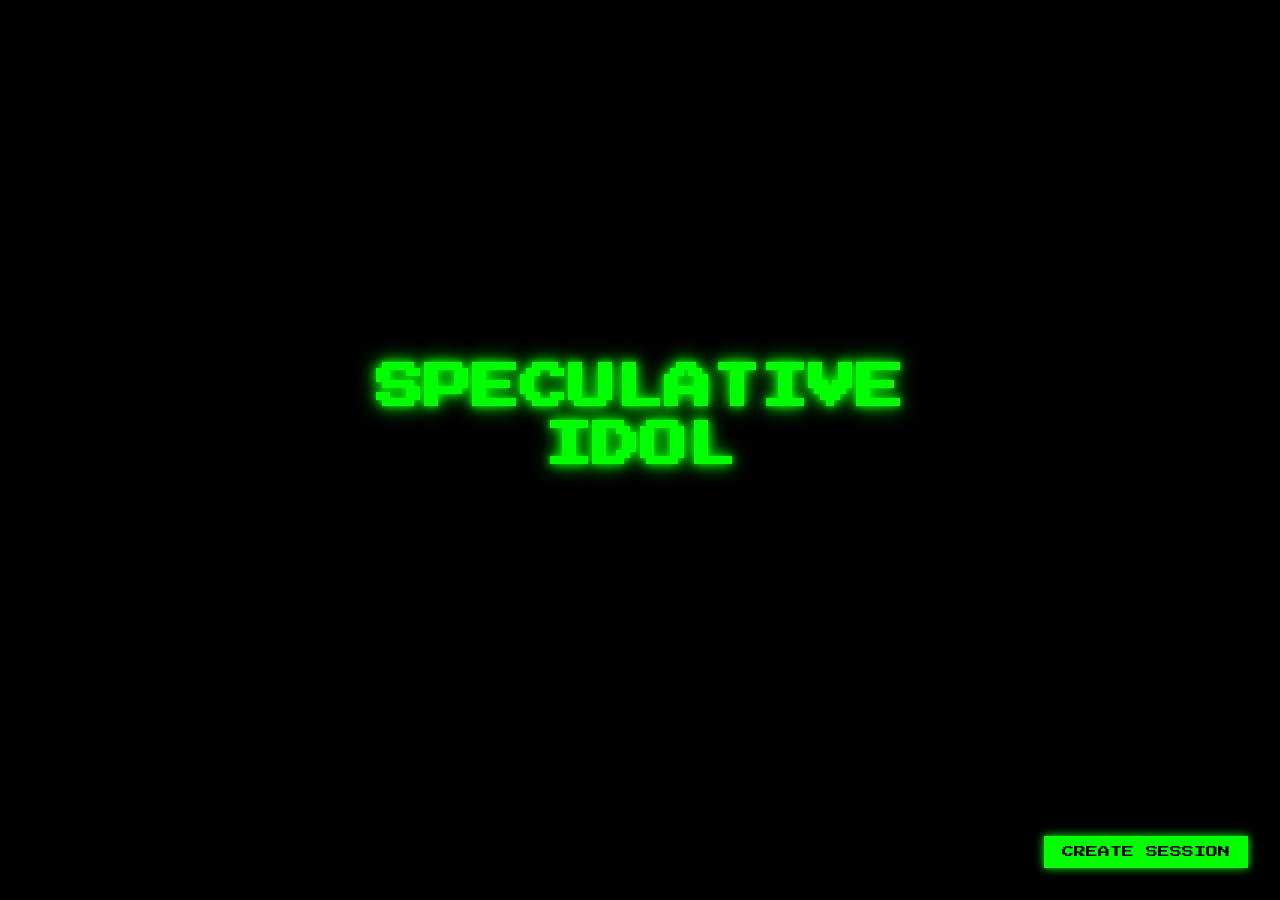
<file: www/index.html>
<!DOCTYPE html>
<html lang="en">
<head>
    <meta charset="UTF-8">
    <meta name="viewport" content="width=device-width, initial-scale=1.0">
    <title>SPECULATIVE IDOL</title>
    <link rel="icon" type="image/svg+xml" href="favicon.svg">
    <link rel="preconnect" href="https://fonts.googleapis.com">
    <link rel="preconnect" href="https://fonts.gstatic.com" crossorigin>
    <link href="https://fonts.googleapis.com/css2?family=Press+Start+2P&display=swap" rel="stylesheet" media="print" onload="this.media='all'">
    <noscript><link href="https://fonts.googleapis.com/css2?family=Press+Start+2P&display=swap" rel="stylesheet"></noscript>
    <link rel="stylesheet" href="style.css">
    <style>
        body {
            align-items: center;
            justify-content: center;
            padding: 2rem;
        }

        h1 {
            margin-bottom: 2rem;
            text-shadow: 0 0 10px var(--neon-green), 0 0 20px var(--neon-green);
            text-align: center;
        }

        .session-grid {
            display: grid;
            grid-template-columns: repeat(auto-fit, minmax(280px, 1fr));
            gap: 2rem;
            margin-bottom: 2rem;
            width: 100%;
            max-width: 900px;
        }

        .session-card {
            background: rgba(0, 0, 0, 0.8);
            border: 2px solid var(--neon-green);
            border-radius: 8px;
            padding: 1.5rem;
            text-align: center;
            cursor: pointer;
            transition: all 0.3s;
        }

        .session-card:hover {
            border-color: var(--neon-yellow);
            box-shadow: 0 0 20px var(--neon-yellow);
        }

        .session-card .qr-code {
            margin-bottom: 1rem;
        }

        .session-card .qr-code img {
            display: inline-block;
        }

        .session-card .session-code {
            font-family: 'Press Start 2P', cursive;
            font-size: var(--text-heading);
            color: var(--neon-yellow);
            text-shadow: 0 0 10px var(--neon-yellow);
            margin-bottom: 0.5rem;
        }

        .session-card .session-stats {
            font-family: 'Courier New', monospace;
            font-size: var(--text-caption);
            color: var(--neon-green);
            opacity: 0.7;
        }

        .session-card .tap-hint {
            font-family: 'Courier New', monospace;
            font-size: var(--text-caption);
            color: var(--neon-green);
            opacity: 0.5;
            margin-top: 0.75rem;
        }

        .empty-state {
            text-align: center;
            padding: 3rem 2rem;
            opacity: 0.7;
            line-height: 2;
            max-width: 500px;
        }

        .btn-create {
            position: fixed;
            bottom: 2rem;
            right: 2rem;
            background: var(--neon-green);
            color: var(--black);
            border: 2px solid var(--neon-green);
            font-family: 'Press Start 2P', cursive;
            font-size: var(--text-caption);
            padding: 0.5rem 1rem;
            cursor: pointer;
            box-shadow: 0 0 10px var(--neon-green);
            text-transform: uppercase;
            z-index: 100;
        }

        .btn-create:hover {
            background: var(--black);
            color: var(--neon-green);
        }

        @media (max-width: 900px) {
            .session-grid {
                grid-template-columns: 1fr;
            }
        }
    </style>
</head>
<body>
    <h1>SPECULATIVE<br>IDOL</h1>

    <div id="sessionGrid" class="session-grid"></div>
    <div id="emptyState" class="empty-state" style="display: none;">
        No active sessions.<br>
        Create one to get started.
    </div>

    <button class="btn-create" onclick="createSession()">Create Session</button>

    <script src="lib/qrcode-generator.js"></script>
    <script src="app.js"></script>
    <script>
        const client = new SpecIdolClient();

        client.connect();

        client.onConnect = () => {
            client.listSessions();
        };

        client.on('session_created', (data) => {
            window.location.href = `control.html?code=${data.code}`;
        });

        client.on('sessions_list', (data) => {
            renderSessions(data.sessions);
        });

        function createSession() {
            client.createSession();
        }

        function renderSessions(sessions) {
            const grid = document.getElementById('sessionGrid');
            const emptyState = document.getElementById('emptyState');

            if (sessions.length === 0) {
                grid.innerHTML = '';
                emptyState.style.display = '';
                return;
            }

            emptyState.style.display = 'none';
            grid.innerHTML = '';

            sessions.forEach(session => {
                const card = document.createElement('div');
                card.className = 'session-card';

                // QR code → audience join URL
                const joinURL = `${window.location.origin}/audience.html?code=${session.code}`;
                const qrEl = createQRElement(joinURL, session.code, 200);

                const code = document.createElement('div');
                code.className = 'session-code';
                code.textContent = session.code;

                const stats = document.createElement('div');
                stats.className = 'session-stats';
                stats.textContent = `${session.judge_count} judges · ${session.story_count} stories · ${session.audience_count} audience`;

                const hint = document.createElement('div');
                hint.className = 'tap-hint';
                hint.textContent = 'Scan QR or tap to join as audience';

                card.appendChild(qrEl);
                card.appendChild(code);
                card.appendChild(stats);
                card.appendChild(hint);

                // Click card → join as audience directly
                card.addEventListener('click', () => {
                    window.location.href = `audience.html?code=${session.code}`;
                });

                grid.appendChild(card);
            });
        }
    </script>
</body>
</html>
</file>
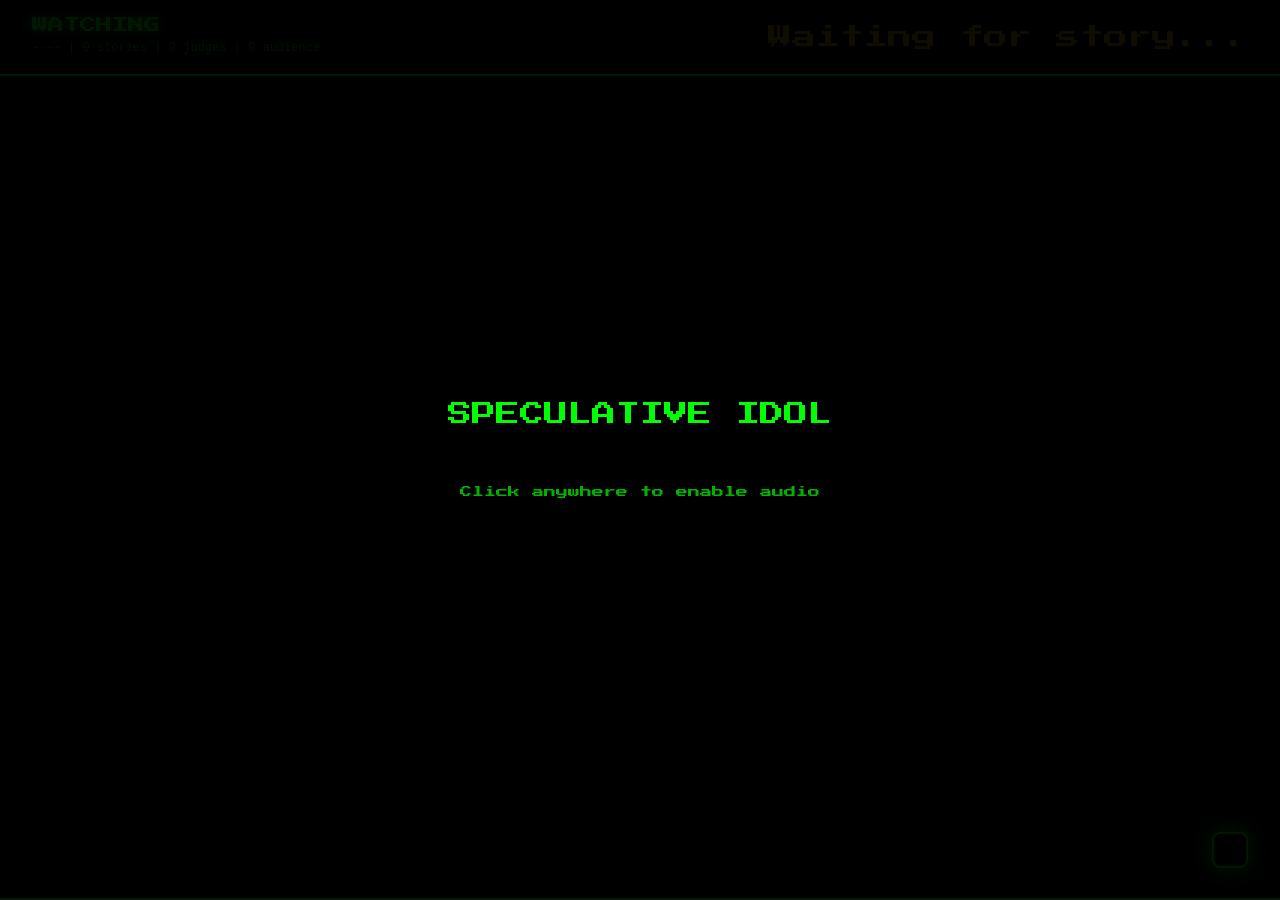
<file: www/audience.html>
<!DOCTYPE html>
<html lang="en">
<head>
    <meta charset="UTF-8">
    <meta name="viewport" content="width=device-width, initial-scale=1.0">
    <meta http-equiv="Cache-Control" content="no-cache, no-store, must-revalidate">
    <title>Audience - SPECULATIVE IDOL</title>
    <link rel="icon" type="image/svg+xml" href="favicon.svg">
    <link rel="preconnect" href="https://fonts.googleapis.com">
    <link rel="preconnect" href="https://fonts.gstatic.com" crossorigin>
    <link href="https://fonts.googleapis.com/css2?family=Press+Start+2P&display=swap" rel="stylesheet" media="print" onload="this.media='all'">
    <noscript><link href="https://fonts.googleapis.com/css2?family=Press+Start+2P&display=swap" rel="stylesheet"></noscript>
    <link rel="stylesheet" href="style.css">
    <link rel="stylesheet" href="modal.css">
    <style>
        body {
            position: relative;
        }

        /* CRT scanline effect */
        body::before {
            content: "";
            position: absolute;
            top: 0;
            left: 0;
            width: 100%;
            height: 100%;
            background: repeating-linear-gradient(
                0deg,
                rgba(0, 0, 0, 0.1),
                rgba(0, 0, 0, 0.1) 1px,
                transparent 1px,
                transparent 2px
            );
            pointer-events: none;
            z-index: 1000;
        }

        .page-content {
            display: flex;
            flex-direction: column;
            overflow: hidden;
            padding: 0 2rem;
        }


        .story-text-container {
            flex: 1;
            overflow-y: auto;
            scroll-behavior: smooth;
            padding: 2rem;
            margin-bottom: 2rem;
            position: relative;
        }

        .story-text {
            font-size: 2rem;
            line-height: 1.7;
            white-space: pre-wrap;
        }

        .text-line {
            display: block;
            opacity: 0;
            transform: translateY(20px);
            animation: lineAppear 0.4s cubic-bezier(0.16, 1, 0.3, 1) forwards; /* ease-out-expo */
        }

        @keyframes lineAppear {
            to {
                opacity: 1;
                transform: translateY(0);
            }
        }


        .outcome {
            display: none;
            position: fixed;
            top: 50%;
            left: 50%;
            transform: translate(-50%, -50%);
            font-family: 'Press Start 2P', cursive;
            font-size: calc(var(--text-display) * 3);
            z-index: 100;
            text-align: center;
            line-height: 1.2;
        }

        .outcome.victory {
            color: var(--neon-green);
            text-shadow: 0 0 20px var(--neon-green);
            animation: victoryAnim 1s ease-out;
        }

        .outcome.defeat {
            color: var(--neon-red);
            text-shadow: 0 0 20px var(--neon-red);
            animation: defeatAnim 0.8s ease-out;
        }

        @keyframes victoryAnim {
            0% { transform: translate(-50%, -50%) scale(0) rotate(-10deg); opacity: 0; }
            50% { transform: translate(-50%, -50%) scale(1.2) rotate(5deg); }
            100% { transform: translate(-50%, -50%) scale(1) rotate(0deg); opacity: 1; }
        }

        @keyframes defeatAnim {
            0% { transform: translate(-50%, -100vh); opacity: 0; }
            60% { transform: translate(-50%, -40%); opacity: 1; }
            100% { transform: translate(-50%, -50%); }
        }

        body.defeat-flash {
            animation: flashRed 0.5s;
        }

        @keyframes flashRed {
            0%, 100% { background: var(--black); }
            50% { background: #300; }
        }

        @media (max-width: 900px) {
            .page-content {
                padding: 0 0.5rem;
            }

            .story-text-container {
                padding: 0.5rem;
            }

            .story-text {
                font-size: 1.2rem;
            }

            .outcome {
                font-size: clamp(1.5rem, 8vw, calc(var(--text-display) * 2));
                white-space: nowrap;
            }

            .judge-cell {
                padding: 0.5rem 0.75rem;
            }
        }

        .header-timer.timer-force-hidden {
            display: none !important;
        }
    </style>
</head>
<body class="page-locked">
    <div id="countdown-container" style="position:fixed;top:0;left:0;width:100vw;height:100vh;pointer-events:none;z-index:1000;"></div>

    <header class="page-header">
        <div class="header-left">
            <div class="page-label">WATCHING</div>
            <div class="header-info">
                <span id="sessionCode">----</span> |
                <span id="storyCount">0</span> stories |
                <span id="judgeCount">0</span> judges |
                <span id="audienceCount">0</span> audience
            </div>
        </div>
        <div class="header-timer" id="headerTimer" style="display:none;">0:00.0</div>
        <div class="header-context waiting" id="storyTitle" aria-live="polite">Waiting for story...</div>
    </header>

    <main class="page-content">
        <div class="story-text-container">
            <div class="story-text" id="storyText" aria-live="polite" aria-relevant="additions"></div>
        </div>
    </main>

    <footer class="page-footer">
        <div class="judge-panels" id="judgePanels"></div>
    </footer>

    <div class="outcome" id="outcome" role="alert" aria-live="assertive"></div>
    <div id="qr-overlay" class="qr-overlay"></div>

    <div id="audioOverlay" style="position:fixed;top:0;left:0;width:100%;height:100%;background:rgba(0,0,0,0.9);z-index:2000;display:flex;align-items:center;justify-content:center;cursor:pointer;" onclick="enableAudio()">
        <div style="font-family:'Press Start 2P',cursive;color:#0f0;text-align:center;font-size:var(--text-heading);line-height:1.5;">
            SPECULATIVE IDOL<br><br>
            <span style="font-size:var(--text-caption);opacity:0.7;">Click anywhere to enable audio</span>
        </div>
    </div>

    <script src="lib/qrcode-generator.js"></script>
    <script src="app.js"></script>
    <script src="sounds.js"></script>
    <script>
        const params = getUrlParams();
        const client = new SpecIdolClient();
        let timer = null;
        let tensionMode = false;
        let timerDuration = 120; // default, updated from config
        let connectedJudges = [];  // [{id, name}, ...]

        client.connect();

        client.onConnect = () => {
            client.joinSession(params.code, 'audience');
        };

        client.on('session_state', (data) => {
            if (data.server_time) updateClockOffset(data.server_time);
            if (data.config && data.config.timer_duration) {
                timerDuration = data.config.timer_duration;
            }
            // Populate header stats
            if (data.code) {
                document.getElementById('sessionCode').textContent = data.code;

                // Generate QR code overlay
                const joinURL = window.location.origin + '/index.html#' + data.code;
                const qrElement = createQRElement(joinURL, data.code, 200);
                const overlay = document.getElementById('qr-overlay');
                overlay.innerHTML = '';
                overlay.appendChild(qrElement);

                // Set initial QR visibility
                if (data.audience_qr_visible === false) {
                    overlay.classList.add('hidden');
                }
            }
            // Set initial timer visibility
            if (data.timer_visible === false) {
                document.getElementById('headerTimer').classList.add('timer-force-hidden');
            }
            if (data.stories) {
                document.getElementById('storyCount').textContent = data.stories.length;
            }
            if (data.audience_count !== undefined) {
                document.getElementById('audienceCount').textContent = data.audience_count;
            }
            // Render judge panels based on connected judges
            if (data.connected_judges) {
                connectedJudges = data.connected_judges;
                document.getElementById('judgeCount').textContent = connectedJudges.length;
                renderJudgePanels();
            }
            const round = data.current_round;
            if (round.status === 'running' || round.status === 'paused') {
                startRound(round);
                // Replay existing buzzes
                if (round.buzzes) {
                    round.buzzes.forEach(b => markJudgeBuzzed(b.judge_id));
                }
                if (round.status === 'paused') {
                    if (timer) timer.pause();
                }
            } else if (round.status === 'defeat' || round.status === 'victory') {
                startRound(round);
                if (round.buzzes) {
                    round.buzzes.forEach(b => markJudgeBuzzed(b.judge_id));
                }
                if (timer) timer.stop();
                showOutcome(round.status);
            }
        });

        client.on('countdown_start', (data) => {
            resetView();
            const titleEl = document.getElementById('storyTitle');
            titleEl.textContent = data.story_title || 'Untitled';
            titleEl.classList.remove('waiting');

            // Show first paragraph during countdown
            if (data.first_line) {
                appendTextLine(data.first_line);
            }

            // Show header timer (reset to 0)
            const headerTimer = document.getElementById('headerTimer');
            headerTimer.textContent = '0:00.0';
            headerTimer.style.display = 'flex';

            // Start countdown
            const countdown = new Countdown('countdown-container', () => {
                // Countdown complete — start timer (only if round_started hasn't already)
                if (!timer || !timer.intervalId) {
                    timer = new Timer(
                        Infinity,
                        (elapsed) => {
                            document.getElementById('headerTimer').textContent = formatTime(elapsed);
                        }
                    );
                    timer.startTime = Date.now() / 1000;
                    timer.tick();
                    timer.intervalId = setInterval(() => timer.tick(), 100);
                }
            });
            countdown.start();
        });

        client.on('toggle_audience_qr', (data) => {
            const overlay = document.getElementById('qr-overlay');
            if (data.visible) {
                overlay.classList.remove('hidden');
            } else {
                overlay.classList.add('hidden');
            }
        });

        client.on('toggle_timer_visibility', (data) => {
            const timerEl = document.getElementById('headerTimer');
            if (data.visible) {
                timerEl.classList.remove('timer-force-hidden');
            } else {
                timerEl.classList.add('timer-force-hidden');
            }
        });

        client.on('round_started', (data) => {
            if (data.server_time) updateClockOffset(data.server_time);

            // Set title if not already set (covers late-joining clients)
            const titleEl = document.getElementById('storyTitle');
            if (titleEl.classList.contains('waiting')) {
                titleEl.textContent = data.title || 'Untitled';
                titleEl.classList.remove('waiting');
            }

            // Show and start server-synced timer (supersedes countdown timer)
            const headerTimer = document.getElementById('headerTimer');
            headerTimer.style.display = 'flex';

            if (timer) timer.stop();
            timer = new Timer(
                Infinity,
                (elapsed) => {
                    document.getElementById('headerTimer').textContent = formatTime(elapsed);
                }
            );
            timer.start(data.start_time || (Date.now() / 1000));
        });

        client.on('paused', (data) => {
            if (timer) timer.pause();
        });

        client.on('resumed', (data) => {
            if (timer) timer.resume(data.timestamp - data.elapsed);
        });

        client.on('text_advanced', (data) => {
            appendTextLine(data.line);
        });

        client.on('buzzed', (data) => {
            markJudgeBuzzed(data.judge_id);

            // Play buzz sound with count progression
            if (typeof playBuzz === 'function' && client.judgeSounds) {
                const soundIndex = client.judgeSounds[data.judge_id];
                if (soundIndex !== undefined) {
                    playBuzz(soundIndex, data.buzz_count || 1);
                }
            }

            // Check if all judges buzzed (final combo)
            if (client.judgeSounds) {
                const totalJudges = connectedJudges.length;
                if (data.buzz_count >= totalJudges && totalJudges > 0) {
                    setTimeout(() => {
                        if (typeof playFinalCombo === 'function') {
                            playFinalCombo(Object.values(client.judgeSounds));
                        }
                    }, 900);
                }
            }
        });

        client.on('round_ended', (data) => {
            if (timer) timer.stop();
            showOutcome(data.outcome);
        });

        client.on('round_reset', () => {
            resetView();
        });

        client.on('shutdown', async (data) => {
            await customAlert(data.message || 'Audience view has been shutdown');
            window.location.href = 'index.html';
        });

        client.on('session_deleted', async (data) => {
            await customAlert(data.message || 'Session has been deleted');
            window.location.href = 'index.html';
        });

        client.on('judge_joined', (data) => {
            if (data.connected_judges) {
                connectedJudges = data.connected_judges;
                document.getElementById('judgeCount').textContent = connectedJudges.length;
                renderJudgePanels();
            }
        });

        client.on('judge_left', (data) => {
            if (data.connected_judges) {
                connectedJudges = data.connected_judges;
                document.getElementById('judgeCount').textContent = connectedJudges.length;
                renderJudgePanels();
            }
        });

        client.on('audience_joined', (data) => {
            if (data.audience_count !== undefined) {
                document.getElementById('audienceCount').textContent = data.audience_count;
            }
        });

        client.on('audience_left', (data) => {
            if (data.audience_count !== undefined) {
                document.getElementById('audienceCount').textContent = data.audience_count;
            }
        });

        client.on('story_added', (data) => {
            const el = document.getElementById('storyCount');
            el.textContent = (parseInt(el.textContent) || 0) + 1;
        });

        client.on('story_removed', (data) => {
            const el = document.getElementById('storyCount');
            el.textContent = Math.max(0, (parseInt(el.textContent) || 0) - 1);
        });

        client.on('judge_name_changed', (data) => {
            if (data.connected_judges) {
                connectedJudges = data.connected_judges;
                renderJudgePanels();
            }
        });

        client.on('error', async (data) => {
            if (data.message === 'Invalid session code') {
                await customAlert('Session no longer exists. Returning to home.');
                window.location.href = 'index.html';
            }
        });

        function renderJudgePanels(preserveBuzzed = true) {
            renderJudgePanelCells('judgePanels', connectedJudges, preserveBuzzed);
        }

        function startRound(roundData) {
            resetView();

            const titleEl = document.getElementById('storyTitle');
            titleEl.textContent = roundData.title || 'Untitled';
            titleEl.classList.remove('waiting');
            document.getElementById('storyText').textContent = ''; // Clear - will be populated line by line
        }

        function appendTextLine(line) {
            const textEl = document.getElementById('storyText');

            // Create span for new line with animation class
            const lineSpan = document.createElement('span');
            lineSpan.className = 'text-line';
            lineSpan.textContent = line;

            textEl.appendChild(lineSpan);

            // Add line break after (except for first line)
            if (textEl.children.length > 1) {
                const br = document.createElement('br');
                textEl.insertBefore(br, lineSpan);
            }

            // Scroll new line into view — 'nearest' scrolls minimum amount needed
            setTimeout(() => {
                lineSpan.scrollIntoView({ behavior: 'smooth', block: 'nearest' });
            }, 100);
        }

        function markJudgeBuzzed(judgeId) {
            const cell = document.querySelector(`.judge-cell[data-judge="${judgeId}"]`);
            if (cell) {
                cell.classList.add('buzzed');
            }
        }

        function showOutcome(outcome) {
            stopTensionTicks();
            const outcomeEl = document.getElementById('outcome');
            outcomeEl.textContent = outcome === 'victory' ? 'SURVIVOR!' : 'BUZZED OUT';
            outcomeEl.className = `outcome ${outcome}`;
            outcomeEl.style.display = 'block';

            if (outcome === 'victory') {
                if (typeof playVictoryFanfare === 'function') playVictoryFanfare();
            } else {
                // Defeat: play AHOOGA
                if (typeof playAhooga === 'function') playAhooga();
                document.body.classList.add('defeat-flash');
                setTimeout(() => document.body.classList.remove('defeat-flash'), 500);
            }
        }

        function resetView() {
            stopTensionTicks();
            tensionMode = false;

            // Stop timer
            if (timer) timer.stop();

            document.getElementById('outcome').style.display = 'none';
            document.getElementById('headerTimer').style.display = 'none';
            const titleEl = document.getElementById('storyTitle');
            titleEl.textContent = 'Waiting for story...';
            titleEl.classList.add('waiting');
            document.getElementById('storyText').textContent = '';

            document.querySelectorAll('.judge-cell').forEach(cell => {
                cell.classList.remove('buzzed');
            });
        }

        // Audio overlay: initialize sounds.js AudioContext on user interaction
        async function enableAudio() {
            try { await unlockAudio(); } catch(e) { getAudioContext(); }
            document.getElementById('audioOverlay').style.display = 'none';
        }

        // Tension ticks (use simple tone)
        let tickInterval = null;
        function startTensionTicks() {
            if (tickInterval) clearInterval(tickInterval);
            let tickRate = 1000;
            const tick = () => {
                const ctx = getAudioContext();
                if (ctx) {
                    const osc = ctx.createOscillator();
                    const gain = ctx.createGain();
                    osc.frequency.value = 800;
                    osc.type = 'sine';
                    gain.gain.setValueAtTime(0.1, ctx.currentTime);
                    gain.gain.exponentialRampToValueAtTime(0.01, ctx.currentTime + 0.05);
                    osc.connect(gain);
                    gain.connect(ctx.destination);
                    osc.start(ctx.currentTime);
                    osc.stop(ctx.currentTime + 0.05);
                }
                tickRate = Math.max(100, tickRate * 0.9);
                tickInterval = setTimeout(tick, tickRate);
            };
            tick();
        }

        function stopTensionTicks() {
            if (tickInterval) {
                clearTimeout(tickInterval);
                tickInterval = null;
            }
        }
    </script>

    <!-- Modal -->
    <div class="modal-overlay" id="modalOverlay">
        <div class="modal-box">
            <div class="modal-message" id="modalMessage"></div>
            <div class="modal-buttons">
                <button class="modal-btn" id="modalOk">OK</button>
                <button class="modal-btn cancel" id="modalCancel">Cancel</button>
            </div>
        </div>
    </div>

    <script src="modal.js"></script>
</body>
</html>
</file>
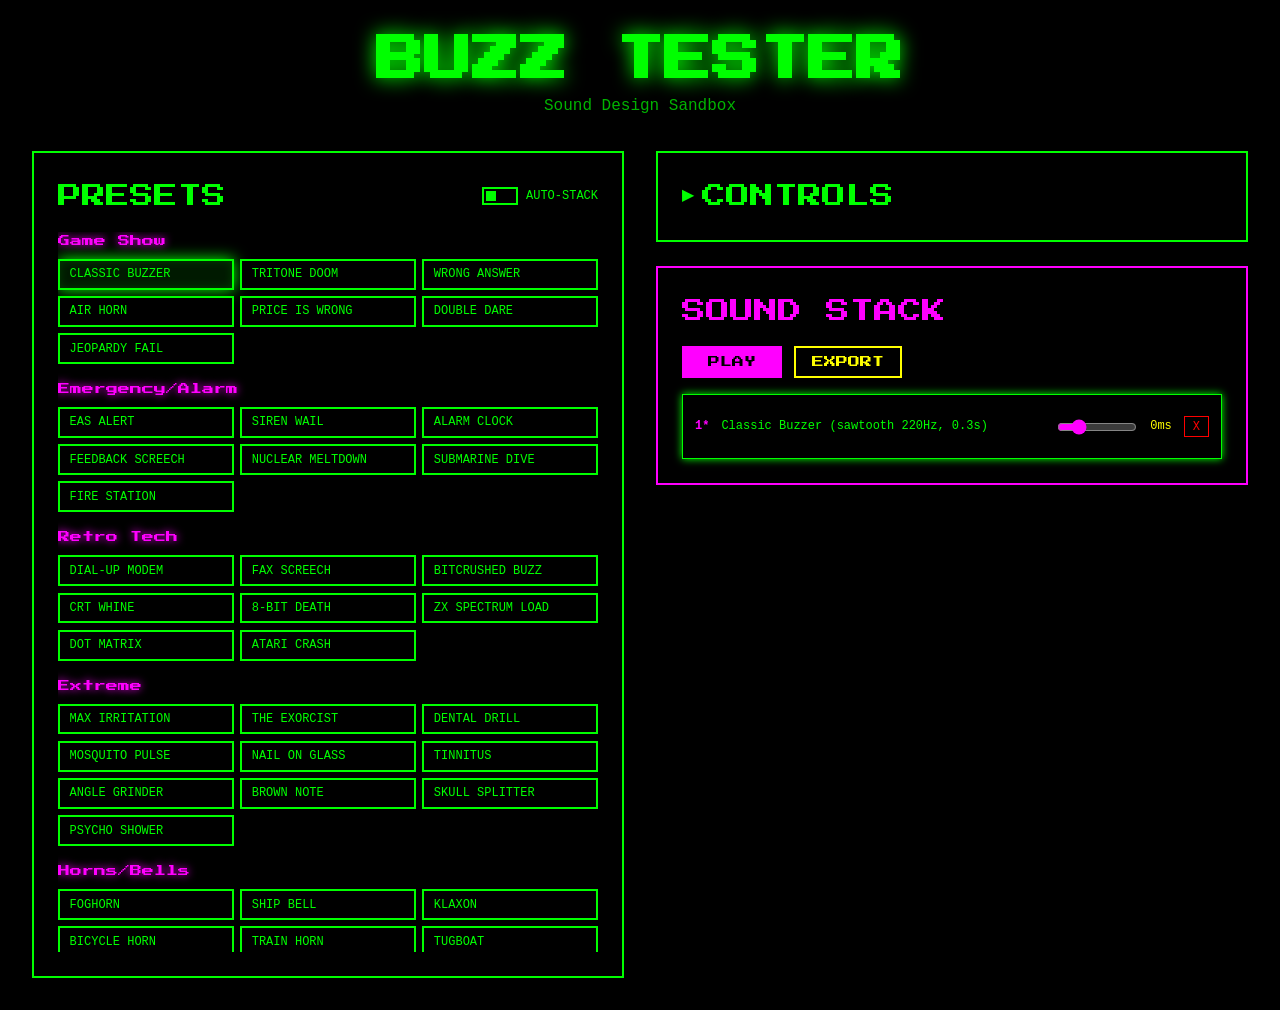
<file: www/buzz-tester.html>
<!DOCTYPE html>
<html lang="en">
<head>
    <meta charset="UTF-8">
    <meta name="viewport" content="width=device-width, initial-scale=1.0">
    <title>Buzz Tester - SPECULATIVE IDOL</title>
    <link rel="icon" type="image/svg+xml" href="favicon.svg">
    <link rel="preconnect" href="https://fonts.googleapis.com">
    <link rel="preconnect" href="https://fonts.gstatic.com" crossorigin>
    <link href="https://fonts.googleapis.com/css2?family=Press+Start+2P&display=swap" rel="stylesheet" media="print" onload="this.media='all'">
    <noscript><link href="https://fonts.googleapis.com/css2?family=Press+Start+2P&display=swap" rel="stylesheet"></noscript>
    <link rel="stylesheet" href="style.css">
    <style>
        body {
            padding: 2rem;
            overflow-y: auto;
        }

        .page-title {
            font-family: 'Press Start 2P', cursive;
            font-size: var(--text-display);
            color: var(--neon-green);
            text-shadow: 0 0 20px var(--neon-green);
            text-align: center;
            margin-bottom: 0.25rem;
        }

        .page-subtitle {
            font-family: 'Courier New', monospace;
            font-size: var(--text-body);
            color: var(--neon-green);
            text-align: center;
            opacity: 0.7;
            margin-bottom: 2rem;
        }

        /* Two-column layout */
        .top-row {
            display: grid;
            grid-template-columns: 1fr 1fr;
            gap: 2rem;
            align-items: start;
        }

        /* Sections */
        .section {
            border: 2px solid var(--neon-green);
            padding: 1.5rem;
        }

        .section-title {
            font-family: 'Press Start 2P', cursive;
            font-size: var(--text-heading);
            color: var(--neon-green);
            margin-bottom: 1rem;
        }

        /* Preset grid */
        .preset-scroll {
            max-height: 80vh;
            overflow-y: auto;
        }

        .category-label {
            font-family: 'Press Start 2P', cursive;
            font-size: var(--text-caption);
            color: var(--neon-magenta);
            text-shadow: 0 0 8px var(--neon-magenta);
            margin-top: 1rem;
            margin-bottom: 0.5rem;
        }

        .category-label:first-child {
            margin-top: 0;
        }

        .category-label.combo-label {
            color: var(--neon-yellow);
            text-shadow: 0 0 8px var(--neon-yellow);
        }

        .preset-grid {
            display: grid;
            grid-template-columns: repeat(auto-fill, minmax(140px, 1fr));
            gap: 0.4rem;
            margin-bottom: 0.75rem;
        }

        .preset-btn {
            background: var(--black);
            color: var(--neon-green);
            border: 2px solid var(--neon-green);
            padding: 0.4rem 0.6rem;
            font-family: 'Courier New', monospace;
            font-size: var(--text-caption);
            cursor: pointer;
            text-align: left;
            transition: all 0.15s;
        }

        .preset-btn:hover {
            background: rgba(0, 255, 0, 0.1);
            box-shadow: 0 0 10px var(--neon-green);
        }

        .preset-btn.active {
            border-color: var(--neon-green);
            box-shadow: 0 0 15px var(--neon-green), inset 0 0 10px rgba(0, 255, 0, 0.15);
            background: rgba(0, 255, 0, 0.1);
        }

        .preset-btn.stacked {
            border-color: var(--neon-magenta);
            box-shadow: 0 0 10px var(--neon-magenta), inset 0 0 8px rgba(255, 0, 255, 0.15);
            background: rgba(255, 0, 255, 0.1);
            color: var(--neon-magenta);
        }

        .preset-btn.stacked.active {
            box-shadow: 0 0 15px var(--neon-magenta), 0 0 15px var(--neon-green);
        }

        /* Stack preset (combo) buttons */
        .preset-btn.combo {
            border-color: var(--neon-yellow);
            color: var(--neon-yellow);
        }
        .preset-btn.combo:hover {
            background: rgba(255, 255, 0, 0.1);
            box-shadow: 0 0 10px var(--neon-yellow);
        }
        .preset-btn.combo.active {
            box-shadow: 0 0 15px var(--neon-yellow), inset 0 0 10px rgba(255, 255, 0, 0.15);
            background: rgba(255, 255, 0, 0.1);
        }

        /* Auto-stack toggle */
        .preset-header {
            display: flex;
            justify-content: space-between;
            align-items: center;
            margin-bottom: 1rem;
        }

        .auto-stack-toggle {
            display: flex;
            align-items: center;
            gap: 0.5rem;
            cursor: pointer;
            font-family: 'Courier New', monospace;
            font-size: var(--text-caption);
            color: var(--neon-green);
            user-select: none;
        }

        .auto-stack-toggle input[type="checkbox"] {
            display: none;
        }

        .toggle-switch {
            width: 36px;
            height: 18px;
            border: 2px solid var(--neon-green);
            position: relative;
            transition: all 0.2s;
        }

        .toggle-switch::after {
            content: '';
            position: absolute;
            width: 10px;
            height: 10px;
            top: 2px;
            left: 2px;
            background: var(--neon-green);
            transition: all 0.2s;
        }

        .auto-stack-toggle input:checked ~ .toggle-switch {
            border-color: var(--neon-magenta);
        }

        .auto-stack-toggle input:checked ~ .toggle-switch::after {
            left: 20px;
            background: var(--neon-magenta);
        }

        .auto-stack-toggle input:checked ~ .toggle-label {
            color: var(--neon-magenta);
        }

        .toggle-label {
            transition: color 0.2s;
        }

        /* Editing indicator on stack layer */
        .stack-layer.editing {
            border-color: var(--neon-green);
            box-shadow: 0 0 8px var(--neon-green);
        }

        .layer-edit-indicator {
            color: var(--neon-green);
            font-size: var(--text-caption);
            font-family: 'Courier New', monospace;
            opacity: 0.7;
        }

        /* Right column: controls + stack */
        .right-col {
            display: flex;
            flex-direction: column;
            gap: 1.5rem;
        }

        /* Collapsible controls */
        .controls-header {
            cursor: pointer;
            display: flex;
            align-items: center;
            gap: 0.5rem;
            user-select: none;
            margin-bottom: 1rem;
        }
        .controls-header .toggle-arrow {
            transition: transform 0.2s;
            font-size: var(--text-body);
        }
        .controls-section.collapsed .controls-grid {
            display: none;
        }
        .controls-section.collapsed .controls-header {
            margin-bottom: 0;
        }
        .controls-section.collapsed .toggle-arrow {
            transform: rotate(0deg);
        }
        .controls-section:not(.collapsed) .toggle-arrow {
            transform: rotate(90deg);
        }

        /* Controls */
        .controls-grid {
            display: grid;
            grid-template-columns: 1fr 1fr;
            gap: 0.75rem 1.5rem;
        }

        .control-row {
            display: flex;
            flex-direction: column;
            gap: 0.2rem;
        }

        .control-label {
            font-family: 'Courier New', monospace;
            font-size: var(--text-caption);
            color: var(--neon-green);
            display: flex;
            justify-content: space-between;
            align-items: baseline;
        }

        .control-value {
            color: var(--neon-yellow);
            font-weight: bold;
            min-width: 5ch;
            text-align: right;
        }

        .control-row select {
            padding: 0.4rem;
            font-size: var(--text-caption);
        }

        .control-row input[type="range"] {
            width: 100%;
            accent-color: var(--neon-green);
            cursor: pointer;
        }

        /* Action bar */
        .action-bar {
            display: flex;
            flex-wrap: wrap;
            gap: 1rem;
            align-items: center;
            margin-top: 1rem;
        }

        .btn-play {
            background: var(--neon-green);
            color: var(--black);
            border: 3px solid var(--neon-green);
            padding: 1rem 2.5rem;
            font-family: 'Press Start 2P', cursive;
            font-size: var(--text-heading);
            cursor: pointer;
            animation: playPulse 2s ease-in-out infinite;
        }

        .btn-play:hover {
            background: var(--black);
            color: var(--neon-green);
            box-shadow: 0 0 30px var(--neon-green);
        }

        .btn-play:active {
            transform: scale(0.96);
        }

        @keyframes playPulse {
            0%, 100% { box-shadow: 0 0 5px var(--neon-green); }
            50% { box-shadow: 0 0 20px var(--neon-green), 0 0 40px rgba(0, 255, 0, 0.3); }
        }

        .btn-export {
            background: var(--black);
            color: var(--neon-yellow);
            border: 2px solid var(--neon-yellow);
            padding: 0.75rem 1.5rem;
            font-family: 'Press Start 2P', cursive;
            font-size: var(--text-caption);
            cursor: pointer;
        }

        .btn-export:hover {
            box-shadow: 0 0 15px var(--neon-yellow);
            background: rgba(255, 255, 0, 0.1);
        }

        .toast {
            position: fixed;
            top: 1rem;
            right: 1rem;
            background: var(--neon-green);
            color: var(--black);
            padding: 0.75rem 1.5rem;
            font-family: 'Press Start 2P', cursive;
            font-size: var(--text-caption);
            z-index: 1000;
            opacity: 0;
            transition: opacity 0.2s;
            pointer-events: none;
        }

        .toast.show {
            opacity: 1;
        }

        /* Stack section */
        .stack-section {
            border: 2px solid var(--neon-magenta);
            padding: 1.5rem;
        }

        .stack-section .section-title {
            color: var(--neon-magenta);
        }

        .stack-header {
            display: flex;
            flex-wrap: wrap;
            gap: 0.75rem;
            align-items: center;
            margin-bottom: 1rem;
        }

        .btn-play-stack {
            background: var(--neon-magenta);
            color: var(--black);
            border: 2px solid var(--neon-magenta);
            padding: 0.5rem 1.5rem;
            font-family: 'Press Start 2P', cursive;
            font-size: var(--text-caption);
            cursor: pointer;
        }

        .btn-play-stack:hover {
            background: var(--black);
            color: var(--neon-magenta);
            box-shadow: 0 0 20px var(--neon-magenta);
        }

        .btn-play-stack:disabled {
            opacity: 0.4;
            cursor: not-allowed;
        }

        .btn-export-stack {
            background: var(--black);
            color: var(--neon-yellow);
            border: 2px solid var(--neon-yellow);
            padding: 0.5rem 1rem;
            font-family: 'Press Start 2P', cursive;
            font-size: var(--text-caption);
            cursor: pointer;
        }

        .btn-export-stack:hover {
            box-shadow: 0 0 15px var(--neon-yellow);
            background: rgba(255, 255, 0, 0.1);
        }

        .btn-export-stack:disabled {
            opacity: 0.4;
            cursor: not-allowed;
        }

        .btn-clear-stack {
            background: var(--black);
            color: var(--neon-red);
            border: 1px solid var(--neon-red);
            padding: 0.4rem 0.75rem;
            font-family: 'Courier New', monospace;
            font-size: var(--text-caption);
            cursor: pointer;
        }

        .btn-clear-stack:hover {
            box-shadow: 0 0 10px var(--neon-red);
        }

        .stack-empty {
            font-family: 'Courier New', monospace;
            font-size: var(--text-caption);
            opacity: 0.5;
            padding: 1rem 0;
        }

        .stack-layers {
            display: flex;
            flex-direction: column;
            gap: 0.5rem;
        }

        .stack-layer {
            border: 1px solid var(--neon-magenta);
            padding: 0.6rem 0.75rem;
            display: grid;
            grid-template-columns: auto 1fr auto auto;
            gap: 0.75rem;
            align-items: center;
            font-family: 'Courier New', monospace;
            font-size: var(--text-caption);
        }

        .layer-num {
            color: var(--neon-magenta);
            font-weight: bold;
        }

        .layer-name {
            color: var(--neon-green);
            overflow: hidden;
            text-overflow: ellipsis;
            white-space: nowrap;
        }

        .layer-delay {
            display: flex;
            align-items: center;
            gap: 0.4rem;
            color: var(--neon-yellow);
            white-space: nowrap;
        }

        .layer-delay input[type="range"] {
            width: 80px;
            accent-color: var(--neon-magenta);
        }

        .layer-delay-val {
            min-width: 4ch;
            text-align: right;
        }

        .btn-remove-layer {
            background: none;
            color: var(--neon-red);
            border: 1px solid var(--neon-red);
            padding: 0.2rem 0.5rem;
            font-family: 'Courier New', monospace;
            font-size: var(--text-caption);
            cursor: pointer;
            line-height: 1;
        }

        .btn-remove-layer:hover {
            background: var(--neon-red);
            color: var(--black);
        }

        /* Reduced motion notice */
        .reduced-motion-notice {
            display: none;
        }

        @media (prefers-reduced-motion: reduce) {
            .reduced-motion-notice {
                display: block;
                text-align: center;
                padding: 4rem 2rem;
                font-family: 'Press Start 2P', cursive;
                font-size: var(--text-body);
                color: var(--neon-yellow);
                line-height: 2;
            }
            .main-content {
                display: none;
            }
        }

        /* Responsive */
        @media (max-width: 900px) {
            body {
                padding: 1rem;
            }
            .top-row {
                grid-template-columns: 1fr;
            }
            .controls-grid {
                grid-template-columns: 1fr;
            }
            .preset-grid {
                grid-template-columns: repeat(auto-fill, minmax(120px, 1fr));
            }
            .preset-scroll {
                max-height: none;
            }
            .btn-play {
                width: 100%;
            }
            .action-bar {
                flex-direction: column;
                align-items: stretch;
            }
        }
    </style>
</head>
<body>
    <div class="reduced-motion-notice">
        Sound tester requires motion/audio.<br>
        Not available in reduced motion mode.
    </div>

    <div class="main-content">
        <h1 class="page-title">BUZZ TESTER</h1>
        <div class="page-subtitle">Sound Design Sandbox</div>

        <div class="top-row">
            <!-- Left: Presets -->
            <div class="section">
                <div class="preset-header">
                    <div class="section-title" style="margin-bottom:0">PRESETS</div>
                    <label class="auto-stack-toggle">
                        <input type="checkbox" id="autoStackToggle" onchange="toggleAutoStack()">
                        <span class="toggle-switch"></span>
                        <span class="toggle-label">AUTO-STACK</span>
                    </label>
                </div>
                <div class="preset-scroll" id="presetContainer"></div>
            </div>

            <!-- Right: Controls + Stack -->
            <div class="right-col">
                <div class="section controls-section collapsed" id="controlsSection">
                    <div class="controls-header" onclick="toggleControls()">
                        <span class="toggle-arrow">&#9654;</span>
                        <div class="section-title" style="margin-bottom:0">CONTROLS</div>
                    </div>
                    <div class="controls-grid">
                        <div class="control-row">
                            <label class="control-label">
                                Waveform 1
                                <span class="control-value" id="val-osc1Type"></span>
                            </label>
                            <select id="ctrl-osc1Type" aria-label="Waveform 1">
                                <option value="sine">sine</option>
                                <option value="square">square</option>
                                <option value="sawtooth" selected>sawtooth</option>
                                <option value="triangle">triangle</option>
                            </select>
                        </div>

                        <div class="control-row">
                            <label class="control-label">
                                Frequency 1
                                <span class="control-value" id="val-osc1Freq"></span>
                            </label>
                            <input type="range" id="ctrl-osc1Freq" min="0" max="1000" value="500"
                                   aria-label="Frequency 1" aria-valuemin="40" aria-valuemax="8000">
                        </div>

                        <div class="control-row">
                            <label class="control-label">
                                Waveform 2
                                <span class="control-value" id="val-osc2Type"></span>
                            </label>
                            <select id="ctrl-osc2Type" aria-label="Waveform 2">
                                <option value="off" selected>off</option>
                                <option value="sine">sine</option>
                                <option value="square">square</option>
                                <option value="sawtooth">sawtooth</option>
                                <option value="triangle">triangle</option>
                            </select>
                        </div>

                        <div class="control-row">
                            <label class="control-label">
                                Frequency 2
                                <span class="control-value" id="val-osc2Freq"></span>
                            </label>
                            <input type="range" id="ctrl-osc2Freq" min="0" max="1000" value="500"
                                   aria-label="Frequency 2" aria-valuemin="40" aria-valuemax="8000">
                        </div>

                        <div class="control-row">
                            <label class="control-label">
                                Volume
                                <span class="control-value" id="val-volume"></span>
                            </label>
                            <input type="range" id="ctrl-volume" min="0" max="100" value="30"
                                   aria-label="Volume">
                        </div>

                        <div class="control-row">
                            <label class="control-label">
                                Duration
                                <span class="control-value" id="val-duration"></span>
                            </label>
                            <input type="range" id="ctrl-duration" min="1" max="30" value="5"
                                   aria-label="Duration">
                        </div>

                        <div class="control-row">
                            <label class="control-label">
                                Distortion
                                <span class="control-value" id="val-distortion"></span>
                            </label>
                            <input type="range" id="ctrl-distortion" min="0" max="600" value="0"
                                   aria-label="Distortion">
                        </div>

                        <div class="control-row">
                            <label class="control-label">
                                Filter Freq
                                <span class="control-value" id="val-filterFreq"></span>
                            </label>
                            <input type="range" id="ctrl-filterFreq" min="0" max="1000" value="500"
                                   aria-label="Filter Frequency" aria-valuemin="100" aria-valuemax="10000">
                        </div>

                        <div class="control-row">
                            <label class="control-label">
                                Filter Q
                                <span class="control-value" id="val-filterQ"></span>
                            </label>
                            <input type="range" id="ctrl-filterQ" min="1" max="500" value="10"
                                   aria-label="Filter Q">
                        </div>

                        <div class="control-row">
                            <label class="control-label">
                                Detune
                                <span class="control-value" id="val-detune"></span>
                            </label>
                            <input type="range" id="ctrl-detune" min="-500" max="500" value="0"
                                   aria-label="Detune">
                        </div>
                    </div>
                </div>

                <!-- Sound Stack -->
                <div class="stack-section">
                    <div class="section-title">SOUND STACK</div>
                    <div class="stack-header" id="stackHeader">
                        <button class="btn-play-stack" id="btnPlayStack" onclick="playStack()" disabled>PLAY STACK</button>
                        <button class="btn-export-stack" id="btnExportStack" onclick="exportStackOrSingle()" disabled>EXPORT</button>
                        <button class="btn-clear-stack" id="btnClearStack" onclick="clearStack()">CLEAR</button>
                    </div>
                    <div id="stackLayers">
                        <div class="stack-empty">Click a preset to load a sound.</div>
                    </div>
                </div>
            </div>
        </div>
    </div>

    <div class="toast" id="toast">Copied!</div>

    <script src="sounds.js"></script>
    <script>
    (function() {
        'use strict';

        // --- Log-scale helpers ---
        function sliderToFreq(sliderVal, minHz, maxHz) {
            var t = sliderVal / 1000;
            return minHz * Math.pow(maxHz / minHz, t);
        }

        function freqToSlider(freq, minHz, maxHz) {
            return 1000 * Math.log(freq / minHz) / Math.log(maxHz / minHz);
        }

        // --- Preset definitions ---
        var PRESETS = {
            // Game Show
            'Classic Buzzer': {
                category: 'Game Show',
                osc1Type: 'sawtooth', osc1Freq: 220,
                osc2Type: 'off', osc2Freq: 220,
                volume: 0.3, duration: 0.3,
                distortion: 200, filterFreq: 1000, filterQ: 1, detune: 0
            },
            'Tritone Doom': {
                category: 'Game Show',
                osc1Type: 'sawtooth', osc1Freq: 300,
                osc2Type: 'square', osc2Freq: 424,
                volume: 0.3, duration: 0.6,
                distortion: 200, filterFreq: 1000, filterQ: 1, detune: 0
            },
            'Wrong Answer': {
                category: 'Game Show',
                osc1Type: 'sawtooth', osc1Freq: 250,
                osc2Type: 'square', osc2Freq: 354,
                volume: 0.3, duration: 0.5,
                distortion: 150, filterFreq: 1000, filterQ: 1, detune: 0
            },
            'Air Horn': {
                category: 'Game Show',
                osc1Type: 'sawtooth', osc1Freq: 500,
                osc2Type: 'sawtooth', osc2Freq: 510,
                volume: 0.5, duration: 1.0,
                distortion: 100, filterFreq: 1000, filterQ: 1, detune: 10
            },
            'Price Is Wrong': {
                category: 'Game Show',
                osc1Type: 'sawtooth', osc1Freq: 200,
                osc2Type: 'sawtooth', osc2Freq: 150,
                volume: 0.35, duration: 0.8,
                distortion: 100, filterFreq: 800, filterQ: 3, detune: 0
            },
            'Double Dare': {
                category: 'Game Show',
                osc1Type: 'square', osc1Freq: 330,
                osc2Type: 'square', osc2Freq: 440,
                volume: 0.3, duration: 0.4,
                distortion: 80, filterFreq: 1000, filterQ: 1, detune: 0
            },
            'Jeopardy Fail': {
                category: 'Game Show',
                osc1Type: 'sawtooth', osc1Freq: 280,
                osc2Type: 'triangle', osc2Freq: 140,
                volume: 0.35, duration: 0.7,
                distortion: 120, filterFreq: 600, filterQ: 2, detune: 0
            },

            // Emergency/Alarm
            'EAS Alert': {
                category: 'Emergency/Alarm',
                osc1Type: 'sine', osc1Freq: 853,
                osc2Type: 'sine', osc2Freq: 960,
                volume: 0.3, duration: 2.0,
                distortion: 0, filterFreq: 1000, filterQ: 1, detune: 0
            },
            'Siren Wail': {
                category: 'Emergency/Alarm',
                osc1Type: 'sawtooth', osc1Freq: 800,
                osc2Type: 'off', osc2Freq: 220,
                volume: 0.3, duration: 2.0,
                distortion: 100, filterFreq: 1000, filterQ: 1, detune: 0
            },
            'Alarm Clock': {
                category: 'Emergency/Alarm',
                osc1Type: 'square', osc1Freq: 2500,
                osc2Type: 'square', osc2Freq: 2510,
                volume: 0.3, duration: 1.0,
                distortion: 0, filterFreq: 1000, filterQ: 1, detune: 0
            },
            'Feedback Screech': {
                category: 'Emergency/Alarm',
                osc1Type: 'sawtooth', osc1Freq: 3500,
                osc2Type: 'off', osc2Freq: 220,
                volume: 0.3, duration: 1.0,
                distortion: 300, filterFreq: 3500, filterQ: 40, detune: 0
            },
            'Nuclear Meltdown': {
                category: 'Emergency/Alarm',
                osc1Type: 'sawtooth', osc1Freq: 440,
                osc2Type: 'square', osc2Freq: 443,
                volume: 0.4, duration: 2.0,
                distortion: 250, filterFreq: 500, filterQ: 5, detune: 3
            },
            'Submarine Dive': {
                category: 'Emergency/Alarm',
                osc1Type: 'sine', osc1Freq: 600,
                osc2Type: 'sine', osc2Freq: 602,
                volume: 0.35, duration: 1.5,
                distortion: 0, filterFreq: 800, filterQ: 8, detune: 0
            },
            'Fire Station': {
                category: 'Emergency/Alarm',
                osc1Type: 'sawtooth', osc1Freq: 700,
                osc2Type: 'sawtooth', osc2Freq: 900,
                volume: 0.3, duration: 1.0,
                distortion: 80, filterFreq: 1200, filterQ: 3, detune: 0
            },

            // Retro Tech
            'Dial-Up Modem': {
                category: 'Retro Tech',
                osc1Type: 'sine', osc1Freq: 1070,
                osc2Type: 'sine', osc2Freq: 1270,
                volume: 0.3, duration: 0.5,
                distortion: 0, filterFreq: 1000, filterQ: 1, detune: 0
            },
            'Fax Screech': {
                category: 'Retro Tech',
                osc1Type: 'sine', osc1Freq: 1100,
                osc2Type: 'sine', osc2Freq: 2100,
                volume: 0.3, duration: 1.0,
                distortion: 0, filterFreq: 1000, filterQ: 1, detune: 0
            },
            'Bitcrushed Buzz': {
                category: 'Retro Tech',
                osc1Type: 'square', osc1Freq: 250,
                osc2Type: 'off', osc2Freq: 220,
                volume: 0.3, duration: 0.5,
                distortion: 500, filterFreq: 1000, filterQ: 1, detune: 0
            },
            'CRT Whine': {
                category: 'Retro Tech',
                osc1Type: 'sine', osc1Freq: 7800,
                osc2Type: 'off', osc2Freq: 220,
                volume: 0.15, duration: 1.0,
                distortion: 0, filterFreq: 8000, filterQ: 12, detune: 0
            },
            '8-Bit Death': {
                category: 'Retro Tech',
                osc1Type: 'square', osc1Freq: 440,
                osc2Type: 'square', osc2Freq: 415,
                volume: 0.25, duration: 0.4,
                distortion: 300, filterFreq: 2000, filterQ: 1, detune: -25
            },
            'ZX Spectrum Load': {
                category: 'Retro Tech',
                osc1Type: 'square', osc1Freq: 1500,
                osc2Type: 'square', osc2Freq: 2400,
                volume: 0.2, duration: 0.6,
                distortion: 100, filterFreq: 3000, filterQ: 2, detune: 0
            },
            'Dot Matrix': {
                category: 'Retro Tech',
                osc1Type: 'sawtooth', osc1Freq: 120,
                osc2Type: 'square', osc2Freq: 360,
                volume: 0.2, duration: 0.3,
                distortion: 200, filterFreq: 500, filterQ: 4, detune: 0
            },
            'Atari Crash': {
                category: 'Retro Tech',
                osc1Type: 'square', osc1Freq: 800,
                osc2Type: 'sawtooth', osc2Freq: 50,
                volume: 0.3, duration: 0.5,
                distortion: 400, filterFreq: 1500, filterQ: 1, detune: 0
            },

            // Extreme
            'Max Irritation': {
                category: 'Extreme',
                osc1Type: 'sawtooth', osc1Freq: 3500,
                osc2Type: 'sawtooth', osc2Freq: 3503,
                volume: 0.3, duration: 0.5,
                distortion: 400, filterFreq: 3500, filterQ: 15, detune: 0
            },
            'The Exorcist': {
                category: 'Extreme',
                osc1Type: 'sawtooth', osc1Freq: 3500,
                osc2Type: 'square', osc2Freq: 3507,
                volume: 0.3, duration: 1.0,
                distortion: 600, filterFreq: 3500, filterQ: 20, detune: 0
            },
            'Dental Drill': {
                category: 'Extreme',
                osc1Type: 'sine', osc1Freq: 4000,
                osc2Type: 'sine', osc2Freq: 4200,
                volume: 0.3, duration: 1.5,
                distortion: 200, filterFreq: 4000, filterQ: 10, detune: 0
            },
            'Mosquito Pulse': {
                category: 'Extreme',
                osc1Type: 'sine', osc1Freq: 8000,
                osc2Type: 'off', osc2Freq: 220,
                volume: 0.3, duration: 0.5,
                distortion: 0, filterFreq: 8000, filterQ: 5, detune: 0
            },
            'Nail on Glass': {
                category: 'Extreme',
                osc1Type: 'sawtooth', osc1Freq: 5000,
                osc2Type: 'sine', osc2Freq: 5003,
                volume: 0.25, duration: 0.8,
                distortion: 350, filterFreq: 5000, filterQ: 25, detune: 0
            },
            'Tinnitus': {
                category: 'Extreme',
                osc1Type: 'sine', osc1Freq: 6000,
                osc2Type: 'sine', osc2Freq: 6002,
                volume: 0.2, duration: 2.0,
                distortion: 0, filterFreq: 6000, filterQ: 30, detune: 0
            },
            'Angle Grinder': {
                category: 'Extreme',
                osc1Type: 'sawtooth', osc1Freq: 2800,
                osc2Type: 'sawtooth', osc2Freq: 2850,
                volume: 0.3, duration: 1.0,
                distortion: 500, filterFreq: 3000, filterQ: 8, detune: 0
            },
            'Brown Note': {
                category: 'Extreme',
                osc1Type: 'sawtooth', osc1Freq: 40,
                osc2Type: 'square', osc2Freq: 41,
                volume: 0.6, duration: 2.0,
                distortion: 400, filterFreq: 100, filterQ: 5, detune: 0
            },
            'Skull Splitter': {
                category: 'Extreme',
                osc1Type: 'square', osc1Freq: 4500,
                osc2Type: 'sawtooth', osc2Freq: 4507,
                volume: 0.3, duration: 0.6,
                distortion: 600, filterFreq: 4500, filterQ: 30, detune: 0
            },
            'Psycho Shower': {
                category: 'Extreme',
                osc1Type: 'sawtooth', osc1Freq: 3000,
                osc2Type: 'sawtooth', osc2Freq: 3150,
                volume: 0.3, duration: 0.4,
                distortion: 250, filterFreq: 3200, filterQ: 12, detune: 0
            },

            // Horns/Bells
            'Foghorn': {
                category: 'Horns/Bells',
                osc1Type: 'sawtooth', osc1Freq: 80,
                osc2Type: 'sawtooth', osc2Freq: 82,
                volume: 0.4, duration: 1.5,
                distortion: 0, filterFreq: 1000, filterQ: 1, detune: 0
            },
            'Ship Bell': {
                category: 'Horns/Bells',
                osc1Type: 'triangle', osc1Freq: 1200,
                osc2Type: 'triangle', osc2Freq: 1205,
                volume: 0.3, duration: 0.8,
                distortion: 0, filterFreq: 2400, filterQ: 8, detune: 0
            },
            'Klaxon': {
                category: 'Horns/Bells',
                osc1Type: 'sawtooth', osc1Freq: 400,
                osc2Type: 'square', osc2Freq: 400,
                volume: 0.3, duration: 0.8,
                distortion: 150, filterFreq: 1000, filterQ: 1, detune: 0
            },
            'Bicycle Horn': {
                category: 'Horns/Bells',
                osc1Type: 'sine', osc1Freq: 500,
                osc2Type: 'sine', osc2Freq: 630,
                volume: 0.3, duration: 0.3,
                distortion: 0, filterFreq: 1000, filterQ: 1, detune: 0
            },
            'Train Horn': {
                category: 'Horns/Bells',
                osc1Type: 'sawtooth', osc1Freq: 277,
                osc2Type: 'sawtooth', osc2Freq: 349,
                volume: 0.5, duration: 1.5,
                distortion: 50, filterFreq: 600, filterQ: 3, detune: 0
            },
            'Tugboat': {
                category: 'Horns/Bells',
                osc1Type: 'sawtooth', osc1Freq: 110,
                osc2Type: 'triangle', osc2Freq: 112,
                volume: 0.4, duration: 1.2,
                distortion: 30, filterFreq: 300, filterQ: 4, detune: 0
            },
            'Church Bell': {
                category: 'Horns/Bells',
                osc1Type: 'triangle', osc1Freq: 800,
                osc2Type: 'sine', osc2Freq: 1200,
                volume: 0.3, duration: 1.5,
                distortion: 0, filterFreq: 2000, filterQ: 6, detune: 0
            },
            'Clown Horn': {
                category: 'Horns/Bells',
                osc1Type: 'sine', osc1Freq: 400,
                osc2Type: 'sine', osc2Freq: 504,
                volume: 0.35, duration: 0.25,
                distortion: 0, filterFreq: 1000, filterQ: 1, detune: 0
            },

            // Musical/Tonal
            'Power Chord': {
                category: 'Musical',
                osc1Type: 'sawtooth', osc1Freq: 110,
                osc2Type: 'sawtooth', osc2Freq: 165,
                volume: 0.35, duration: 0.8,
                distortion: 300, filterFreq: 800, filterQ: 2, detune: 0
            },
            'Doom Bass': {
                category: 'Musical',
                osc1Type: 'sawtooth', osc1Freq: 55,
                osc2Type: 'square', osc2Freq: 55,
                volume: 0.5, duration: 1.0,
                distortion: 350, filterFreq: 200, filterQ: 3, detune: 0
            },
            'Synth Brass': {
                category: 'Musical',
                osc1Type: 'sawtooth', osc1Freq: 440,
                osc2Type: 'sawtooth', osc2Freq: 441,
                volume: 0.3, duration: 0.6,
                distortion: 50, filterFreq: 2000, filterQ: 2, detune: 0
            },
            'Reese Bass': {
                category: 'Musical',
                osc1Type: 'sawtooth', osc1Freq: 60,
                osc2Type: 'sawtooth', osc2Freq: 61,
                volume: 0.4, duration: 1.5,
                distortion: 150, filterFreq: 400, filterQ: 5, detune: 0
            },
            'Horror Stab': {
                category: 'Musical',
                osc1Type: 'sawtooth', osc1Freq: 800,
                osc2Type: 'square', osc2Freq: 1131,
                volume: 0.35, duration: 0.3,
                distortion: 200, filterFreq: 2000, filterQ: 5, detune: 0
            },
            'Wobble Bass': {
                category: 'Musical',
                osc1Type: 'sawtooth', osc1Freq: 80,
                osc2Type: 'square', osc2Freq: 80,
                volume: 0.4, duration: 1.0,
                distortion: 200, filterFreq: 300, filterQ: 12, detune: 0
            },
            'Organ Stab': {
                category: 'Musical',
                osc1Type: 'sine', osc1Freq: 440,
                osc2Type: 'sine', osc2Freq: 880,
                volume: 0.3, duration: 0.3,
                distortion: 50, filterFreq: 2000, filterQ: 1, detune: 0
            },
            'Fifth Drop': {
                category: 'Musical',
                osc1Type: 'sawtooth', osc1Freq: 150,
                osc2Type: 'sawtooth', osc2Freq: 100,
                volume: 0.4, duration: 0.6,
                distortion: 250, filterFreq: 400, filterQ: 3, detune: 0
            },

            // Sci-Fi
            'Phaser Blast': {
                category: 'Sci-Fi',
                osc1Type: 'sawtooth', osc1Freq: 1500,
                osc2Type: 'sine', osc2Freq: 1800,
                volume: 0.3, duration: 0.3,
                distortion: 100, filterFreq: 3000, filterQ: 8, detune: 0
            },
            'Warp Drive': {
                category: 'Sci-Fi',
                osc1Type: 'sawtooth', osc1Freq: 100,
                osc2Type: 'sawtooth', osc2Freq: 103,
                volume: 0.35, duration: 2.0,
                distortion: 150, filterFreq: 500, filterQ: 10, detune: 0
            },
            'Robot Voice': {
                category: 'Sci-Fi',
                osc1Type: 'square', osc1Freq: 200,
                osc2Type: 'square', osc2Freq: 303,
                volume: 0.25, duration: 0.5,
                distortion: 300, filterFreq: 800, filterQ: 15, detune: 0
            },
            'Laser Zap': {
                category: 'Sci-Fi',
                osc1Type: 'sawtooth', osc1Freq: 3000,
                osc2Type: 'off', osc2Freq: 220,
                volume: 0.25, duration: 0.15,
                distortion: 200, filterFreq: 4000, filterQ: 5, detune: 0
            },
            'UFO Landing': {
                category: 'Sci-Fi',
                osc1Type: 'sine', osc1Freq: 600,
                osc2Type: 'sine', osc2Freq: 603,
                volume: 0.3, duration: 2.0,
                distortion: 0, filterFreq: 1200, filterQ: 15, detune: 0
            },
            'Holodeck Error': {
                category: 'Sci-Fi',
                osc1Type: 'square', osc1Freq: 1200,
                osc2Type: 'triangle', osc2Freq: 1800,
                volume: 0.25, duration: 0.4,
                distortion: 100, filterFreq: 2500, filterQ: 5, detune: 0
            },

            // Nature/Animal
            'Angry Wasp': {
                category: 'Nature',
                osc1Type: 'sawtooth', osc1Freq: 180,
                osc2Type: 'sawtooth', osc2Freq: 183,
                volume: 0.25, duration: 1.0,
                distortion: 100, filterFreq: 500, filterQ: 8, detune: 0
            },
            'Rattlesnake': {
                category: 'Nature',
                osc1Type: 'sawtooth', osc1Freq: 4000,
                osc2Type: 'sawtooth', osc2Freq: 4100,
                volume: 0.2, duration: 0.8,
                distortion: 400, filterFreq: 5000, filterQ: 3, detune: 0
            },
            'Thunder Crack': {
                category: 'Nature',
                osc1Type: 'sawtooth', osc1Freq: 60,
                osc2Type: 'sawtooth', osc2Freq: 65,
                volume: 0.5, duration: 1.5,
                distortion: 500, filterFreq: 200, filterQ: 2, detune: 0
            },
            'Cicada Swarm': {
                category: 'Nature',
                osc1Type: 'sine', osc1Freq: 5500,
                osc2Type: 'sine', osc2Freq: 5504,
                volume: 0.2, duration: 2.0,
                distortion: 50, filterFreq: 6000, filterQ: 10, detune: 0
            },

            // Industrial
            'Jackhammer': {
                category: 'Industrial',
                osc1Type: 'square', osc1Freq: 100,
                osc2Type: 'sawtooth', osc2Freq: 102,
                volume: 0.4, duration: 0.8,
                distortion: 500, filterFreq: 300, filterQ: 3, detune: 0
            },
            'Arc Welder': {
                category: 'Industrial',
                osc1Type: 'sawtooth', osc1Freq: 3200,
                osc2Type: 'square', osc2Freq: 3205,
                volume: 0.25, duration: 0.6,
                distortion: 450, filterFreq: 3500, filterQ: 12, detune: 0
            },
            'Hydraulic Press': {
                category: 'Industrial',
                osc1Type: 'sawtooth', osc1Freq: 50,
                osc2Type: 'triangle', osc2Freq: 52,
                volume: 0.5, duration: 2.0,
                distortion: 300, filterFreq: 150, filterQ: 5, detune: 0
            },
            'Metal Screech': {
                category: 'Industrial',
                osc1Type: 'sawtooth', osc1Freq: 2200,
                osc2Type: 'sawtooth', osc2Freq: 2207,
                volume: 0.3, duration: 1.0,
                distortion: 550, filterFreq: 2500, filterQ: 20, detune: 0
            },
            'Steam Vent': {
                category: 'Industrial',
                osc1Type: 'sawtooth', osc1Freq: 6000,
                osc2Type: 'sawtooth', osc2Freq: 6500,
                volume: 0.2, duration: 0.5,
                distortion: 100, filterFreq: 7000, filterQ: 2, detune: 0
            },
            'Pile Driver': {
                category: 'Industrial',
                osc1Type: 'square', osc1Freq: 70,
                osc2Type: 'sawtooth', osc2Freq: 140,
                volume: 0.5, duration: 0.3,
                distortion: 600, filterFreq: 200, filterQ: 4, detune: 0
            },

            // Current Game Sounds
            'Ahooga': {
                category: 'Current Game',
                osc1Type: 'sawtooth', osc1Freq: 400,
                osc2Type: 'off', osc2Freq: 220,
                volume: 0.5, duration: 0.8,
                distortion: 0, filterFreq: 1000, filterQ: 1, detune: 0
            },
            'Fanfare': {
                category: 'Current Game',
                osc1Type: 'sawtooth', osc1Freq: 523,
                osc2Type: 'off', osc2Freq: 220,
                volume: 0.4, duration: 0.35,
                distortion: 0, filterFreq: 1000, filterQ: 1, detune: 0
            },
            'Buzz 0 (Current)': {
                category: 'Current Game',
                osc1Type: 'sawtooth', osc1Freq: 220,
                osc2Type: 'off', osc2Freq: 220,
                volume: 0.3, duration: 0.2,
                distortion: 0, filterFreq: 1000, filterQ: 1, detune: 0
            },
            'Buzz 1 (Current)': {
                category: 'Current Game',
                osc1Type: 'square', osc1Freq: 180,
                osc2Type: 'off', osc2Freq: 220,
                volume: 0.3, duration: 0.2,
                distortion: 0, filterFreq: 1000, filterQ: 1, detune: 0
            },
            'Buzz 2 (Current)': {
                category: 'Current Game',
                osc1Type: 'sawtooth', osc1Freq: 200,
                osc2Type: 'square', osc2Freq: 200,
                volume: 0.3, duration: 0.2,
                distortion: 0, filterFreq: 1000, filterQ: 1, detune: 0
            },
            'Buzz 3 (Current)': {
                category: 'Current Game',
                osc1Type: 'triangle', osc1Freq: 240,
                osc2Type: 'off', osc2Freq: 220,
                volume: 0.3, duration: 0.2,
                distortion: 0, filterFreq: 1000, filterQ: 1, detune: 0
            },
            'Buzz 4 (Current)': {
                category: 'Current Game',
                osc1Type: 'square', osc1Freq: 190,
                osc2Type: 'off', osc2Freq: 220,
                volume: 0.3, duration: 0.2,
                distortion: 0, filterFreq: 1000, filterQ: 1, detune: -40
            }
        };

        // --- Stack Presets (multi-layer combos) ---
        // Grouped by layer count: 2-stack, 3-stack, 5-stack, 10-stack
        var STACK_PRESETS = {

            // ===== 2-STACK =====
            'Ahooga Horn': { layers: [
                { name: 'High', params: { osc1Type:'sawtooth', osc1Freq:400, osc2Type:'off', osc2Freq:220, volume:0.5, duration:0.4, distortion:0, filterFreq:1000, filterQ:1, detune:0 }, delay: 0 },
                { name: 'Low', params: { osc1Type:'sawtooth', osc1Freq:220, osc2Type:'off', osc2Freq:220, volume:0.5, duration:0.4, distortion:0, filterFreq:1000, filterQ:1, detune:0 }, delay: 400 }
            ]},
            'Doorbell': { layers: [
                { name: 'Ding', params: { osc1Type:'sine', osc1Freq:659, osc2Type:'off', osc2Freq:220, volume:0.3, duration:0.5, distortion:0, filterFreq:1000, filterQ:1, detune:0 }, delay: 0 },
                { name: 'Dong', params: { osc1Type:'sine', osc1Freq:523, osc2Type:'off', osc2Freq:220, volume:0.3, duration:0.6, distortion:0, filterFreq:1000, filterQ:1, detune:0 }, delay: 500 }
            ]},
            'Octave Drop': { layers: [
                { name: 'High', params: { osc1Type:'sawtooth', osc1Freq:440, osc2Type:'off', osc2Freq:220, volume:0.35, duration:0.3, distortion:100, filterFreq:1000, filterQ:1, detune:0 }, delay: 0 },
                { name: 'Low', params: { osc1Type:'sawtooth', osc1Freq:220, osc2Type:'off', osc2Freq:220, volume:0.4, duration:0.6, distortion:150, filterFreq:600, filterQ:2, detune:0 }, delay: 300 }
            ]},
            'Question Mark': { layers: [
                { name: 'Low', params: { osc1Type:'triangle', osc1Freq:440, osc2Type:'off', osc2Freq:220, volume:0.3, duration:0.2, distortion:0, filterFreq:1000, filterQ:1, detune:0 }, delay: 0 },
                { name: 'High', params: { osc1Type:'triangle', osc1Freq:660, osc2Type:'off', osc2Freq:220, volume:0.35, duration:0.3, distortion:0, filterFreq:1000, filterQ:1, detune:0 }, delay: 200 }
            ]},
            'Cuckoo': { layers: [
                { name: 'Cu', params: { osc1Type:'sine', osc1Freq:830, osc2Type:'off', osc2Freq:220, volume:0.3, duration:0.25, distortion:0, filterFreq:1000, filterQ:1, detune:0 }, delay: 0 },
                { name: 'Coo', params: { osc1Type:'sine', osc1Freq:659, osc2Type:'off', osc2Freq:220, volume:0.3, duration:0.35, distortion:0, filterFreq:1000, filterQ:1, detune:0 }, delay: 350 }
            ]},
            'Laser Duo': { layers: [
                { name: 'Zap 1', params: { osc1Type:'sawtooth', osc1Freq:3000, osc2Type:'off', osc2Freq:220, volume:0.25, duration:0.15, distortion:200, filterFreq:4000, filterQ:5, detune:0 }, delay: 0 },
                { name: 'Zap 2', params: { osc1Type:'sawtooth', osc1Freq:4000, osc2Type:'off', osc2Freq:220, volume:0.25, duration:0.15, distortion:200, filterFreq:5000, filterQ:5, detune:0 }, delay: 150 }
            ]},

            // ===== 3-STACK =====
            'Wah Wah Wah': { layers: [
                { name: 'Wah 1', params: { osc1Type:'sawtooth', osc1Freq:350, osc2Type:'off', osc2Freq:220, volume:0.35, duration:0.4, distortion:50, filterFreq:1000, filterQ:1, detune:0 }, delay: 0 },
                { name: 'Wah 2', params: { osc1Type:'sawtooth', osc1Freq:300, osc2Type:'off', osc2Freq:220, volume:0.35, duration:0.4, distortion:50, filterFreq:1000, filterQ:1, detune:0 }, delay: 400 },
                { name: 'Waaaah', params: { osc1Type:'sawtooth', osc1Freq:220, osc2Type:'off', osc2Freq:220, volume:0.4, duration:1.0, distortion:80, filterFreq:600, filterQ:3, detune:0 }, delay: 800 }
            ]},
            'Doom Chord': { layers: [
                { name: 'Root', params: { osc1Type:'sawtooth', osc1Freq:55, osc2Type:'square', osc2Freq:55, volume:0.4, duration:1.5, distortion:350, filterFreq:200, filterQ:3, detune:0 }, delay: 0 },
                { name: 'Fifth', params: { osc1Type:'sawtooth', osc1Freq:82, osc2Type:'square', osc2Freq:82, volume:0.35, duration:1.5, distortion:300, filterFreq:300, filterQ:3, detune:0 }, delay: 50 },
                { name: 'Octave', params: { osc1Type:'sawtooth', osc1Freq:110, osc2Type:'sawtooth', osc2Freq:111, volume:0.3, duration:1.5, distortion:250, filterFreq:400, filterQ:2, detune:0 }, delay: 100 }
            ]},
            'Chaos Stack': { layers: [
                { name: 'Foghorn', params: { osc1Type:'sawtooth', osc1Freq:80, osc2Type:'sawtooth', osc2Freq:82, volume:0.4, duration:1.5, distortion:0, filterFreq:1000, filterQ:1, detune:0 }, delay: 0 },
                { name: 'Screech', params: { osc1Type:'sawtooth', osc1Freq:3500, osc2Type:'off', osc2Freq:220, volume:0.3, duration:1.0, distortion:300, filterFreq:3500, filterQ:40, detune:0 }, delay: 200 },
                { name: 'Alarm', params: { osc1Type:'square', osc1Freq:2500, osc2Type:'square', osc2Freq:2510, volume:0.3, duration:1.0, distortion:0, filterFreq:1000, filterQ:1, detune:0 }, delay: 400 }
            ]},
            'Horror Sting': { layers: [
                { name: 'Screech', params: { osc1Type:'sawtooth', osc1Freq:3000, osc2Type:'sawtooth', osc2Freq:3150, volume:0.3, duration:0.3, distortion:250, filterFreq:3200, filterQ:12, detune:0 }, delay: 0 },
                { name: 'Sub Hit', params: { osc1Type:'sawtooth', osc1Freq:40, osc2Type:'square', osc2Freq:41, volume:0.5, duration:1.0, distortion:300, filterFreq:100, filterQ:5, detune:0 }, delay: 50 },
                { name: 'Dissonance', params: { osc1Type:'sawtooth', osc1Freq:311, osc2Type:'square', osc2Freq:466, volume:0.25, duration:1.5, distortion:150, filterFreq:800, filterQ:4, detune:0 }, delay: 200 }
            ]},
            'Inception BWAAAH': { layers: [
                { name: 'Sub', params: { osc1Type:'sawtooth', osc1Freq:55, osc2Type:'sawtooth', osc2Freq:56, volume:0.5, duration:2.5, distortion:200, filterFreq:150, filterQ:3, detune:0 }, delay: 0 },
                { name: 'Low Mid', params: { osc1Type:'sawtooth', osc1Freq:110, osc2Type:'square', osc2Freq:110, volume:0.4, duration:2.5, distortion:150, filterFreq:300, filterQ:2, detune:0 }, delay: 0 },
                { name: 'Presence', params: { osc1Type:'sawtooth', osc1Freq:220, osc2Type:'off', osc2Freq:220, volume:0.3, duration:2.5, distortion:100, filterFreq:600, filterQ:2, detune:0 }, delay: 0 }
            ]},
            'UFO Abduction': { layers: [
                { name: 'Beam Low', params: { osc1Type:'sine', osc1Freq:200, osc2Type:'sine', osc2Freq:203, volume:0.3, duration:2.0, distortion:0, filterFreq:500, filterQ:10, detune:0 }, delay: 0 },
                { name: 'Beam Mid', params: { osc1Type:'sine', osc1Freq:600, osc2Type:'sine', osc2Freq:605, volume:0.25, duration:2.0, distortion:0, filterFreq:1200, filterQ:10, detune:0 }, delay: 200 },
                { name: 'Beam High', params: { osc1Type:'sine', osc1Freq:1800, osc2Type:'sine', osc2Freq:1807, volume:0.2, duration:2.0, distortion:0, filterFreq:3600, filterQ:10, detune:0 }, delay: 400 }
            ]},
            'Boxing Bell': { layers: [
                { name: 'Ding 1', params: { osc1Type:'triangle', osc1Freq:1200, osc2Type:'sine', osc2Freq:2400, volume:0.35, duration:0.4, distortion:0, filterFreq:2400, filterQ:8, detune:0 }, delay: 0 },
                { name: 'Ding 2', params: { osc1Type:'triangle', osc1Freq:1200, osc2Type:'sine', osc2Freq:2400, volume:0.35, duration:0.4, distortion:0, filterFreq:2400, filterQ:8, detune:0 }, delay: 500 },
                { name: 'Ding 3', params: { osc1Type:'triangle', osc1Freq:1200, osc2Type:'sine', osc2Freq:2400, volume:0.35, duration:0.4, distortion:0, filterFreq:2400, filterQ:8, detune:0 }, delay: 1000 }
            ]},
            'Dial-Up Handshake': { layers: [
                { name: 'Carrier', params: { osc1Type:'sine', osc1Freq:1070, osc2Type:'sine', osc2Freq:1270, volume:0.25, duration:0.4, distortion:0, filterFreq:1000, filterQ:1, detune:0 }, delay: 0 },
                { name: 'Screech', params: { osc1Type:'sine', osc1Freq:2250, osc2Type:'sine', osc2Freq:2100, volume:0.2, duration:0.3, distortion:0, filterFreq:3000, filterQ:3, detune:0 }, delay: 400 },
                { name: 'Handshake', params: { osc1Type:'square', osc1Freq:1800, osc2Type:'square', osc2Freq:1400, volume:0.15, duration:0.5, distortion:100, filterFreq:2000, filterQ:2, detune:0 }, delay: 700 }
            ]},
            'Drum Roll Hit': { layers: [
                { name: 'Roll', params: { osc1Type:'sawtooth', osc1Freq:200, osc2Type:'sawtooth', osc2Freq:201, volume:0.15, duration:1.0, distortion:400, filterFreq:500, filterQ:1, detune:0 }, delay: 0 },
                { name: 'Cymbal', params: { osc1Type:'sawtooth', osc1Freq:5000, osc2Type:'sawtooth', osc2Freq:5500, volume:0.25, duration:1.0, distortion:300, filterFreq:6000, filterQ:2, detune:0 }, delay: 900 },
                { name: 'Hit', params: { osc1Type:'sawtooth', osc1Freq:80, osc2Type:'square', osc2Freq:80, volume:0.5, duration:0.5, distortion:200, filterFreq:200, filterQ:3, detune:0 }, delay: 1000 }
            ]},
            'Air Raid': { layers: [
                { name: 'Low Siren', params: { osc1Type:'sawtooth', osc1Freq:300, osc2Type:'off', osc2Freq:220, volume:0.35, duration:1.0, distortion:100, filterFreq:800, filterQ:3, detune:0 }, delay: 0 },
                { name: 'High Siren', params: { osc1Type:'sawtooth', osc1Freq:600, osc2Type:'off', osc2Freq:220, volume:0.3, duration:1.0, distortion:100, filterFreq:1200, filterQ:3, detune:0 }, delay: 500 },
                { name: 'Rumble', params: { osc1Type:'sawtooth', osc1Freq:60, osc2Type:'sawtooth', osc2Freq:63, volume:0.4, duration:2.0, distortion:200, filterFreq:150, filterQ:3, detune:0 }, delay: 0 }
            ]},
            'Major Triad': { layers: [
                { name: 'Root C', params: { osc1Type:'sawtooth', osc1Freq:262, osc2Type:'sawtooth', osc2Freq:263, volume:0.3, duration:1.0, distortion:0, filterFreq:1000, filterQ:1, detune:0 }, delay: 0 },
                { name: 'Third E', params: { osc1Type:'sawtooth', osc1Freq:330, osc2Type:'sawtooth', osc2Freq:331, volume:0.3, duration:1.0, distortion:0, filterFreq:1000, filterQ:1, detune:0 }, delay: 0 },
                { name: 'Fifth G', params: { osc1Type:'sawtooth', osc1Freq:392, osc2Type:'sawtooth', osc2Freq:393, volume:0.3, duration:1.0, distortion:0, filterFreq:1000, filterQ:1, detune:0 }, delay: 0 }
            ]},
            'Minor Dread': { layers: [
                { name: 'Root', params: { osc1Type:'sawtooth', osc1Freq:220, osc2Type:'off', osc2Freq:220, volume:0.35, duration:1.5, distortion:150, filterFreq:600, filterQ:3, detune:0 }, delay: 0 },
                { name: 'Minor 3rd', params: { osc1Type:'sawtooth', osc1Freq:262, osc2Type:'off', osc2Freq:220, volume:0.3, duration:1.5, distortion:150, filterFreq:600, filterQ:3, detune:0 }, delay: 0 },
                { name: 'Flat 5th', params: { osc1Type:'sawtooth', osc1Freq:311, osc2Type:'off', osc2Freq:220, volume:0.3, duration:1.5, distortion:200, filterFreq:600, filterQ:4, detune:0 }, delay: 0 }
            ]},

            // ===== 5-STACK =====
            'Victory Fanfare': { layers: [
                { name: 'C4', params: { osc1Type:'sawtooth', osc1Freq:262, osc2Type:'off', osc2Freq:220, volume:0.4, duration:0.35, distortion:0, filterFreq:1000, filterQ:1, detune:0 }, delay: 0 },
                { name: 'E4', params: { osc1Type:'sawtooth', osc1Freq:330, osc2Type:'off', osc2Freq:220, volume:0.4, duration:0.35, distortion:0, filterFreq:1000, filterQ:1, detune:0 }, delay: 350 },
                { name: 'G4', params: { osc1Type:'sawtooth', osc1Freq:392, osc2Type:'off', osc2Freq:220, volume:0.4, duration:0.35, distortion:0, filterFreq:1000, filterQ:1, detune:0 }, delay: 700 },
                { name: 'C5', params: { osc1Type:'sawtooth', osc1Freq:523, osc2Type:'off', osc2Freq:220, volume:0.4, duration:0.35, distortion:0, filterFreq:1000, filterQ:1, detune:0 }, delay: 1050 },
                { name: 'C5 Hold', params: { osc1Type:'sawtooth', osc1Freq:523, osc2Type:'sawtooth', osc2Freq:524, volume:0.45, duration:0.8, distortion:50, filterFreq:2000, filterQ:2, detune:0 }, delay: 1400 }
            ]},
            'Final Combo': { layers: [
                { name: 'Buzz 0', params: { osc1Type:'sawtooth', osc1Freq:220, osc2Type:'off', osc2Freq:220, volume:0.3, duration:0.2, distortion:0, filterFreq:1000, filterQ:1, detune:0 }, delay: 0 },
                { name: 'Buzz 1', params: { osc1Type:'square', osc1Freq:180, osc2Type:'off', osc2Freq:220, volume:0.3, duration:0.2, distortion:0, filterFreq:1000, filterQ:1, detune:0 }, delay: 50 },
                { name: 'Buzz 2', params: { osc1Type:'sawtooth', osc1Freq:200, osc2Type:'square', osc2Freq:200, volume:0.3, duration:0.2, distortion:0, filterFreq:1000, filterQ:1, detune:0 }, delay: 100 },
                { name: 'Buzz 3', params: { osc1Type:'triangle', osc1Freq:240, osc2Type:'off', osc2Freq:220, volume:0.3, duration:0.2, distortion:0, filterFreq:1000, filterQ:1, detune:0 }, delay: 150 },
                { name: 'Ahooga', params: { osc1Type:'sawtooth', osc1Freq:400, osc2Type:'off', osc2Freq:220, volume:0.5, duration:0.8, distortion:0, filterFreq:1000, filterQ:1, detune:0 }, delay: 300 }
            ]},
            'Police Siren': { layers: [
                { name: 'Hi 1', params: { osc1Type:'sawtooth', osc1Freq:800, osc2Type:'off', osc2Freq:220, volume:0.3, duration:0.4, distortion:80, filterFreq:1000, filterQ:1, detune:0 }, delay: 0 },
                { name: 'Lo 1', params: { osc1Type:'sawtooth', osc1Freq:600, osc2Type:'off', osc2Freq:220, volume:0.3, duration:0.4, distortion:80, filterFreq:1000, filterQ:1, detune:0 }, delay: 400 },
                { name: 'Hi 2', params: { osc1Type:'sawtooth', osc1Freq:800, osc2Type:'off', osc2Freq:220, volume:0.3, duration:0.4, distortion:80, filterFreq:1000, filterQ:1, detune:0 }, delay: 800 },
                { name: 'Lo 2', params: { osc1Type:'sawtooth', osc1Freq:600, osc2Type:'off', osc2Freq:220, volume:0.3, duration:0.4, distortion:80, filterFreq:1000, filterQ:1, detune:0 }, delay: 1200 },
                { name: 'Hi 3', params: { osc1Type:'sawtooth', osc1Freq:800, osc2Type:'off', osc2Freq:220, volume:0.3, duration:0.4, distortion:80, filterFreq:1000, filterQ:1, detune:0 }, delay: 1600 }
            ]},
            'Game Over': { layers: [
                { name: 'G4', params: { osc1Type:'square', osc1Freq:392, osc2Type:'off', osc2Freq:220, volume:0.3, duration:0.25, distortion:0, filterFreq:1000, filterQ:1, detune:0 }, delay: 0 },
                { name: 'Eb4', params: { osc1Type:'square', osc1Freq:311, osc2Type:'off', osc2Freq:220, volume:0.3, duration:0.25, distortion:0, filterFreq:1000, filterQ:1, detune:0 }, delay: 250 },
                { name: 'C4', params: { osc1Type:'square', osc1Freq:262, osc2Type:'off', osc2Freq:220, volume:0.3, duration:0.25, distortion:0, filterFreq:1000, filterQ:1, detune:0 }, delay: 500 },
                { name: 'Ab3', params: { osc1Type:'square', osc1Freq:208, osc2Type:'off', osc2Freq:220, volume:0.35, duration:0.3, distortion:0, filterFreq:1000, filterQ:1, detune:0 }, delay: 750 },
                { name: 'Death', params: { osc1Type:'square', osc1Freq:131, osc2Type:'off', osc2Freq:220, volume:0.4, duration:1.0, distortion:100, filterFreq:500, filterQ:2, detune:0 }, delay: 1050 }
            ]},
            'Countdown Beep': { layers: [
                { name: '5', params: { osc1Type:'sine', osc1Freq:880, osc2Type:'off', osc2Freq:220, volume:0.3, duration:0.12, distortion:0, filterFreq:1000, filterQ:1, detune:0 }, delay: 0 },
                { name: '4', params: { osc1Type:'sine', osc1Freq:880, osc2Type:'off', osc2Freq:220, volume:0.3, duration:0.12, distortion:0, filterFreq:1000, filterQ:1, detune:0 }, delay: 400 },
                { name: '3', params: { osc1Type:'sine', osc1Freq:880, osc2Type:'off', osc2Freq:220, volume:0.3, duration:0.12, distortion:0, filterFreq:1000, filterQ:1, detune:0 }, delay: 800 },
                { name: '2', params: { osc1Type:'sine', osc1Freq:880, osc2Type:'off', osc2Freq:220, volume:0.3, duration:0.12, distortion:0, filterFreq:1000, filterQ:1, detune:0 }, delay: 1200 },
                { name: 'BUZZ!', params: { osc1Type:'sawtooth', osc1Freq:220, osc2Type:'square', osc2Freq:220, volume:0.5, duration:0.8, distortion:200, filterFreq:1000, filterQ:1, detune:0 }, delay: 1600 }
            ]},
            'Jackpot': { layers: [
                { name: 'C5', params: { osc1Type:'square', osc1Freq:523, osc2Type:'off', osc2Freq:220, volume:0.3, duration:0.12, distortion:0, filterFreq:1000, filterQ:1, detune:0 }, delay: 0 },
                { name: 'E5', params: { osc1Type:'square', osc1Freq:659, osc2Type:'off', osc2Freq:220, volume:0.3, duration:0.12, distortion:0, filterFreq:1000, filterQ:1, detune:0 }, delay: 120 },
                { name: 'G5', params: { osc1Type:'square', osc1Freq:784, osc2Type:'off', osc2Freq:220, volume:0.3, duration:0.12, distortion:0, filterFreq:1000, filterQ:1, detune:0 }, delay: 240 },
                { name: 'C6', params: { osc1Type:'square', osc1Freq:1047, osc2Type:'off', osc2Freq:220, volume:0.3, duration:0.12, distortion:0, filterFreq:1000, filterQ:1, detune:0 }, delay: 360 },
                { name: 'WIN!', params: { osc1Type:'sawtooth', osc1Freq:1047, osc2Type:'sawtooth', osc2Freq:1048, volume:0.4, duration:0.8, distortion:50, filterFreq:3000, filterQ:2, detune:0 }, delay: 480 }
            ]},
            'Slot Machine': { layers: [
                { name: 'Tick 1', params: { osc1Type:'square', osc1Freq:1000, osc2Type:'square', osc2Freq:1200, volume:0.2, duration:0.08, distortion:0, filterFreq:2000, filterQ:1, detune:0 }, delay: 0 },
                { name: 'Tick 2', params: { osc1Type:'square', osc1Freq:1100, osc2Type:'square', osc2Freq:1300, volume:0.2, duration:0.08, distortion:0, filterFreq:2000, filterQ:1, detune:0 }, delay: 80 },
                { name: 'Tick 3', params: { osc1Type:'square', osc1Freq:1200, osc2Type:'square', osc2Freq:1400, volume:0.2, duration:0.08, distortion:0, filterFreq:2000, filterQ:1, detune:0 }, delay: 160 },
                { name: 'Tick 4', params: { osc1Type:'square', osc1Freq:1300, osc2Type:'square', osc2Freq:1500, volume:0.2, duration:0.08, distortion:0, filterFreq:2000, filterQ:1, detune:0 }, delay: 240 },
                { name: 'Payout', params: { osc1Type:'sawtooth', osc1Freq:523, osc2Type:'sawtooth', osc2Freq:659, volume:0.4, duration:0.6, distortion:50, filterFreq:2000, filterQ:2, detune:0 }, delay: 400 }
            ]},
            'Close Encounters': { layers: [
                { name: 'D5', params: { osc1Type:'sine', osc1Freq:587, osc2Type:'off', osc2Freq:220, volume:0.35, duration:0.5, distortion:0, filterFreq:1000, filterQ:1, detune:0 }, delay: 0 },
                { name: 'E5', params: { osc1Type:'sine', osc1Freq:659, osc2Type:'off', osc2Freq:220, volume:0.35, duration:0.5, distortion:0, filterFreq:1000, filterQ:1, detune:0 }, delay: 500 },
                { name: 'C5', params: { osc1Type:'sine', osc1Freq:523, osc2Type:'off', osc2Freq:220, volume:0.35, duration:0.5, distortion:0, filterFreq:1000, filterQ:1, detune:0 }, delay: 1000 },
                { name: 'C4', params: { osc1Type:'sine', osc1Freq:262, osc2Type:'off', osc2Freq:220, volume:0.35, duration:0.5, distortion:0, filterFreq:1000, filterQ:1, detune:0 }, delay: 1500 },
                { name: 'G4', params: { osc1Type:'sine', osc1Freq:392, osc2Type:'off', osc2Freq:220, volume:0.4, duration:0.8, distortion:0, filterFreq:1000, filterQ:1, detune:0 }, delay: 2000 }
            ]},
            'Emergency Broadcast': { layers: [
                { name: 'Tone A', params: { osc1Type:'sine', osc1Freq:853, osc2Type:'sine', osc2Freq:960, volume:0.3, duration:0.5, distortion:0, filterFreq:1000, filterQ:1, detune:0 }, delay: 0 },
                { name: 'Tone B', params: { osc1Type:'sine', osc1Freq:853, osc2Type:'sine', osc2Freq:960, volume:0.3, duration:0.5, distortion:0, filterFreq:1000, filterQ:1, detune:0 }, delay: 600 },
                { name: 'Tone C', params: { osc1Type:'sine', osc1Freq:853, osc2Type:'sine', osc2Freq:960, volume:0.3, duration:0.5, distortion:0, filterFreq:1000, filterQ:1, detune:0 }, delay: 1200 },
                { name: 'Attention', params: { osc1Type:'square', osc1Freq:1000, osc2Type:'off', osc2Freq:220, volume:0.4, duration:1.0, distortion:0, filterFreq:1000, filterQ:1, detune:0 }, delay: 1800 },
                { name: 'Static', params: { osc1Type:'sawtooth', osc1Freq:100, osc2Type:'sawtooth', osc2Freq:6000, volume:0.15, duration:0.5, distortion:500, filterFreq:3000, filterQ:1, detune:0 }, delay: 2800 }
            ]},
            'Price Is Right': { layers: [
                { name: 'Doot 1', params: { osc1Type:'sine', osc1Freq:523, osc2Type:'off', osc2Freq:220, volume:0.3, duration:0.25, distortion:0, filterFreq:1000, filterQ:1, detune:0 }, delay: 0 },
                { name: 'Doot 2', params: { osc1Type:'sine', osc1Freq:587, osc2Type:'off', osc2Freq:220, volume:0.3, duration:0.25, distortion:0, filterFreq:1000, filterQ:1, detune:0 }, delay: 200 },
                { name: 'Doot 3', params: { osc1Type:'sine', osc1Freq:659, osc2Type:'off', osc2Freq:220, volume:0.3, duration:0.25, distortion:0, filterFreq:1000, filterQ:1, detune:0 }, delay: 400 },
                { name: 'Doot 4', params: { osc1Type:'sine', osc1Freq:784, osc2Type:'off', osc2Freq:220, volume:0.3, duration:0.25, distortion:0, filterFreq:1000, filterQ:1, detune:0 }, delay: 600 },
                { name: 'Ta-Da!', params: { osc1Type:'sine', osc1Freq:1047, osc2Type:'sine', osc2Freq:1319, volume:0.35, duration:0.8, distortion:0, filterFreq:2000, filterQ:2, detune:0 }, delay: 800 }
            ]},
            'Descending Doom': { layers: [
                { name: 'High', params: { osc1Type:'sawtooth', osc1Freq:880, osc2Type:'off', osc2Freq:220, volume:0.3, duration:0.3, distortion:200, filterFreq:2000, filterQ:3, detune:0 }, delay: 0 },
                { name: 'Mid-Hi', params: { osc1Type:'sawtooth', osc1Freq:660, osc2Type:'off', osc2Freq:220, volume:0.3, duration:0.3, distortion:200, filterFreq:1500, filterQ:3, detune:0 }, delay: 250 },
                { name: 'Mid', params: { osc1Type:'sawtooth', osc1Freq:440, osc2Type:'off', osc2Freq:220, volume:0.3, duration:0.3, distortion:250, filterFreq:1000, filterQ:3, detune:0 }, delay: 500 },
                { name: 'Low', params: { osc1Type:'sawtooth', osc1Freq:220, osc2Type:'off', osc2Freq:220, volume:0.35, duration:0.4, distortion:300, filterFreq:500, filterQ:3, detune:0 }, delay: 750 },
                { name: 'Sub Boom', params: { osc1Type:'sawtooth', osc1Freq:55, osc2Type:'sawtooth', osc2Freq:56, volume:0.5, duration:1.0, distortion:400, filterFreq:100, filterQ:5, detune:0 }, delay: 1000 }
            ]},
            'Winning Streak': { layers: [
                { name: 'Note 1', params: { osc1Type:'square', osc1Freq:392, osc2Type:'off', osc2Freq:220, volume:0.25, duration:0.15, distortion:0, filterFreq:1000, filterQ:1, detune:0 }, delay: 0 },
                { name: 'Note 2', params: { osc1Type:'square', osc1Freq:523, osc2Type:'off', osc2Freq:220, volume:0.25, duration:0.15, distortion:0, filterFreq:1000, filterQ:1, detune:0 }, delay: 120 },
                { name: 'Note 3', params: { osc1Type:'square', osc1Freq:659, osc2Type:'off', osc2Freq:220, volume:0.25, duration:0.15, distortion:0, filterFreq:1000, filterQ:1, detune:0 }, delay: 240 },
                { name: 'Note 4', params: { osc1Type:'square', osc1Freq:784, osc2Type:'off', osc2Freq:220, volume:0.25, duration:0.15, distortion:0, filterFreq:1000, filterQ:1, detune:0 }, delay: 360 },
                { name: 'Sparkle', params: { osc1Type:'sine', osc1Freq:1568, osc2Type:'sine', osc2Freq:2093, volume:0.2, duration:0.5, distortion:0, filterFreq:3000, filterQ:3, detune:0 }, delay: 480 }
            ]},
            'Nuclear Meltdown': { layers: [
                { name: 'Core', params: { osc1Type:'sawtooth', osc1Freq:60, osc2Type:'sawtooth', osc2Freq:61, volume:0.4, duration:2.0, distortion:500, filterFreq:200, filterQ:5, detune:0 }, delay: 0 },
                { name: 'Radiation', params: { osc1Type:'square', osc1Freq:3000, osc2Type:'square', osc2Freq:3003, volume:0.15, duration:1.5, distortion:300, filterFreq:3000, filterQ:20, detune:0 }, delay: 200 },
                { name: 'Alarm', params: { osc1Type:'sawtooth', osc1Freq:800, osc2Type:'off', osc2Freq:220, volume:0.25, duration:0.4, distortion:100, filterFreq:1200, filterQ:1, detune:0 }, delay: 0 },
                { name: 'Alarm 2', params: { osc1Type:'sawtooth', osc1Freq:600, osc2Type:'off', osc2Freq:220, volume:0.25, duration:0.4, distortion:100, filterFreq:1200, filterQ:1, detune:0 }, delay: 400 },
                { name: 'Steam', params: { osc1Type:'sawtooth', osc1Freq:5000, osc2Type:'sawtooth', osc2Freq:5500, volume:0.08, duration:1.0, distortion:600, filterFreq:5000, filterQ:2, detune:0 }, delay: 800 }
            ]},
            'Sad Trombone': { layers: [
                { name: 'Bwaaah', params: { osc1Type:'sawtooth', osc1Freq:466, osc2Type:'off', osc2Freq:220, volume:0.3, duration:0.4, distortion:30, filterFreq:800, filterQ:2, detune:0 }, delay: 0 },
                { name: 'Bwaaah 2', params: { osc1Type:'sawtooth', osc1Freq:440, osc2Type:'off', osc2Freq:220, volume:0.3, duration:0.4, distortion:30, filterFreq:800, filterQ:2, detune:0 }, delay: 350 },
                { name: 'Bwaah 3', params: { osc1Type:'sawtooth', osc1Freq:415, osc2Type:'off', osc2Freq:220, volume:0.3, duration:0.4, distortion:30, filterFreq:700, filterQ:2, detune:0 }, delay: 700 },
                { name: 'Bwah 4', params: { osc1Type:'sawtooth', osc1Freq:370, osc2Type:'off', osc2Freq:220, volume:0.3, duration:0.5, distortion:30, filterFreq:600, filterQ:2, detune:0 }, delay: 1050 },
                { name: 'Bwuhhh', params: { osc1Type:'sawtooth', osc1Freq:311, osc2Type:'sawtooth', osc2Freq:312, volume:0.35, duration:0.8, distortion:50, filterFreq:500, filterQ:3, detune:0 }, delay: 1450 }
            ]},
            'Laser Barrage': { layers: [
                { name: 'Pew 1', params: { osc1Type:'sine', osc1Freq:3000, osc2Type:'off', osc2Freq:220, volume:0.2, duration:0.1, distortion:50, filterFreq:4000, filterQ:3, detune:0 }, delay: 0 },
                { name: 'Pew 2', params: { osc1Type:'sine', osc1Freq:3500, osc2Type:'off', osc2Freq:220, volume:0.2, duration:0.1, distortion:50, filterFreq:4500, filterQ:3, detune:0 }, delay: 100 },
                { name: 'Pew 3', params: { osc1Type:'sine', osc1Freq:4000, osc2Type:'off', osc2Freq:220, volume:0.2, duration:0.1, distortion:50, filterFreq:5000, filterQ:3, detune:0 }, delay: 200 },
                { name: 'Charge', params: { osc1Type:'sawtooth', osc1Freq:200, osc2Type:'sawtooth', osc2Freq:800, volume:0.25, duration:0.5, distortion:200, filterFreq:2000, filterQ:5, detune:0 }, delay: 300 },
                { name: 'Blast', params: { osc1Type:'sawtooth', osc1Freq:100, osc2Type:'square', osc2Freq:2000, volume:0.35, duration:0.8, distortion:400, filterFreq:3000, filterQ:2, detune:0 }, delay: 600 }
            ]},
            'Ice Cream Truck': { layers: [
                { name: 'G4', params: { osc1Type:'triangle', osc1Freq:392, osc2Type:'off', osc2Freq:220, volume:0.3, duration:0.3, distortion:0, filterFreq:1000, filterQ:1, detune:0 }, delay: 0 },
                { name: 'E4', params: { osc1Type:'triangle', osc1Freq:330, osc2Type:'off', osc2Freq:220, volume:0.3, duration:0.3, distortion:0, filterFreq:1000, filterQ:1, detune:0 }, delay: 300 },
                { name: 'C4', params: { osc1Type:'triangle', osc1Freq:262, osc2Type:'off', osc2Freq:220, volume:0.3, duration:0.3, distortion:0, filterFreq:1000, filterQ:1, detune:0 }, delay: 600 },
                { name: 'E4 r', params: { osc1Type:'triangle', osc1Freq:330, osc2Type:'off', osc2Freq:220, volume:0.3, duration:0.3, distortion:0, filterFreq:1000, filterQ:1, detune:0 }, delay: 900 },
                { name: 'G4 r', params: { osc1Type:'triangle', osc1Freq:392, osc2Type:'off', osc2Freq:220, volume:0.3, duration:0.5, distortion:0, filterFreq:1000, filterQ:1, detune:0 }, delay: 1200 }
            ]},
            'Thunder Strike': { layers: [
                { name: 'Crack', params: { osc1Type:'sawtooth', osc1Freq:5000, osc2Type:'sawtooth', osc2Freq:6000, volume:0.3, duration:0.05, distortion:600, filterFreq:5000, filterQ:1, detune:0 }, delay: 0 },
                { name: 'Pop', params: { osc1Type:'square', osc1Freq:3000, osc2Type:'square', osc2Freq:4000, volume:0.25, duration:0.08, distortion:500, filterFreq:4000, filterQ:1, detune:0 }, delay: 30 },
                { name: 'Rumble', params: { osc1Type:'sawtooth', osc1Freq:50, osc2Type:'sawtooth', osc2Freq:52, volume:0.45, duration:2.0, distortion:400, filterFreq:150, filterQ:3, detune:0 }, delay: 50 },
                { name: 'Roll', params: { osc1Type:'sawtooth', osc1Freq:80, osc2Type:'sawtooth', osc2Freq:83, volume:0.3, duration:1.5, distortion:300, filterFreq:200, filterQ:2, detune:0 }, delay: 300 },
                { name: 'Decay', params: { osc1Type:'sawtooth', osc1Freq:40, osc2Type:'square', osc2Freq:42, volume:0.2, duration:2.5, distortion:200, filterFreq:100, filterQ:4, detune:0 }, delay: 800 }
            ]},
            'Jeopardy Timer': { layers: [
                { name: 'Tick 1', params: { osc1Type:'square', osc1Freq:440, osc2Type:'off', osc2Freq:220, volume:0.2, duration:0.1, distortion:0, filterFreq:1000, filterQ:1, detune:0 }, delay: 0 },
                { name: 'Tick 2', params: { osc1Type:'square', osc1Freq:440, osc2Type:'off', osc2Freq:220, volume:0.2, duration:0.1, distortion:0, filterFreq:1000, filterQ:1, detune:0 }, delay: 250 },
                { name: 'Tick 3', params: { osc1Type:'square', osc1Freq:440, osc2Type:'off', osc2Freq:220, volume:0.2, duration:0.1, distortion:0, filterFreq:1000, filterQ:1, detune:0 }, delay: 500 },
                { name: 'Tick 4', params: { osc1Type:'square', osc1Freq:440, osc2Type:'off', osc2Freq:220, volume:0.2, duration:0.1, distortion:0, filterFreq:1000, filterQ:1, detune:0 }, delay: 750 },
                { name: 'Buzz Out', params: { osc1Type:'sawtooth', osc1Freq:200, osc2Type:'sawtooth', osc2Freq:201, volume:0.4, duration:1.0, distortion:300, filterFreq:500, filterQ:3, detune:0 }, delay: 1000 }
            ]},

            // ===== 10-STACK =====
            'Full Chromatic': { layers: [
                { name: 'C4', params: { osc1Type:'square', osc1Freq:262, osc2Type:'off', osc2Freq:220, volume:0.25, duration:0.2, distortion:0, filterFreq:1000, filterQ:1, detune:0 }, delay: 0 },
                { name: 'C#4', params: { osc1Type:'square', osc1Freq:277, osc2Type:'off', osc2Freq:220, volume:0.25, duration:0.2, distortion:0, filterFreq:1000, filterQ:1, detune:0 }, delay: 200 },
                { name: 'D4', params: { osc1Type:'square', osc1Freq:294, osc2Type:'off', osc2Freq:220, volume:0.25, duration:0.2, distortion:0, filterFreq:1000, filterQ:1, detune:0 }, delay: 400 },
                { name: 'D#4', params: { osc1Type:'square', osc1Freq:311, osc2Type:'off', osc2Freq:220, volume:0.25, duration:0.2, distortion:0, filterFreq:1000, filterQ:1, detune:0 }, delay: 600 },
                { name: 'E4', params: { osc1Type:'square', osc1Freq:330, osc2Type:'off', osc2Freq:220, volume:0.25, duration:0.2, distortion:0, filterFreq:1000, filterQ:1, detune:0 }, delay: 800 },
                { name: 'F4', params: { osc1Type:'square', osc1Freq:349, osc2Type:'off', osc2Freq:220, volume:0.25, duration:0.2, distortion:0, filterFreq:1000, filterQ:1, detune:0 }, delay: 1000 },
                { name: 'F#4', params: { osc1Type:'square', osc1Freq:370, osc2Type:'off', osc2Freq:220, volume:0.25, duration:0.2, distortion:0, filterFreq:1000, filterQ:1, detune:0 }, delay: 1200 },
                { name: 'G4', params: { osc1Type:'square', osc1Freq:392, osc2Type:'off', osc2Freq:220, volume:0.25, duration:0.2, distortion:0, filterFreq:1000, filterQ:1, detune:0 }, delay: 1400 },
                { name: 'G#4', params: { osc1Type:'square', osc1Freq:415, osc2Type:'off', osc2Freq:220, volume:0.25, duration:0.2, distortion:0, filterFreq:1000, filterQ:1, detune:0 }, delay: 1600 },
                { name: 'A4', params: { osc1Type:'square', osc1Freq:440, osc2Type:'off', osc2Freq:220, volume:0.3, duration:0.5, distortion:0, filterFreq:1000, filterQ:1, detune:0 }, delay: 1800 }
            ]},
            'Wall of Sound': { layers: [
                { name: 'Sub', params: { osc1Type:'sawtooth', osc1Freq:40, osc2Type:'sawtooth', osc2Freq:41, volume:0.3, duration:3.0, distortion:200, filterFreq:100, filterQ:3, detune:0 }, delay: 0 },
                { name: 'Bass', params: { osc1Type:'sawtooth', osc1Freq:80, osc2Type:'square', osc2Freq:80, volume:0.25, duration:3.0, distortion:250, filterFreq:200, filterQ:3, detune:0 }, delay: 0 },
                { name: 'Low', params: { osc1Type:'sawtooth', osc1Freq:165, osc2Type:'sawtooth', osc2Freq:166, volume:0.2, duration:3.0, distortion:200, filterFreq:400, filterQ:2, detune:0 }, delay: 100 },
                { name: 'Mid', params: { osc1Type:'sawtooth', osc1Freq:330, osc2Type:'off', osc2Freq:220, volume:0.2, duration:3.0, distortion:150, filterFreq:800, filterQ:2, detune:0 }, delay: 200 },
                { name: 'High', params: { osc1Type:'sawtooth', osc1Freq:660, osc2Type:'sawtooth', osc2Freq:661, volume:0.15, duration:3.0, distortion:100, filterFreq:1500, filterQ:2, detune:0 }, delay: 300 },
                { name: 'Screech 1', params: { osc1Type:'sawtooth', osc1Freq:2000, osc2Type:'off', osc2Freq:220, volume:0.1, duration:3.0, distortion:200, filterFreq:2500, filterQ:5, detune:0 }, delay: 400 },
                { name: 'Screech 2', params: { osc1Type:'sawtooth', osc1Freq:3000, osc2Type:'off', osc2Freq:220, volume:0.08, duration:3.0, distortion:300, filterFreq:3500, filterQ:5, detune:0 }, delay: 500 },
                { name: 'Noise 1', params: { osc1Type:'square', osc1Freq:5000, osc2Type:'sawtooth', osc2Freq:5200, volume:0.06, duration:3.0, distortion:400, filterFreq:5000, filterQ:3, detune:0 }, delay: 600 },
                { name: 'Noise 2', params: { osc1Type:'square', osc1Freq:7000, osc2Type:'sawtooth', osc2Freq:7300, volume:0.05, duration:3.0, distortion:400, filterFreq:7000, filterQ:3, detune:0 }, delay: 700 },
                { name: 'Air', params: { osc1Type:'sawtooth', osc1Freq:8000, osc2Type:'sawtooth', osc2Freq:8000, volume:0.04, duration:3.0, distortion:500, filterFreq:8000, filterQ:2, detune:0 }, delay: 800 }
            ]},
            'Symphony of Pain': { layers: [
                { name: 'Drill', params: { osc1Type:'sine', osc1Freq:4000, osc2Type:'sine', osc2Freq:4200, volume:0.2, duration:1.5, distortion:200, filterFreq:4000, filterQ:10, detune:0 }, delay: 0 },
                { name: 'Screech', params: { osc1Type:'sawtooth', osc1Freq:3500, osc2Type:'off', osc2Freq:220, volume:0.2, duration:1.2, distortion:300, filterFreq:3500, filterQ:30, detune:0 }, delay: 200 },
                { name: 'Mosquito', params: { osc1Type:'sine', osc1Freq:8000, osc2Type:'off', osc2Freq:220, volume:0.15, duration:1.5, distortion:0, filterFreq:8000, filterQ:5, detune:0 }, delay: 100 },
                { name: 'Grinder', params: { osc1Type:'sawtooth', osc1Freq:2800, osc2Type:'sawtooth', osc2Freq:2850, volume:0.2, duration:1.0, distortion:500, filterFreq:3000, filterQ:8, detune:0 }, delay: 400 },
                { name: 'Nail', params: { osc1Type:'sawtooth', osc1Freq:5000, osc2Type:'sine', osc2Freq:5003, volume:0.15, duration:0.8, distortion:350, filterFreq:5000, filterQ:25, detune:0 }, delay: 600 },
                { name: 'Tinnitus', params: { osc1Type:'sine', osc1Freq:6000, osc2Type:'sine', osc2Freq:6002, volume:0.12, duration:2.0, distortion:0, filterFreq:6000, filterQ:30, detune:0 }, delay: 0 },
                { name: 'Alarm', params: { osc1Type:'square', osc1Freq:2500, osc2Type:'square', osc2Freq:2510, volume:0.2, duration:0.5, distortion:0, filterFreq:1000, filterQ:1, detune:0 }, delay: 800 },
                { name: 'EAS', params: { osc1Type:'sine', osc1Freq:853, osc2Type:'sine', osc2Freq:960, volume:0.2, duration:1.0, distortion:0, filterFreq:1000, filterQ:1, detune:0 }, delay: 500 },
                { name: 'Feedback', params: { osc1Type:'sawtooth', osc1Freq:3500, osc2Type:'off', osc2Freq:220, volume:0.15, duration:1.0, distortion:300, filterFreq:3500, filterQ:40, detune:0 }, delay: 300 },
                { name: 'Brown', params: { osc1Type:'sawtooth', osc1Freq:40, osc2Type:'square', osc2Freq:41, volume:0.4, duration:2.0, distortion:400, filterFreq:100, filterQ:5, detune:0 }, delay: 0 }
            ]},
            'Arcade Attract': { layers: [
                { name: 'C', params: { osc1Type:'square', osc1Freq:523, osc2Type:'off', osc2Freq:220, volume:0.2, duration:0.15, distortion:0, filterFreq:1000, filterQ:1, detune:0 }, delay: 0 },
                { name: 'E', params: { osc1Type:'square', osc1Freq:659, osc2Type:'off', osc2Freq:220, volume:0.2, duration:0.15, distortion:0, filterFreq:1000, filterQ:1, detune:0 }, delay: 150 },
                { name: 'G', params: { osc1Type:'square', osc1Freq:784, osc2Type:'off', osc2Freq:220, volume:0.2, duration:0.15, distortion:0, filterFreq:1000, filterQ:1, detune:0 }, delay: 300 },
                { name: 'C hi', params: { osc1Type:'square', osc1Freq:1047, osc2Type:'off', osc2Freq:220, volume:0.2, duration:0.15, distortion:0, filterFreq:1000, filterQ:1, detune:0 }, delay: 450 },
                { name: 'G', params: { osc1Type:'square', osc1Freq:784, osc2Type:'off', osc2Freq:220, volume:0.2, duration:0.15, distortion:0, filterFreq:1000, filterQ:1, detune:0 }, delay: 600 },
                { name: 'E', params: { osc1Type:'square', osc1Freq:659, osc2Type:'off', osc2Freq:220, volume:0.2, duration:0.15, distortion:0, filterFreq:1000, filterQ:1, detune:0 }, delay: 750 },
                { name: 'C', params: { osc1Type:'square', osc1Freq:523, osc2Type:'off', osc2Freq:220, volume:0.2, duration:0.15, distortion:0, filterFreq:1000, filterQ:1, detune:0 }, delay: 900 },
                { name: 'Coin 1', params: { osc1Type:'square', osc1Freq:988, osc2Type:'off', osc2Freq:220, volume:0.25, duration:0.1, distortion:0, filterFreq:2000, filterQ:1, detune:0 }, delay: 1200 },
                { name: 'Coin 2', params: { osc1Type:'square', osc1Freq:1319, osc2Type:'off', osc2Freq:220, volume:0.25, duration:0.3, distortion:0, filterFreq:2000, filterQ:1, detune:0 }, delay: 1300 },
                { name: 'Power Up', params: { osc1Type:'sawtooth', osc1Freq:262, osc2Type:'sawtooth', osc2Freq:523, volume:0.3, duration:0.5, distortion:50, filterFreq:2000, filterQ:2, detune:0 }, delay: 1600 }
            ]},
            'Max Chaos Alarm': { layers: [
                { name: 'Klaxon Lo', params: { osc1Type:'sawtooth', osc1Freq:400, osc2Type:'square', osc2Freq:400, volume:0.25, duration:0.6, distortion:150, filterFreq:1000, filterQ:1, detune:0 }, delay: 0 },
                { name: 'Klaxon Hi', params: { osc1Type:'sawtooth', osc1Freq:500, osc2Type:'square', osc2Freq:500, volume:0.25, duration:0.6, distortion:150, filterFreq:1000, filterQ:1, detune:0 }, delay: 600 },
                { name: 'EAS Lo', params: { osc1Type:'sine', osc1Freq:853, osc2Type:'sine', osc2Freq:960, volume:0.2, duration:0.5, distortion:0, filterFreq:1000, filterQ:1, detune:0 }, delay: 300 },
                { name: 'Bell 1', params: { osc1Type:'triangle', osc1Freq:1200, osc2Type:'sine', osc2Freq:2400, volume:0.2, duration:0.3, distortion:0, filterFreq:2400, filterQ:8, detune:0 }, delay: 0 },
                { name: 'Bell 2', params: { osc1Type:'triangle', osc1Freq:1200, osc2Type:'sine', osc2Freq:2400, volume:0.2, duration:0.3, distortion:0, filterFreq:2400, filterQ:8, detune:0 }, delay: 400 },
                { name: 'Siren Lo', params: { osc1Type:'sawtooth', osc1Freq:600, osc2Type:'off', osc2Freq:220, volume:0.2, duration:0.5, distortion:80, filterFreq:1000, filterQ:1, detune:0 }, delay: 200 },
                { name: 'Siren Hi', params: { osc1Type:'sawtooth', osc1Freq:800, osc2Type:'off', osc2Freq:220, volume:0.2, duration:0.5, distortion:80, filterFreq:1000, filterQ:1, detune:0 }, delay: 700 },
                { name: 'Foghorn', params: { osc1Type:'sawtooth', osc1Freq:80, osc2Type:'sawtooth', osc2Freq:82, volume:0.3, duration:1.5, distortion:0, filterFreq:1000, filterQ:1, detune:0 }, delay: 0 },
                { name: 'Alarm Hi', params: { osc1Type:'square', osc1Freq:2500, osc2Type:'square', osc2Freq:2510, volume:0.15, duration:0.4, distortion:0, filterFreq:1000, filterQ:1, detune:0 }, delay: 500 },
                { name: 'Sub Drone', params: { osc1Type:'sawtooth', osc1Freq:55, osc2Type:'sawtooth', osc2Freq:56, volume:0.35, duration:2.0, distortion:200, filterFreq:150, filterQ:3, detune:0 }, delay: 0 }
            ]},
            'Haunted House': { layers: [
                { name: 'Ghost', params: { osc1Type:'sine', osc1Freq:800, osc2Type:'sine', osc2Freq:802, volume:0.15, duration:2.0, distortion:0, filterFreq:1200, filterQ:8, detune:0 }, delay: 0 },
                { name: 'Creak', params: { osc1Type:'sawtooth', osc1Freq:120, osc2Type:'sawtooth', osc2Freq:123, volume:0.2, duration:1.0, distortion:300, filterFreq:300, filterQ:10, detune:0 }, delay: 500 },
                { name: 'Wind', params: { osc1Type:'sawtooth', osc1Freq:4000, osc2Type:'sawtooth', osc2Freq:4500, volume:0.05, duration:3.0, distortion:400, filterFreq:4000, filterQ:1, detune:0 }, delay: 0 },
                { name: 'Thunder', params: { osc1Type:'sawtooth', osc1Freq:50, osc2Type:'sawtooth', osc2Freq:53, volume:0.4, duration:1.5, distortion:400, filterFreq:100, filterQ:3, detune:0 }, delay: 1000 },
                { name: 'Organ Lo', params: { osc1Type:'sawtooth', osc1Freq:131, osc2Type:'off', osc2Freq:220, volume:0.2, duration:2.0, distortion:50, filterFreq:400, filterQ:2, detune:0 }, delay: 200 },
                { name: 'Organ Hi', params: { osc1Type:'sawtooth', osc1Freq:262, osc2Type:'off', osc2Freq:220, volume:0.15, duration:2.0, distortion:50, filterFreq:600, filterQ:2, detune:0 }, delay: 200 },
                { name: 'Chains', params: { osc1Type:'square', osc1Freq:2000, osc2Type:'square', osc2Freq:2200, volume:0.08, duration:0.3, distortion:500, filterFreq:2500, filterQ:3, detune:0 }, delay: 800 },
                { name: 'Chains 2', params: { osc1Type:'square', osc1Freq:2100, osc2Type:'square', osc2Freq:2300, volume:0.08, duration:0.3, distortion:500, filterFreq:2600, filterQ:3, detune:0 }, delay: 1400 },
                { name: 'Heartbeat', params: { osc1Type:'sine', osc1Freq:40, osc2Type:'off', osc2Freq:220, volume:0.35, duration:0.15, distortion:0, filterFreq:100, filterQ:1, detune:0 }, delay: 600 },
                { name: 'Heartbeat 2', params: { osc1Type:'sine', osc1Freq:40, osc2Type:'off', osc2Freq:220, volume:0.35, duration:0.15, distortion:0, filterFreq:100, filterQ:1, detune:0 }, delay: 900 }
            ]},
            'Orchestra Hit': { layers: [
                { name: 'C3', params: { osc1Type:'sawtooth', osc1Freq:131, osc2Type:'square', osc2Freq:131, volume:0.25, duration:0.6, distortion:80, filterFreq:500, filterQ:2, detune:0 }, delay: 0 },
                { name: 'E3', params: { osc1Type:'sawtooth', osc1Freq:165, osc2Type:'square', osc2Freq:165, volume:0.2, duration:0.6, distortion:80, filterFreq:600, filterQ:2, detune:0 }, delay: 0 },
                { name: 'G3', params: { osc1Type:'sawtooth', osc1Freq:196, osc2Type:'square', osc2Freq:196, volume:0.2, duration:0.6, distortion:80, filterFreq:700, filterQ:2, detune:0 }, delay: 0 },
                { name: 'C4', params: { osc1Type:'sawtooth', osc1Freq:262, osc2Type:'square', osc2Freq:262, volume:0.2, duration:0.5, distortion:80, filterFreq:800, filterQ:2, detune:0 }, delay: 0 },
                { name: 'E4', params: { osc1Type:'sawtooth', osc1Freq:330, osc2Type:'square', osc2Freq:330, volume:0.15, duration:0.5, distortion:80, filterFreq:1000, filterQ:2, detune:0 }, delay: 0 },
                { name: 'G4', params: { osc1Type:'sawtooth', osc1Freq:392, osc2Type:'off', osc2Freq:220, volume:0.15, duration:0.5, distortion:60, filterFreq:1200, filterQ:2, detune:0 }, delay: 0 },
                { name: 'C5', params: { osc1Type:'sawtooth', osc1Freq:523, osc2Type:'off', osc2Freq:220, volume:0.12, duration:0.4, distortion:60, filterFreq:1500, filterQ:2, detune:0 }, delay: 0 },
                { name: 'Crash 1', params: { osc1Type:'square', osc1Freq:3000, osc2Type:'sawtooth', osc2Freq:4000, volume:0.06, duration:0.3, distortion:500, filterFreq:5000, filterQ:1, detune:0 }, delay: 0 },
                { name: 'Crash 2', params: { osc1Type:'square', osc1Freq:5000, osc2Type:'sawtooth', osc2Freq:6000, volume:0.04, duration:0.2, distortion:500, filterFreq:7000, filterQ:1, detune:0 }, delay: 0 },
                { name: 'Sub', params: { osc1Type:'sine', osc1Freq:65, osc2Type:'sine', osc2Freq:131, volume:0.3, duration:0.8, distortion:0, filterFreq:200, filterQ:1, detune:0 }, delay: 0 }
            ]},
            'Pinball Machine': { layers: [
                { name: 'Bump 1', params: { osc1Type:'sine', osc1Freq:500, osc2Type:'off', osc2Freq:220, volume:0.25, duration:0.08, distortion:0, filterFreq:1000, filterQ:1, detune:0 }, delay: 0 },
                { name: 'Bump 2', params: { osc1Type:'sine', osc1Freq:600, osc2Type:'off', osc2Freq:220, volume:0.25, duration:0.08, distortion:0, filterFreq:1000, filterQ:1, detune:0 }, delay: 150 },
                { name: 'Bump 3', params: { osc1Type:'sine', osc1Freq:700, osc2Type:'off', osc2Freq:220, volume:0.25, duration:0.08, distortion:0, filterFreq:1000, filterQ:1, detune:0 }, delay: 280 },
                { name: 'Bell', params: { osc1Type:'triangle', osc1Freq:1200, osc2Type:'sine', osc2Freq:2400, volume:0.2, duration:0.3, distortion:0, filterFreq:2400, filterQ:8, detune:0 }, delay: 400 },
                { name: 'Flipper', params: { osc1Type:'square', osc1Freq:250, osc2Type:'off', osc2Freq:220, volume:0.2, duration:0.05, distortion:100, filterFreq:500, filterQ:1, detune:0 }, delay: 550 },
                { name: 'Sling', params: { osc1Type:'sine', osc1Freq:1500, osc2Type:'off', osc2Freq:220, volume:0.2, duration:0.06, distortion:0, filterFreq:2000, filterQ:3, detune:0 }, delay: 650 },
                { name: 'Ramp Up', params: { osc1Type:'square', osc1Freq:300, osc2Type:'square', osc2Freq:600, volume:0.2, duration:0.3, distortion:50, filterFreq:1000, filterQ:2, detune:0 }, delay: 750 },
                { name: 'Jackpot', params: { osc1Type:'square', osc1Freq:1047, osc2Type:'off', osc2Freq:220, volume:0.3, duration:0.15, distortion:0, filterFreq:2000, filterQ:1, detune:0 }, delay: 950 },
                { name: 'Jackpot 2', params: { osc1Type:'square', osc1Freq:1319, osc2Type:'off', osc2Freq:220, volume:0.3, duration:0.4, distortion:0, filterFreq:2000, filterQ:1, detune:0 }, delay: 1050 },
                { name: 'Tilt', params: { osc1Type:'sawtooth', osc1Freq:150, osc2Type:'sawtooth', osc2Freq:151, volume:0.35, duration:0.8, distortion:300, filterFreq:400, filterQ:3, detune:0 }, delay: 1300 }
            ]},
            'Space Invaders': { layers: [
                { name: 'March 1', params: { osc1Type:'square', osc1Freq:100, osc2Type:'off', osc2Freq:220, volume:0.25, duration:0.12, distortion:0, filterFreq:1000, filterQ:1, detune:0 }, delay: 0 },
                { name: 'March 2', params: { osc1Type:'square', osc1Freq:90, osc2Type:'off', osc2Freq:220, volume:0.25, duration:0.12, distortion:0, filterFreq:1000, filterQ:1, detune:0 }, delay: 200 },
                { name: 'March 3', params: { osc1Type:'square', osc1Freq:80, osc2Type:'off', osc2Freq:220, volume:0.25, duration:0.12, distortion:0, filterFreq:1000, filterQ:1, detune:0 }, delay: 400 },
                { name: 'March 4', params: { osc1Type:'square', osc1Freq:70, osc2Type:'off', osc2Freq:220, volume:0.25, duration:0.12, distortion:0, filterFreq:1000, filterQ:1, detune:0 }, delay: 600 },
                { name: 'Shoot 1', params: { osc1Type:'sine', osc1Freq:2000, osc2Type:'off', osc2Freq:220, volume:0.2, duration:0.08, distortion:50, filterFreq:3000, filterQ:1, detune:0 }, delay: 800 },
                { name: 'Shoot 2', params: { osc1Type:'sine', osc1Freq:2500, osc2Type:'off', osc2Freq:220, volume:0.2, duration:0.08, distortion:50, filterFreq:3500, filterQ:1, detune:0 }, delay: 950 },
                { name: 'Hit', params: { osc1Type:'sawtooth', osc1Freq:300, osc2Type:'sawtooth', osc2Freq:500, volume:0.3, duration:0.2, distortion:300, filterFreq:1000, filterQ:1, detune:0 }, delay: 1100 },
                { name: 'Explode', params: { osc1Type:'sawtooth', osc1Freq:80, osc2Type:'square', osc2Freq:3000, volume:0.25, duration:0.5, distortion:500, filterFreq:2000, filterQ:1, detune:0 }, delay: 1250 },
                { name: 'UFO', params: { osc1Type:'sine', osc1Freq:1200, osc2Type:'sine', osc2Freq:1500, volume:0.15, duration:0.8, distortion:0, filterFreq:2000, filterQ:5, detune:0 }, delay: 1500 },
                { name: 'Bonus', params: { osc1Type:'square', osc1Freq:880, osc2Type:'square', osc2Freq:1760, volume:0.2, duration:0.5, distortion:0, filterFreq:3000, filterQ:2, detune:0 }, delay: 1800 }
            ]},
            'Robot Uprising': { layers: [
                { name: 'Servo 1', params: { osc1Type:'sawtooth', osc1Freq:200, osc2Type:'square', osc2Freq:203, volume:0.2, duration:0.2, distortion:300, filterFreq:500, filterQ:5, detune:0 }, delay: 0 },
                { name: 'Servo 2', params: { osc1Type:'sawtooth', osc1Freq:300, osc2Type:'square', osc2Freq:304, volume:0.2, duration:0.2, distortion:300, filterFreq:600, filterQ:5, detune:0 }, delay: 200 },
                { name: 'Voice', params: { osc1Type:'square', osc1Freq:150, osc2Type:'sawtooth', osc2Freq:155, volume:0.25, duration:0.8, distortion:200, filterFreq:400, filterQ:8, detune:0 }, delay: 400 },
                { name: 'Scan', params: { osc1Type:'sine', osc1Freq:2000, osc2Type:'sine', osc2Freq:4000, volume:0.15, duration:0.4, distortion:0, filterFreq:3000, filterQ:10, detune:0 }, delay: 600 },
                { name: 'Stomp', params: { osc1Type:'sine', osc1Freq:40, osc2Type:'off', osc2Freq:220, volume:0.5, duration:0.15, distortion:200, filterFreq:100, filterQ:1, detune:0 }, delay: 800 },
                { name: 'Stomp 2', params: { osc1Type:'sine', osc1Freq:40, osc2Type:'off', osc2Freq:220, volume:0.5, duration:0.15, distortion:200, filterFreq:100, filterQ:1, detune:0 }, delay: 1100 },
                { name: 'Laser', params: { osc1Type:'sine', osc1Freq:3000, osc2Type:'off', osc2Freq:220, volume:0.2, duration:0.1, distortion:100, filterFreq:4000, filterQ:3, detune:0 }, delay: 1300 },
                { name: 'Zap', params: { osc1Type:'sawtooth', osc1Freq:5000, osc2Type:'sawtooth', osc2Freq:100, volume:0.15, duration:0.15, distortion:400, filterFreq:5000, filterQ:2, detune:0 }, delay: 1400 },
                { name: 'Drone', params: { osc1Type:'sawtooth', osc1Freq:100, osc2Type:'sawtooth', osc2Freq:101, volume:0.2, duration:2.5, distortion:150, filterFreq:300, filterQ:3, detune:0 }, delay: 0 },
                { name: 'Terminator', params: { osc1Type:'square', osc1Freq:80, osc2Type:'square', osc2Freq:160, volume:0.3, duration:1.0, distortion:400, filterFreq:200, filterQ:5, detune:0 }, delay: 1600 }
            ]},
            'Circus Disaster': { layers: [
                { name: 'Calliope 1', params: { osc1Type:'triangle', osc1Freq:523, osc2Type:'off', osc2Freq:220, volume:0.25, duration:0.2, distortion:0, filterFreq:1000, filterQ:1, detune:0 }, delay: 0 },
                { name: 'Calliope 2', params: { osc1Type:'triangle', osc1Freq:659, osc2Type:'off', osc2Freq:220, volume:0.25, duration:0.2, distortion:0, filterFreq:1000, filterQ:1, detune:0 }, delay: 180 },
                { name: 'Calliope 3', params: { osc1Type:'triangle', osc1Freq:784, osc2Type:'off', osc2Freq:220, volume:0.25, duration:0.2, distortion:0, filterFreq:1000, filterQ:1, detune:0 }, delay: 360 },
                { name: 'Honk', params: { osc1Type:'sine', osc1Freq:500, osc2Type:'sine', osc2Freq:630, volume:0.35, duration:0.3, distortion:0, filterFreq:1000, filterQ:1, detune:0 }, delay: 500 },
                { name: 'Slide', params: { osc1Type:'sawtooth', osc1Freq:1000, osc2Type:'off', osc2Freq:220, volume:0.2, duration:0.4, distortion:50, filterFreq:1500, filterQ:3, detune:0 }, delay: 700 },
                { name: 'Cymbal', params: { osc1Type:'square', osc1Freq:4000, osc2Type:'sawtooth', osc2Freq:5000, volume:0.06, duration:0.5, distortion:500, filterFreq:5000, filterQ:1, detune:0 }, delay: 900 },
                { name: 'Trombone', params: { osc1Type:'sawtooth', osc1Freq:440, osc2Type:'off', osc2Freq:220, volume:0.25, duration:0.4, distortion:30, filterFreq:800, filterQ:2, detune:0 }, delay: 1000 },
                { name: 'Splat', params: { osc1Type:'sawtooth', osc1Freq:200, osc2Type:'square', osc2Freq:3000, volume:0.3, duration:0.2, distortion:400, filterFreq:2000, filterQ:1, detune:0 }, delay: 1300 },
                { name: 'Whistle', params: { osc1Type:'sine', osc1Freq:2000, osc2Type:'sine', osc2Freq:2500, volume:0.15, duration:0.5, distortion:0, filterFreq:3000, filterQ:5, detune:0 }, delay: 1500 },
                { name: 'Sad Horn', params: { osc1Type:'sawtooth', osc1Freq:311, osc2Type:'sawtooth', osc2Freq:312, volume:0.3, duration:1.0, distortion:50, filterFreq:500, filterQ:3, detune:0 }, delay: 1800 }
            ]},
            'Grand Finale': { layers: [
                { name: 'Timpani', params: { osc1Type:'sine', osc1Freq:65, osc2Type:'sine', osc2Freq:98, volume:0.4, duration:0.5, distortion:100, filterFreq:200, filterQ:2, detune:0 }, delay: 0 },
                { name: 'Brass Lo', params: { osc1Type:'sawtooth', osc1Freq:262, osc2Type:'sawtooth', osc2Freq:330, volume:0.2, duration:1.0, distortion:50, filterFreq:800, filterQ:2, detune:0 }, delay: 100 },
                { name: 'Brass Hi', params: { osc1Type:'sawtooth', osc1Freq:523, osc2Type:'sawtooth', osc2Freq:659, volume:0.18, duration:1.0, distortion:50, filterFreq:1500, filterQ:2, detune:0 }, delay: 100 },
                { name: 'Cymbal', params: { osc1Type:'square', osc1Freq:5000, osc2Type:'sawtooth', osc2Freq:6000, volume:0.06, duration:1.0, distortion:500, filterFreq:6000, filterQ:1, detune:0 }, delay: 0 },
                { name: 'Snare', params: { osc1Type:'square', osc1Freq:200, osc2Type:'sawtooth', osc2Freq:3000, volume:0.2, duration:0.1, distortion:400, filterFreq:2000, filterQ:1, detune:0 }, delay: 500 },
                { name: 'Snare 2', params: { osc1Type:'square', osc1Freq:200, osc2Type:'sawtooth', osc2Freq:3000, volume:0.2, duration:0.1, distortion:400, filterFreq:2000, filterQ:1, detune:0 }, delay: 750 },
                { name: 'Build', params: { osc1Type:'sawtooth', osc1Freq:392, osc2Type:'sawtooth', osc2Freq:784, volume:0.15, duration:0.5, distortion:100, filterFreq:1200, filterQ:3, detune:0 }, delay: 800 },
                { name: 'Stinger 1', params: { osc1Type:'sawtooth', osc1Freq:523, osc2Type:'square', osc2Freq:523, volume:0.25, duration:0.3, distortion:100, filterFreq:1500, filterQ:2, detune:0 }, delay: 1100 },
                { name: 'Stinger 2', params: { osc1Type:'sawtooth', osc1Freq:784, osc2Type:'square', osc2Freq:784, volume:0.25, duration:0.3, distortion:100, filterFreq:2000, filterQ:2, detune:0 }, delay: 1250 },
                { name: 'Final Hit', params: { osc1Type:'sawtooth', osc1Freq:131, osc2Type:'square', osc2Freq:1047, volume:0.4, duration:1.5, distortion:200, filterFreq:800, filterQ:2, detune:0 }, delay: 1400 }
            ]},
            'Angle Grinder': { layers: [
                { name: 'Grind Lo', params: { osc1Type:'sawtooth', osc1Freq:2800, osc2Type:'sawtooth', osc2Freq:2807, volume:0.25, duration:2.0, distortion:600, filterFreq:3000, filterQ:35, detune:0 }, delay: 0 },
                { name: 'Grind Hi', params: { osc1Type:'sawtooth', osc1Freq:4200, osc2Type:'sawtooth', osc2Freq:4213, volume:0.2, duration:2.0, distortion:600, filterFreq:4500, filterQ:30, detune:0 }, delay: 100 },
                { name: 'Sparks 1', params: { osc1Type:'square', osc1Freq:6000, osc2Type:'sawtooth', osc2Freq:7000, volume:0.08, duration:0.15, distortion:600, filterFreq:6500, filterQ:5, detune:0 }, delay: 300 },
                { name: 'Sparks 2', params: { osc1Type:'square', osc1Freq:6500, osc2Type:'sawtooth', osc2Freq:7500, volume:0.08, duration:0.12, distortion:600, filterFreq:7000, filterQ:5, detune:0 }, delay: 700 },
                { name: 'Sparks 3', params: { osc1Type:'square', osc1Freq:5500, osc2Type:'sawtooth', osc2Freq:6800, volume:0.08, duration:0.1, distortion:600, filterFreq:6000, filterQ:5, detune:0 }, delay: 1100 },
                { name: 'Metal', params: { osc1Type:'sawtooth', osc1Freq:1800, osc2Type:'square', osc2Freq:1813, volume:0.2, duration:1.5, distortion:500, filterFreq:2000, filterQ:20, detune:0 }, delay: 200 },
                { name: 'Screech', params: { osc1Type:'sawtooth', osc1Freq:3500, osc2Type:'off', osc2Freq:220, volume:0.15, duration:1.0, distortion:600, filterFreq:3500, filterQ:45, detune:0 }, delay: 500 },
                { name: 'Motor', params: { osc1Type:'sawtooth', osc1Freq:120, osc2Type:'square', osc2Freq:240, volume:0.3, duration:2.5, distortion:400, filterFreq:300, filterQ:5, detune:0 }, delay: 0 },
                { name: 'Rattle', params: { osc1Type:'square', osc1Freq:350, osc2Type:'square', osc2Freq:357, volume:0.15, duration:2.0, distortion:500, filterFreq:500, filterQ:10, detune:0 }, delay: 0 },
                { name: 'Whine', params: { osc1Type:'sine', osc1Freq:5000, osc2Type:'sine', osc2Freq:5003, volume:0.12, duration:2.5, distortion:200, filterFreq:5000, filterQ:40, detune:0 }, delay: 0 }
            ]},
            'Sewer Pipe': { layers: [
                { name: 'Gurgle 1', params: { osc1Type:'sawtooth', osc1Freq:80, osc2Type:'sawtooth', osc2Freq:83, volume:0.35, duration:2.0, distortion:500, filterFreq:200, filterQ:15, detune:0 }, delay: 0 },
                { name: 'Gurgle 2', params: { osc1Type:'sawtooth', osc1Freq:95, osc2Type:'sawtooth', osc2Freq:99, volume:0.3, duration:1.5, distortion:500, filterFreq:250, filterQ:15, detune:0 }, delay: 400 },
                { name: 'Drip', params: { osc1Type:'sine', osc1Freq:2000, osc2Type:'off', osc2Freq:220, volume:0.15, duration:0.05, distortion:0, filterFreq:3000, filterQ:10, detune:0 }, delay: 300 },
                { name: 'Drip 2', params: { osc1Type:'sine', osc1Freq:2200, osc2Type:'off', osc2Freq:220, volume:0.12, duration:0.05, distortion:0, filterFreq:3000, filterQ:10, detune:0 }, delay: 900 },
                { name: 'Drone', params: { osc1Type:'sawtooth', osc1Freq:55, osc2Type:'square', osc2Freq:56, volume:0.4, duration:3.0, distortion:400, filterFreq:120, filterQ:8, detune:0 }, delay: 0 },
                { name: 'Rust', params: { osc1Type:'square', osc1Freq:300, osc2Type:'sawtooth', osc2Freq:307, volume:0.2, duration:1.5, distortion:600, filterFreq:500, filterQ:20, detune:0 }, delay: 200 },
                { name: 'Hiss', params: { osc1Type:'sawtooth', osc1Freq:6000, osc2Type:'sawtooth', osc2Freq:6500, volume:0.06, duration:2.5, distortion:600, filterFreq:6000, filterQ:3, detune:0 }, delay: 0 },
                { name: 'Clank', params: { osc1Type:'square', osc1Freq:800, osc2Type:'sawtooth', osc2Freq:1600, volume:0.2, duration:0.1, distortion:500, filterFreq:1200, filterQ:8, detune:0 }, delay: 700 },
                { name: 'Groan', params: { osc1Type:'sawtooth', osc1Freq:150, osc2Type:'sawtooth', osc2Freq:153, volume:0.25, duration:2.0, distortion:500, filterFreq:300, filterQ:25, detune:0 }, delay: 100 },
                { name: 'Gas', params: { osc1Type:'sawtooth', osc1Freq:40, osc2Type:'square', osc2Freq:3000, volume:0.15, duration:0.5, distortion:600, filterFreq:1000, filterQ:1, detune:0 }, delay: 1500 }
            ]},
            'Dial-Up From Hell': { layers: [
                { name: 'Carrier', params: { osc1Type:'sine', osc1Freq:1070, osc2Type:'sine', osc2Freq:1270, volume:0.25, duration:1.0, distortion:300, filterFreq:1500, filterQ:10, detune:0 }, delay: 0 },
                { name: 'Handshake', params: { osc1Type:'sine', osc1Freq:2100, osc2Type:'sine', osc2Freq:2250, volume:0.2, duration:0.8, distortion:400, filterFreq:2500, filterQ:15, detune:0 }, delay: 500 },
                { name: 'Screech', params: { osc1Type:'sawtooth', osc1Freq:3500, osc2Type:'sawtooth', osc2Freq:3700, volume:0.2, duration:1.2, distortion:600, filterFreq:3500, filterQ:30, detune:0 }, delay: 1000 },
                { name: 'Fax', params: { osc1Type:'sine', osc1Freq:1100, osc2Type:'sine', osc2Freq:2100, volume:0.2, duration:0.5, distortion:400, filterFreq:2000, filterQ:8, detune:0 }, delay: 1800 },
                { name: 'Corrupt 1', params: { osc1Type:'square', osc1Freq:800, osc2Type:'sawtooth', osc2Freq:1337, volume:0.2, duration:0.4, distortion:600, filterFreq:1200, filterQ:20, detune:0 }, delay: 2200 },
                { name: 'Corrupt 2', params: { osc1Type:'square', osc1Freq:1500, osc2Type:'sawtooth', osc2Freq:666, volume:0.2, duration:0.4, distortion:600, filterFreq:1000, filterQ:20, detune:0 }, delay: 2500 },
                { name: 'Static', params: { osc1Type:'sawtooth', osc1Freq:100, osc2Type:'sawtooth', osc2Freq:7000, volume:0.12, duration:3.0, distortion:600, filterFreq:3000, filterQ:1, detune:0 }, delay: 0 },
                { name: 'Buzz', params: { osc1Type:'square', osc1Freq:60, osc2Type:'square', osc2Freq:61, volume:0.3, duration:3.0, distortion:500, filterFreq:150, filterQ:10, detune:0 }, delay: 0 },
                { name: 'Data Vomit', params: { osc1Type:'square', osc1Freq:4000, osc2Type:'square', osc2Freq:4444, volume:0.1, duration:0.6, distortion:600, filterFreq:4500, filterQ:15, detune:0 }, delay: 2800 },
                { name: 'Death Tone', params: { osc1Type:'sawtooth', osc1Freq:200, osc2Type:'sawtooth', osc2Freq:203, volume:0.3, duration:1.5, distortion:600, filterFreq:400, filterQ:30, detune:0 }, delay: 3000 }
            ]},
            'Garbage Disposal': { layers: [
                { name: 'Motor', params: { osc1Type:'sawtooth', osc1Freq:100, osc2Type:'square', osc2Freq:200, volume:0.35, duration:2.5, distortion:500, filterFreq:250, filterQ:5, detune:0 }, delay: 0 },
                { name: 'Chew 1', params: { osc1Type:'square', osc1Freq:250, osc2Type:'sawtooth', osc2Freq:257, volume:0.25, duration:0.3, distortion:600, filterFreq:500, filterQ:15, detune:0 }, delay: 300 },
                { name: 'Chew 2', params: { osc1Type:'square', osc1Freq:280, osc2Type:'sawtooth', osc2Freq:290, volume:0.25, duration:0.3, distortion:600, filterFreq:550, filterQ:15, detune:0 }, delay: 700 },
                { name: 'Chew 3', params: { osc1Type:'square', osc1Freq:220, osc2Type:'sawtooth', osc2Freq:233, volume:0.25, duration:0.3, distortion:600, filterFreq:450, filterQ:15, detune:0 }, delay: 1100 },
                { name: 'Grind', params: { osc1Type:'sawtooth', osc1Freq:1500, osc2Type:'sawtooth', osc2Freq:1507, volume:0.2, duration:2.0, distortion:600, filterFreq:1500, filterQ:25, detune:0 }, delay: 100 },
                { name: 'Rattle', params: { osc1Type:'square', osc1Freq:400, osc2Type:'square', osc2Freq:411, volume:0.15, duration:2.0, distortion:500, filterFreq:600, filterQ:10, detune:0 }, delay: 0 },
                { name: 'Spoon', params: { osc1Type:'triangle', osc1Freq:3000, osc2Type:'sine', osc2Freq:6000, volume:0.15, duration:0.2, distortion:400, filterFreq:4000, filterQ:20, detune:0 }, delay: 500 },
                { name: 'Spoon 2', params: { osc1Type:'triangle', osc1Freq:3500, osc2Type:'sine', osc2Freq:7000, volume:0.15, duration:0.15, distortion:400, filterFreq:4500, filterQ:20, detune:0 }, delay: 1400 },
                { name: 'Jam', params: { osc1Type:'sawtooth', osc1Freq:60, osc2Type:'sawtooth', osc2Freq:63, volume:0.4, duration:1.0, distortion:600, filterFreq:100, filterQ:10, detune:0 }, delay: 1600 },
                { name: 'Smoke', params: { osc1Type:'sawtooth', osc1Freq:5000, osc2Type:'sawtooth', osc2Freq:5500, volume:0.06, duration:2.0, distortion:600, filterFreq:5500, filterQ:2, detune:0 }, delay: 1800 }
            ]},
            'Ear Violation': { layers: [
                { name: 'Tritone Lo', params: { osc1Type:'sawtooth', osc1Freq:300, osc2Type:'sawtooth', osc2Freq:424, volume:0.25, duration:2.0, distortion:500, filterFreq:500, filterQ:15, detune:0 }, delay: 0 },
                { name: 'Tritone Hi', params: { osc1Type:'sawtooth', osc1Freq:600, osc2Type:'sawtooth', osc2Freq:849, volume:0.2, duration:2.0, distortion:500, filterFreq:1000, filterQ:15, detune:0 }, delay: 0 },
                { name: 'Minor 2nd', params: { osc1Type:'square', osc1Freq:1000, osc2Type:'square', osc2Freq:1059, volume:0.2, duration:1.5, distortion:400, filterFreq:1200, filterQ:20, detune:0 }, delay: 200 },
                { name: 'Quarter', params: { osc1Type:'sine', osc1Freq:3000, osc2Type:'sine', osc2Freq:3075, volume:0.15, duration:2.0, distortion:300, filterFreq:3000, filterQ:35, detune:0 }, delay: 0 },
                { name: 'Beating', params: { osc1Type:'sine', osc1Freq:5000, osc2Type:'sine', osc2Freq:5002, volume:0.12, duration:2.5, distortion:0, filterFreq:5000, filterQ:40, detune:0 }, delay: 0 },
                { name: 'Crunch Lo', params: { osc1Type:'sawtooth', osc1Freq:55, osc2Type:'square', osc2Freq:58, volume:0.35, duration:2.5, distortion:600, filterFreq:100, filterQ:8, detune:0 }, delay: 0 },
                { name: 'Crunch Hi', params: { osc1Type:'sawtooth', osc1Freq:110, osc2Type:'square', osc2Freq:117, volume:0.25, duration:2.5, distortion:600, filterFreq:200, filterQ:8, detune:0 }, delay: 0 },
                { name: 'Needle', params: { osc1Type:'sawtooth', osc1Freq:4000, osc2Type:'off', osc2Freq:220, volume:0.15, duration:1.5, distortion:600, filterFreq:4000, filterQ:50, detune:0 }, delay: 300 },
                { name: 'Scrape', params: { osc1Type:'sawtooth', osc1Freq:2500, osc2Type:'sawtooth', osc2Freq:2503, volume:0.18, duration:1.8, distortion:600, filterFreq:2500, filterQ:40, detune:0 }, delay: 500 },
                { name: 'Flatline', params: { osc1Type:'sine', osc1Freq:1000, osc2Type:'off', osc2Freq:220, volume:0.2, duration:3.0, distortion:0, filterFreq:1000, filterQ:1, detune:0 }, delay: 0 }
            ]},
            'Broken Printer': { layers: [
                { name: 'Head 1', params: { osc1Type:'square', osc1Freq:150, osc2Type:'square', osc2Freq:153, volume:0.25, duration:0.15, distortion:500, filterFreq:400, filterQ:10, detune:0 }, delay: 0 },
                { name: 'Head 2', params: { osc1Type:'square', osc1Freq:150, osc2Type:'square', osc2Freq:155, volume:0.25, duration:0.15, distortion:500, filterFreq:400, filterQ:10, detune:0 }, delay: 200 },
                { name: 'Head 3', params: { osc1Type:'square', osc1Freq:150, osc2Type:'square', osc2Freq:158, volume:0.25, duration:0.15, distortion:500, filterFreq:400, filterQ:10, detune:0 }, delay: 400 },
                { name: 'Feed', params: { osc1Type:'sawtooth', osc1Freq:200, osc2Type:'sawtooth', osc2Freq:205, volume:0.2, duration:1.0, distortion:600, filterFreq:400, filterQ:15, detune:0 }, delay: 600 },
                { name: 'Jam', params: { osc1Type:'sawtooth', osc1Freq:80, osc2Type:'square', osc2Freq:85, volume:0.35, duration:0.5, distortion:600, filterFreq:200, filterQ:10, detune:0 }, delay: 1200 },
                { name: 'Error Beep', params: { osc1Type:'square', osc1Freq:2000, osc2Type:'off', osc2Freq:220, volume:0.25, duration:0.2, distortion:0, filterFreq:2500, filterQ:5, detune:0 }, delay: 1500 },
                { name: 'Error Beep 2', params: { osc1Type:'square', osc1Freq:2000, osc2Type:'off', osc2Freq:220, volume:0.25, duration:0.2, distortion:0, filterFreq:2500, filterQ:5, detune:0 }, delay: 1800 },
                { name: 'Error Beep 3', params: { osc1Type:'square', osc1Freq:2000, osc2Type:'off', osc2Freq:220, volume:0.25, duration:0.2, distortion:0, filterFreq:2500, filterQ:5, detune:0 }, delay: 2100 },
                { name: 'Shred', params: { osc1Type:'sawtooth', osc1Freq:3000, osc2Type:'sawtooth', osc2Freq:3333, volume:0.15, duration:1.0, distortion:600, filterFreq:3500, filterQ:20, detune:0 }, delay: 2300 },
                { name: 'Die', params: { osc1Type:'sawtooth', osc1Freq:100, osc2Type:'sawtooth', osc2Freq:50, volume:0.3, duration:1.5, distortion:600, filterFreq:200, filterQ:5, detune:0 }, delay: 2800 }
            ]},
            'Swamp Thing': { layers: [
                { name: 'Bog', params: { osc1Type:'sawtooth', osc1Freq:40, osc2Type:'sawtooth', osc2Freq:43, volume:0.4, duration:3.0, distortion:500, filterFreq:80, filterQ:10, detune:0 }, delay: 0 },
                { name: 'Bubble 1', params: { osc1Type:'sine', osc1Freq:300, osc2Type:'off', osc2Freq:220, volume:0.2, duration:0.08, distortion:200, filterFreq:600, filterQ:10, detune:0 }, delay: 400 },
                { name: 'Bubble 2', params: { osc1Type:'sine', osc1Freq:350, osc2Type:'off', osc2Freq:220, volume:0.18, duration:0.06, distortion:200, filterFreq:700, filterQ:10, detune:0 }, delay: 900 },
                { name: 'Bubble 3', params: { osc1Type:'sine', osc1Freq:280, osc2Type:'off', osc2Freq:220, volume:0.22, duration:0.1, distortion:200, filterFreq:550, filterQ:10, detune:0 }, delay: 1500 },
                { name: 'Squelch', params: { osc1Type:'sawtooth', osc1Freq:200, osc2Type:'sawtooth', osc2Freq:210, volume:0.3, duration:0.4, distortion:600, filterFreq:400, filterQ:30, detune:0 }, delay: 600 },
                { name: 'Squelch 2', params: { osc1Type:'sawtooth', osc1Freq:180, osc2Type:'sawtooth', osc2Freq:195, volume:0.3, duration:0.4, distortion:600, filterFreq:350, filterQ:30, detune:0 }, delay: 1200 },
                { name: 'Croak', params: { osc1Type:'square', osc1Freq:120, osc2Type:'square', osc2Freq:125, volume:0.25, duration:0.3, distortion:400, filterFreq:300, filterQ:20, detune:0 }, delay: 1800 },
                { name: 'Ooze', params: { osc1Type:'sawtooth', osc1Freq:60, osc2Type:'sawtooth', osc2Freq:65, volume:0.3, duration:2.5, distortion:600, filterFreq:150, filterQ:20, detune:0 }, delay: 200 },
                { name: 'Insects', params: { osc1Type:'sawtooth', osc1Freq:4000, osc2Type:'sawtooth', osc2Freq:4100, volume:0.08, duration:3.0, distortion:400, filterFreq:4500, filterQ:15, detune:0 }, delay: 0 },
                { name: 'Belch', params: { osc1Type:'sawtooth', osc1Freq:70, osc2Type:'square', osc2Freq:75, volume:0.4, duration:0.6, distortion:600, filterFreq:120, filterQ:15, detune:0 }, delay: 2200 }
            ]},
            'Forbidden Frequency': { layers: [
                { name: 'Wolf 5th', params: { osc1Type:'sawtooth', osc1Freq:400, osc2Type:'sawtooth', osc2Freq:583, volume:0.25, duration:2.5, distortion:400, filterFreq:700, filterQ:15, detune:0 }, delay: 0 },
                { name: 'Wolf 5th Hi', params: { osc1Type:'sawtooth', osc1Freq:800, osc2Type:'sawtooth', osc2Freq:1166, volume:0.2, duration:2.5, distortion:400, filterFreq:1400, filterQ:15, detune:0 }, delay: 0 },
                { name: 'Beat 3Hz', params: { osc1Type:'sine', osc1Freq:3000, osc2Type:'sine', osc2Freq:3003, volume:0.15, duration:3.0, distortion:0, filterFreq:3000, filterQ:45, detune:0 }, delay: 0 },
                { name: 'Beat 7Hz', params: { osc1Type:'sine', osc1Freq:5000, osc2Type:'sine', osc2Freq:5007, volume:0.12, duration:3.0, distortion:0, filterFreq:5000, filterQ:45, detune:0 }, delay: 0 },
                { name: 'Cluster 1', params: { osc1Type:'square', osc1Freq:261, osc2Type:'square', osc2Freq:277, volume:0.15, duration:2.0, distortion:500, filterFreq:500, filterQ:10, detune:0 }, delay: 300 },
                { name: 'Cluster 2', params: { osc1Type:'square', osc1Freq:293, osc2Type:'square', osc2Freq:311, volume:0.15, duration:2.0, distortion:500, filterFreq:500, filterQ:10, detune:0 }, delay: 300 },
                { name: 'Infra', params: { osc1Type:'sawtooth', osc1Freq:40, osc2Type:'sawtooth', osc2Freq:41, volume:0.4, duration:3.0, distortion:600, filterFreq:80, filterQ:5, detune:0 }, delay: 0 },
                { name: 'Razor', params: { osc1Type:'sawtooth', osc1Freq:3500, osc2Type:'off', osc2Freq:220, volume:0.12, duration:2.0, distortion:600, filterFreq:3500, filterQ:50, detune:0 }, delay: 500 },
                { name: 'Dissonance', params: { osc1Type:'sawtooth', osc1Freq:440, osc2Type:'sawtooth', osc2Freq:466, volume:0.2, duration:2.5, distortion:500, filterFreq:600, filterQ:20, detune:0 }, delay: 0 },
                { name: 'Howl', params: { osc1Type:'sawtooth', osc1Freq:1500, osc2Type:'sawtooth', osc2Freq:1513, volume:0.18, duration:2.0, distortion:600, filterFreq:1500, filterQ:40, detune:0 }, delay: 800 }
            ]},
            'Meat Grinder': { layers: [
                { name: 'Blade', params: { osc1Type:'sawtooth', osc1Freq:180, osc2Type:'sawtooth', osc2Freq:187, volume:0.35, duration:0.2, distortion:600, filterFreq:400, filterQ:25, detune:0 }, delay: 0 },
                { name: 'Blade 2', params: { osc1Type:'sawtooth', osc1Freq:180, osc2Type:'sawtooth', osc2Freq:192, volume:0.35, duration:0.2, distortion:600, filterFreq:400, filterQ:25, detune:0 }, delay: 250 },
                { name: 'Blade 3', params: { osc1Type:'sawtooth', osc1Freq:180, osc2Type:'sawtooth', osc2Freq:197, volume:0.35, duration:0.2, distortion:600, filterFreq:400, filterQ:25, detune:0 }, delay: 500 },
                { name: 'Splat', params: { osc1Type:'sawtooth', osc1Freq:60, osc2Type:'square', osc2Freq:3500, volume:0.4, duration:0.15, distortion:600, filterFreq:200, filterQ:1, detune:0 }, delay: 700 },
                { name: 'Squelch', params: { osc1Type:'sawtooth', osc1Freq:150, osc2Type:'sawtooth', osc2Freq:158, volume:0.35, duration:0.3, distortion:600, filterFreq:300, filterQ:35, detune:0 }, delay: 800 },
                { name: 'Crunch', params: { osc1Type:'square', osc1Freq:90, osc2Type:'square', osc2Freq:97, volume:0.3, duration:0.25, distortion:600, filterFreq:180, filterQ:20, detune:0 }, delay: 1000 },
                { name: 'Gristle', params: { osc1Type:'sawtooth', osc1Freq:2500, osc2Type:'sawtooth', osc2Freq:2513, volume:0.2, duration:0.4, distortion:600, filterFreq:2500, filterQ:45, detune:0 }, delay: 1100 },
                { name: 'Motor', params: { osc1Type:'sawtooth', osc1Freq:70, osc2Type:'square', osc2Freq:140, volume:0.4, duration:2.0, distortion:600, filterFreq:150, filterQ:8, detune:0 }, delay: 0 },
                { name: 'Whine', params: { osc1Type:'sawtooth', osc1Freq:4000, osc2Type:'sawtooth', osc2Freq:4003, volume:0.12, duration:2.0, distortion:500, filterFreq:4000, filterQ:50, detune:0 }, delay: 0 },
                { name: 'Overflow', params: { osc1Type:'sawtooth', osc1Freq:45, osc2Type:'sawtooth', osc2Freq:48, volume:0.45, duration:1.0, distortion:600, filterFreq:80, filterQ:10, detune:0 }, delay: 1300 }
            ]},
            'Chernobyl Basement': { layers: [
                { name: 'Reactor', params: { osc1Type:'sawtooth', osc1Freq:50, osc2Type:'sawtooth', osc2Freq:51, volume:0.45, duration:4.0, distortion:600, filterFreq:80, filterQ:8, detune:0 }, delay: 0 },
                { name: 'Pipes', params: { osc1Type:'sawtooth', osc1Freq:200, osc2Type:'sawtooth', osc2Freq:207, volume:0.25, duration:3.0, distortion:600, filterFreq:350, filterQ:30, detune:0 }, delay: 0 },
                { name: 'Geiger 1', params: { osc1Type:'square', osc1Freq:6000, osc2Type:'off', osc2Freq:220, volume:0.1, duration:0.02, distortion:400, filterFreq:7000, filterQ:5, detune:0 }, delay: 200 },
                { name: 'Geiger 2', params: { osc1Type:'square', osc1Freq:6200, osc2Type:'off', osc2Freq:220, volume:0.1, duration:0.02, distortion:400, filterFreq:7000, filterQ:5, detune:0 }, delay: 500 },
                { name: 'Geiger 3', params: { osc1Type:'square', osc1Freq:5800, osc2Type:'off', osc2Freq:220, volume:0.12, duration:0.02, distortion:400, filterFreq:7000, filterQ:5, detune:0 }, delay: 700 },
                { name: 'Geiger 4', params: { osc1Type:'square', osc1Freq:6100, osc2Type:'off', osc2Freq:220, volume:0.11, duration:0.02, distortion:400, filterFreq:7000, filterQ:5, detune:0 }, delay: 850 },
                { name: 'Meltdown', params: { osc1Type:'sawtooth', osc1Freq:3000, osc2Type:'sawtooth', osc2Freq:3007, volume:0.2, duration:3.0, distortion:600, filterFreq:3000, filterQ:40, detune:0 }, delay: 500 },
                { name: 'Steam', params: { osc1Type:'sawtooth', osc1Freq:5000, osc2Type:'sawtooth', osc2Freq:7000, volume:0.08, duration:2.0, distortion:600, filterFreq:6000, filterQ:2, detune:0 }, delay: 1000 },
                { name: 'Concrete', params: { osc1Type:'square', osc1Freq:100, osc2Type:'square', osc2Freq:107, volume:0.3, duration:2.0, distortion:600, filterFreq:200, filterQ:20, detune:0 }, delay: 300 },
                { name: 'Void', params: { osc1Type:'sine', osc1Freq:40, osc2Type:'sine', osc2Freq:41, volume:0.5, duration:4.0, distortion:300, filterFreq:60, filterQ:10, detune:0 }, delay: 0 }
            ]},
            'Dentist Nightmare': { layers: [
                { name: 'Drill Hi', params: { osc1Type:'sine', osc1Freq:5000, osc2Type:'sine', osc2Freq:5200, volume:0.2, duration:1.5, distortion:400, filterFreq:5000, filterQ:45, detune:0 }, delay: 0 },
                { name: 'Drill Lo', params: { osc1Type:'sine', osc1Freq:4000, osc2Type:'sine', osc2Freq:4150, volume:0.2, duration:1.5, distortion:400, filterFreq:4000, filterQ:45, detune:0 }, delay: 200 },
                { name: 'Suction', params: { osc1Type:'sawtooth', osc1Freq:120, osc2Type:'sawtooth', osc2Freq:127, volume:0.3, duration:3.0, distortion:500, filterFreq:250, filterQ:20, detune:0 }, delay: 0 },
                { name: 'Scrape 1', params: { osc1Type:'sawtooth', osc1Freq:3000, osc2Type:'off', osc2Freq:220, volume:0.15, duration:0.3, distortion:600, filterFreq:3000, filterQ:50, detune:0 }, delay: 500 },
                { name: 'Scrape 2', params: { osc1Type:'sawtooth', osc1Freq:3200, osc2Type:'off', osc2Freq:220, volume:0.15, duration:0.3, distortion:600, filterFreq:3200, filterQ:50, detune:0 }, delay: 1000 },
                { name: 'Scrape 3', params: { osc1Type:'sawtooth', osc1Freq:2800, osc2Type:'off', osc2Freq:220, volume:0.15, duration:0.3, distortion:600, filterFreq:2800, filterQ:50, detune:0 }, delay: 1500 },
                { name: 'Nerve', params: { osc1Type:'sine', osc1Freq:7000, osc2Type:'sine', osc2Freq:7002, volume:0.1, duration:2.0, distortion:0, filterFreq:7000, filterQ:50, detune:0 }, delay: 0 },
                { name: 'Rinse', params: { osc1Type:'sawtooth', osc1Freq:3500, osc2Type:'sawtooth', osc2Freq:4500, volume:0.06, duration:1.0, distortion:600, filterFreq:4000, filterQ:1, detune:0 }, delay: 1800 },
                { name: 'Clamp', params: { osc1Type:'square', osc1Freq:250, osc2Type:'square', osc2Freq:260, volume:0.3, duration:0.1, distortion:600, filterFreq:500, filterQ:15, detune:0 }, delay: 800 },
                { name: 'Whimper', params: { osc1Type:'sine', osc1Freq:600, osc2Type:'sine', osc2Freq:603, volume:0.2, duration:2.0, distortion:100, filterFreq:800, filterQ:30, detune:0 }, delay: 0 }
            ]},
            'Toxic Waste Dump': { layers: [
                { name: 'Acid 1', params: { osc1Type:'sawtooth', osc1Freq:333, osc2Type:'sawtooth', osc2Freq:337, volume:0.3, duration:1.0, distortion:600, filterFreq:500, filterQ:35, detune:0 }, delay: 0 },
                { name: 'Acid 2', params: { osc1Type:'sawtooth', osc1Freq:444, osc2Type:'sawtooth', osc2Freq:449, volume:0.25, duration:1.0, distortion:600, filterFreq:600, filterQ:35, detune:0 }, delay: 500 },
                { name: 'Acid 3', params: { osc1Type:'sawtooth', osc1Freq:555, osc2Type:'sawtooth', osc2Freq:562, volume:0.2, duration:1.0, distortion:600, filterFreq:700, filterQ:35, detune:0 }, delay: 1000 },
                { name: 'Barrel Pop', params: { osc1Type:'sawtooth', osc1Freq:50, osc2Type:'square', osc2Freq:4000, volume:0.4, duration:0.1, distortion:600, filterFreq:2000, filterQ:1, detune:0 }, delay: 300 },
                { name: 'Barrel Pop 2', params: { osc1Type:'sawtooth', osc1Freq:45, osc2Type:'square', osc2Freq:4500, volume:0.4, duration:0.1, distortion:600, filterFreq:2000, filterQ:1, detune:0 }, delay: 1300 },
                { name: 'Fizz', params: { osc1Type:'sawtooth', osc1Freq:6000, osc2Type:'sawtooth', osc2Freq:6666, volume:0.08, duration:3.0, distortion:600, filterFreq:6500, filterQ:3, detune:0 }, delay: 0 },
                { name: 'Sludge', params: { osc1Type:'sawtooth', osc1Freq:55, osc2Type:'sawtooth', osc2Freq:59, volume:0.45, duration:3.0, distortion:600, filterFreq:90, filterQ:12, detune:0 }, delay: 0 },
                { name: 'Corrode', params: { osc1Type:'square', osc1Freq:1800, osc2Type:'sawtooth', osc2Freq:1811, volume:0.18, duration:2.0, distortion:600, filterFreq:1800, filterQ:40, detune:0 }, delay: 400 },
                { name: 'Warning', params: { osc1Type:'square', osc1Freq:800, osc2Type:'off', osc2Freq:220, volume:0.25, duration:0.3, distortion:300, filterFreq:1200, filterQ:5, detune:0 }, delay: 700 },
                { name: 'Mutate', params: { osc1Type:'sawtooth', osc1Freq:150, osc2Type:'square', osc2Freq:157, volume:0.3, duration:1.5, distortion:600, filterFreq:300, filterQ:30, detune:-50 }, delay: 1500 }
            ]},
            'Steel Mill Collapse': { layers: [
                { name: 'Beam 1', params: { osc1Type:'sawtooth', osc1Freq:80, osc2Type:'sawtooth', osc2Freq:84, volume:0.4, duration:0.5, distortion:600, filterFreq:150, filterQ:10, detune:0 }, delay: 0 },
                { name: 'Beam 2', params: { osc1Type:'sawtooth', osc1Freq:65, osc2Type:'sawtooth', osc2Freq:70, volume:0.4, duration:0.6, distortion:600, filterFreq:130, filterQ:10, detune:0 }, delay: 500 },
                { name: 'Beam 3', params: { osc1Type:'sawtooth', osc1Freq:50, osc2Type:'sawtooth', osc2Freq:57, volume:0.45, duration:0.8, distortion:600, filterFreq:100, filterQ:10, detune:0 }, delay: 1000 },
                { name: 'Shear', params: { osc1Type:'sawtooth', osc1Freq:3000, osc2Type:'sawtooth', osc2Freq:3333, volume:0.2, duration:0.3, distortion:600, filterFreq:3500, filterQ:30, detune:0 }, delay: 200 },
                { name: 'Shear 2', params: { osc1Type:'sawtooth', osc1Freq:3500, osc2Type:'sawtooth', osc2Freq:3800, volume:0.2, duration:0.3, distortion:600, filterFreq:4000, filterQ:30, detune:0 }, delay: 800 },
                { name: 'Impact', params: { osc1Type:'sawtooth', osc1Freq:40, osc2Type:'square', osc2Freq:5000, volume:0.5, duration:0.15, distortion:600, filterFreq:100, filterQ:1, detune:0 }, delay: 1500 },
                { name: 'Debris', params: { osc1Type:'square', osc1Freq:400, osc2Type:'sawtooth', osc2Freq:3000, volume:0.2, duration:0.5, distortion:600, filterFreq:2000, filterQ:3, detune:0 }, delay: 1600 },
                { name: 'Groan', params: { osc1Type:'sawtooth', osc1Freq:100, osc2Type:'sawtooth', osc2Freq:103, volume:0.35, duration:2.0, distortion:600, filterFreq:200, filterQ:25, detune:0 }, delay: 0 },
                { name: 'Furnace', params: { osc1Type:'sawtooth', osc1Freq:2000, osc2Type:'sawtooth', osc2Freq:2050, volume:0.15, duration:3.0, distortion:600, filterFreq:2200, filterQ:20, detune:0 }, delay: 0 },
                { name: 'Dust', params: { osc1Type:'sawtooth', osc1Freq:7000, osc2Type:'sawtooth', osc2Freq:7777, volume:0.05, duration:2.5, distortion:600, filterFreq:7500, filterQ:2, detune:0 }, delay: 1700 }
            ]},
            'Nails On Blackboard': { layers: [
                { name: 'Nail 1', params: { osc1Type:'sawtooth', osc1Freq:2500, osc2Type:'off', osc2Freq:220, volume:0.2, duration:0.8, distortion:600, filterFreq:2500, filterQ:50, detune:0 }, delay: 0 },
                { name: 'Nail 2', params: { osc1Type:'sawtooth', osc1Freq:2700, osc2Type:'off', osc2Freq:220, volume:0.2, duration:0.7, distortion:600, filterFreq:2700, filterQ:50, detune:0 }, delay: 400 },
                { name: 'Nail 3', params: { osc1Type:'sawtooth', osc1Freq:3000, osc2Type:'off', osc2Freq:220, volume:0.2, duration:0.6, distortion:600, filterFreq:3000, filterQ:50, detune:0 }, delay: 800 },
                { name: 'Nail 4', params: { osc1Type:'sawtooth', osc1Freq:3500, osc2Type:'off', osc2Freq:220, volume:0.2, duration:0.5, distortion:600, filterFreq:3500, filterQ:50, detune:0 }, delay: 1100 },
                { name: 'Chalk', params: { osc1Type:'sawtooth', osc1Freq:4500, osc2Type:'sawtooth', osc2Freq:4503, volume:0.15, duration:1.5, distortion:600, filterFreq:4500, filterQ:50, detune:0 }, delay: 0 },
                { name: 'Squeal', params: { osc1Type:'sine', osc1Freq:6000, osc2Type:'sine', osc2Freq:6007, volume:0.12, duration:2.0, distortion:300, filterFreq:6000, filterQ:50, detune:0 }, delay: 200 },
                { name: 'Board Res', params: { osc1Type:'sawtooth', osc1Freq:800, osc2Type:'sawtooth', osc2Freq:807, volume:0.2, duration:2.0, distortion:500, filterFreq:800, filterQ:35, detune:0 }, delay: 0 },
                { name: 'Shudder', params: { osc1Type:'square', osc1Freq:200, osc2Type:'square', osc2Freq:204, volume:0.2, duration:1.5, distortion:600, filterFreq:400, filterQ:15, detune:0 }, delay: 300 },
                { name: 'Spine', params: { osc1Type:'sine', osc1Freq:3300, osc2Type:'sine', osc2Freq:3302, volume:0.15, duration:2.5, distortion:200, filterFreq:3300, filterQ:50, detune:0 }, delay: 0 },
                { name: 'Revulsion', params: { osc1Type:'sawtooth', osc1Freq:5500, osc2Type:'sawtooth', osc2Freq:5555, volume:0.1, duration:1.5, distortion:600, filterFreq:5500, filterQ:45, detune:0 }, delay: 600 }
            ]},
            'Stomach Virus': { layers: [
                { name: 'Churn 1', params: { osc1Type:'sawtooth', osc1Freq:70, osc2Type:'sawtooth', osc2Freq:74, volume:0.4, duration:1.0, distortion:600, filterFreq:120, filterQ:25, detune:0 }, delay: 0 },
                { name: 'Churn 2', params: { osc1Type:'sawtooth', osc1Freq:65, osc2Type:'sawtooth', osc2Freq:71, volume:0.4, duration:1.0, distortion:600, filterFreq:110, filterQ:25, detune:0 }, delay: 800 },
                { name: 'Gurgle', params: { osc1Type:'sawtooth', osc1Freq:250, osc2Type:'sawtooth', osc2Freq:260, volume:0.3, duration:0.4, distortion:600, filterFreq:400, filterQ:35, detune:0 }, delay: 400 },
                { name: 'Gurgle 2', params: { osc1Type:'sawtooth', osc1Freq:220, osc2Type:'sawtooth', osc2Freq:235, volume:0.3, duration:0.4, distortion:600, filterFreq:380, filterQ:35, detune:0 }, delay: 1200 },
                { name: 'Heave', params: { osc1Type:'sawtooth', osc1Freq:100, osc2Type:'square', osc2Freq:105, volume:0.4, duration:0.3, distortion:600, filterFreq:200, filterQ:20, detune:0 }, delay: 1600 },
                { name: 'Splatter', params: { osc1Type:'sawtooth', osc1Freq:50, osc2Type:'square', osc2Freq:5000, volume:0.45, duration:0.2, distortion:600, filterFreq:2000, filterQ:1, detune:0 }, delay: 1800 },
                { name: 'Bile', params: { osc1Type:'sawtooth', osc1Freq:160, osc2Type:'sawtooth', osc2Freq:167, volume:0.3, duration:1.5, distortion:600, filterFreq:300, filterQ:30, detune:0 }, delay: 0 },
                { name: 'Acid', params: { osc1Type:'sawtooth', osc1Freq:2000, osc2Type:'sawtooth', osc2Freq:2013, volume:0.15, duration:2.0, distortion:600, filterFreq:2000, filterQ:40, detune:0 }, delay: 200 },
                { name: 'Moan', params: { osc1Type:'sine', osc1Freq:300, osc2Type:'sine', osc2Freq:303, volume:0.2, duration:2.5, distortion:200, filterFreq:500, filterQ:20, detune:0 }, delay: 0 },
                { name: 'Flatline', params: { osc1Type:'sine', osc1Freq:1000, osc2Type:'off', osc2Freq:220, volume:0.15, duration:2.0, distortion:0, filterFreq:1000, filterQ:1, detune:0 }, delay: 2000 }
            ]},
            'Dumpster Fire': { layers: [
                { name: 'Crackle 1', params: { osc1Type:'square', osc1Freq:3000, osc2Type:'sawtooth', osc2Freq:5000, volume:0.1, duration:0.1, distortion:600, filterFreq:4000, filterQ:3, detune:0 }, delay: 0 },
                { name: 'Crackle 2', params: { osc1Type:'square', osc1Freq:3500, osc2Type:'sawtooth', osc2Freq:5500, volume:0.1, duration:0.08, distortion:600, filterFreq:4500, filterQ:3, detune:0 }, delay: 300 },
                { name: 'Crackle 3', params: { osc1Type:'square', osc1Freq:2800, osc2Type:'sawtooth', osc2Freq:4800, volume:0.1, duration:0.12, distortion:600, filterFreq:3800, filterQ:3, detune:0 }, delay: 600 },
                { name: 'Crackle 4', params: { osc1Type:'square', osc1Freq:3200, osc2Type:'sawtooth', osc2Freq:5200, volume:0.1, duration:0.09, distortion:600, filterFreq:4200, filterQ:3, detune:0 }, delay: 900 },
                { name: 'Roar', params: { osc1Type:'sawtooth', osc1Freq:80, osc2Type:'sawtooth', osc2Freq:85, volume:0.4, duration:3.0, distortion:600, filterFreq:200, filterQ:10, detune:0 }, delay: 0 },
                { name: 'Heat', params: { osc1Type:'sawtooth', osc1Freq:300, osc2Type:'sawtooth', osc2Freq:307, volume:0.25, duration:3.0, distortion:600, filterFreq:500, filterQ:20, detune:0 }, delay: 0 },
                { name: 'Trash', params: { osc1Type:'square', osc1Freq:150, osc2Type:'sawtooth', osc2Freq:160, volume:0.3, duration:0.3, distortion:600, filterFreq:300, filterQ:15, detune:0 }, delay: 700 },
                { name: 'Trash 2', params: { osc1Type:'square', osc1Freq:170, osc2Type:'sawtooth', osc2Freq:185, volume:0.3, duration:0.3, distortion:600, filterFreq:350, filterQ:15, detune:0 }, delay: 1400 },
                { name: 'Sirens', params: { osc1Type:'sawtooth', osc1Freq:600, osc2Type:'off', osc2Freq:220, volume:0.2, duration:1.0, distortion:300, filterFreq:1000, filterQ:5, detune:0 }, delay: 1000 },
                { name: 'Collapse', params: { osc1Type:'sawtooth', osc1Freq:40, osc2Type:'square', osc2Freq:43, volume:0.5, duration:1.5, distortion:600, filterFreq:70, filterQ:8, detune:0 }, delay: 2000 }
            ]},
            'Autopsy Room': { layers: [
                { name: 'Saw', params: { osc1Type:'sawtooth', osc1Freq:2200, osc2Type:'sawtooth', osc2Freq:2207, volume:0.2, duration:1.5, distortion:600, filterFreq:2200, filterQ:40, detune:0 }, delay: 0 },
                { name: 'Saw 2', params: { osc1Type:'sawtooth', osc1Freq:2800, osc2Type:'sawtooth', osc2Freq:2811, volume:0.18, duration:1.2, distortion:600, filterFreq:2800, filterQ:40, detune:0 }, delay: 800 },
                { name: 'Clamp', params: { osc1Type:'square', osc1Freq:400, osc2Type:'square', osc2Freq:413, volume:0.25, duration:0.08, distortion:600, filterFreq:600, filterQ:10, detune:0 }, delay: 300 },
                { name: 'Clamp 2', params: { osc1Type:'square', osc1Freq:380, osc2Type:'square', osc2Freq:400, volume:0.25, duration:0.08, distortion:600, filterFreq:600, filterQ:10, detune:0 }, delay: 1500 },
                { name: 'Wet', params: { osc1Type:'sawtooth', osc1Freq:120, osc2Type:'sawtooth', osc2Freq:128, volume:0.3, duration:0.5, distortion:600, filterFreq:250, filterQ:30, detune:0 }, delay: 500 },
                { name: 'Wet 2', params: { osc1Type:'sawtooth', osc1Freq:130, osc2Type:'sawtooth', osc2Freq:140, volume:0.3, duration:0.5, distortion:600, filterFreq:260, filterQ:30, detune:0 }, delay: 1200 },
                { name: 'Fluorescent', params: { osc1Type:'sine', osc1Freq:4000, osc2Type:'sine', osc2Freq:4001, volume:0.1, duration:4.0, distortion:100, filterFreq:4000, filterQ:50, detune:0 }, delay: 0 },
                { name: 'Drain', params: { osc1Type:'sawtooth', osc1Freq:180, osc2Type:'sawtooth', osc2Freq:190, volume:0.25, duration:2.0, distortion:600, filterFreq:350, filterQ:25, detune:0 }, delay: 0 },
                { name: 'Hum', params: { osc1Type:'sawtooth', osc1Freq:60, osc2Type:'square', osc2Freq:120, volume:0.35, duration:4.0, distortion:500, filterFreq:130, filterQ:8, detune:0 }, delay: 0 },
                { name: 'Zipper', params: { osc1Type:'sawtooth', osc1Freq:1500, osc2Type:'sawtooth', osc2Freq:1555, volume:0.15, duration:0.3, distortion:600, filterFreq:1500, filterQ:35, detune:0 }, delay: 2000 }
            ]},
            'Scrapyard Crusher': { layers: [
                { name: 'Hydraulic', params: { osc1Type:'sawtooth', osc1Freq:45, osc2Type:'sawtooth', osc2Freq:47, volume:0.45, duration:2.0, distortion:600, filterFreq:80, filterQ:8, detune:0 }, delay: 0 },
                { name: 'Compress', params: { osc1Type:'sawtooth', osc1Freq:60, osc2Type:'sawtooth', osc2Freq:65, volume:0.4, duration:1.5, distortion:600, filterFreq:120, filterQ:12, detune:0 }, delay: 500 },
                { name: 'Buckle 1', params: { osc1Type:'square', osc1Freq:500, osc2Type:'sawtooth', osc2Freq:2000, volume:0.25, duration:0.15, distortion:600, filterFreq:1000, filterQ:5, detune:0 }, delay: 800 },
                { name: 'Buckle 2', params: { osc1Type:'square', osc1Freq:400, osc2Type:'sawtooth', osc2Freq:2500, volume:0.25, duration:0.15, distortion:600, filterFreq:1200, filterQ:5, detune:0 }, delay: 1200 },
                { name: 'Buckle 3', params: { osc1Type:'square', osc1Freq:300, osc2Type:'sawtooth', osc2Freq:3000, volume:0.3, duration:0.2, distortion:600, filterFreq:1500, filterQ:5, detune:0 }, delay: 1600 },
                { name: 'Screech', params: { osc1Type:'sawtooth', osc1Freq:3500, osc2Type:'sawtooth', osc2Freq:3513, volume:0.2, duration:1.0, distortion:600, filterFreq:3500, filterQ:50, detune:0 }, delay: 400 },
                { name: 'Screech 2', params: { osc1Type:'sawtooth', osc1Freq:4000, osc2Type:'sawtooth', osc2Freq:4017, volume:0.18, duration:0.8, distortion:600, filterFreq:4000, filterQ:50, detune:0 }, delay: 1100 },
                { name: 'Glass', params: { osc1Type:'sine', osc1Freq:6000, osc2Type:'sine', osc2Freq:7500, volume:0.08, duration:0.2, distortion:500, filterFreq:7000, filterQ:5, detune:0 }, delay: 1800 },
                { name: 'Flatbed', params: { osc1Type:'sawtooth', osc1Freq:150, osc2Type:'square', osc2Freq:155, volume:0.3, duration:2.5, distortion:600, filterFreq:300, filterQ:15, detune:0 }, delay: 0 },
                { name: 'Final Crush', params: { osc1Type:'sawtooth', osc1Freq:40, osc2Type:'square', osc2Freq:6000, volume:0.5, duration:0.3, distortion:600, filterFreq:3000, filterQ:1, detune:0 }, delay: 2000 }
            ]},

            // ===== 15-STACK VOICES =====
            // Formant synthesis: sawtooth glottal source + sine/filtered resonances at F1/F2/F3
            // Vowel formants (Hz): /ʌ/=640,1200,2400  /ɒ/=600,1000,2400  /u:/=300,870,2250
            // /ɛ/=530,1850,2500  /i:/=270,2300,3000  /ɑ:/=800,1200,2500  /oʊ/=500,800,2500
            // Consonants approximated with noise bursts and transients

            'V: BUZZ': { layers: [
                { name: 'B Burst', params: { osc1Type:'square', osc1Freq:80, osc2Type:'sawtooth', osc2Freq:160, volume:0.4, duration:0.04, distortion:600, filterFreq:200, filterQ:3, detune:0 }, delay: 0 },
                { name: 'Glottal', params: { osc1Type:'sawtooth', osc1Freq:130, osc2Type:'sawtooth', osc2Freq:131, volume:0.3, duration:0.5, distortion:400, filterFreq:300, filterQ:3, detune:0 }, delay: 30 },
                { name: 'Glottal 2', params: { osc1Type:'sawtooth', osc1Freq:260, osc2Type:'off', osc2Freq:220, volume:0.2, duration:0.5, distortion:400, filterFreq:500, filterQ:3, detune:0 }, delay: 30 },
                { name: 'F1 /ʌ/', params: { osc1Type:'sine', osc1Freq:640, osc2Type:'sine', osc2Freq:645, volume:0.25, duration:0.4, distortion:200, filterFreq:640, filterQ:25, detune:0 }, delay: 30 },
                { name: 'F2 /ʌ/', params: { osc1Type:'sine', osc1Freq:1200, osc2Type:'sine', osc2Freq:1207, volume:0.2, duration:0.4, distortion:200, filterFreq:1200, filterQ:25, detune:0 }, delay: 30 },
                { name: 'F3 /ʌ/', params: { osc1Type:'sine', osc1Freq:2400, osc2Type:'off', osc2Freq:220, volume:0.12, duration:0.4, distortion:200, filterFreq:2400, filterQ:20, detune:0 }, delay: 30 },
                { name: 'Z Noise', params: { osc1Type:'sawtooth', osc1Freq:4000, osc2Type:'sawtooth', osc2Freq:4500, volume:0.1, duration:0.4, distortion:600, filterFreq:4500, filterQ:5, detune:0 }, delay: 250 },
                { name: 'Z Buzz', params: { osc1Type:'sawtooth', osc1Freq:200, osc2Type:'sawtooth', osc2Freq:207, volume:0.15, duration:0.35, distortion:600, filterFreq:400, filterQ:15, detune:0 }, delay: 250 },
                { name: 'Sub', params: { osc1Type:'sawtooth', osc1Freq:65, osc2Type:'sawtooth', osc2Freq:66, volume:0.35, duration:0.6, distortion:500, filterFreq:100, filterQ:5, detune:0 }, delay: 0 },
                { name: 'Grit Lo', params: { osc1Type:'square', osc1Freq:130, osc2Type:'square', osc2Freq:137, volume:0.15, duration:0.5, distortion:600, filterFreq:250, filterQ:10, detune:0 }, delay: 30 },
                { name: 'Grit Mid', params: { osc1Type:'sawtooth', osc1Freq:900, osc2Type:'sawtooth', osc2Freq:913, volume:0.1, duration:0.4, distortion:600, filterFreq:900, filterQ:20, detune:0 }, delay: 30 },
                { name: 'Nasal', params: { osc1Type:'sine', osc1Freq:390, osc2Type:'sine', osc2Freq:395, volume:0.12, duration:0.4, distortion:300, filterFreq:400, filterQ:20, detune:0 }, delay: 30 },
                { name: 'Overtone', params: { osc1Type:'sine', osc1Freq:1800, osc2Type:'off', osc2Freq:220, volume:0.08, duration:0.35, distortion:300, filterFreq:1800, filterQ:15, detune:0 }, delay: 50 },
                { name: 'Air', params: { osc1Type:'sawtooth', osc1Freq:6000, osc2Type:'sawtooth', osc2Freq:7000, volume:0.04, duration:0.5, distortion:600, filterFreq:6500, filterQ:2, detune:0 }, delay: 0 },
                { name: 'Z Tail', params: { osc1Type:'sawtooth', osc1Freq:3000, osc2Type:'sawtooth', osc2Freq:3500, volume:0.08, duration:0.3, distortion:600, filterFreq:3500, filterQ:8, detune:0 }, delay: 400 }
            ]},
            'V: WRONG': { layers: [
                { name: 'R Onset', params: { osc1Type:'sawtooth', osc1Freq:300, osc2Type:'sawtooth', osc2Freq:320, volume:0.2, duration:0.1, distortion:500, filterFreq:500, filterQ:10, detune:0 }, delay: 0 },
                { name: 'Glottal', params: { osc1Type:'sawtooth', osc1Freq:110, osc2Type:'sawtooth', osc2Freq:111, volume:0.3, duration:0.6, distortion:500, filterFreq:250, filterQ:3, detune:0 }, delay: 50 },
                { name: 'Glottal 2', params: { osc1Type:'sawtooth', osc1Freq:220, osc2Type:'off', osc2Freq:220, volume:0.2, duration:0.6, distortion:500, filterFreq:400, filterQ:3, detune:0 }, delay: 50 },
                { name: 'F1 /ɒ/', params: { osc1Type:'sine', osc1Freq:600, osc2Type:'sine', osc2Freq:605, volume:0.25, duration:0.5, distortion:300, filterFreq:600, filterQ:25, detune:0 }, delay: 80 },
                { name: 'F2 /ɒ/', params: { osc1Type:'sine', osc1Freq:1000, osc2Type:'sine', osc2Freq:1007, volume:0.2, duration:0.5, distortion:300, filterFreq:1000, filterQ:25, detune:0 }, delay: 80 },
                { name: 'F3 /ɒ/', params: { osc1Type:'sine', osc1Freq:2400, osc2Type:'off', osc2Freq:220, volume:0.12, duration:0.5, distortion:200, filterFreq:2400, filterQ:20, detune:0 }, delay: 80 },
                { name: 'NG Nasal', params: { osc1Type:'sine', osc1Freq:280, osc2Type:'sine', osc2Freq:285, volume:0.2, duration:0.4, distortion:300, filterFreq:300, filterQ:30, detune:0 }, delay: 350 },
                { name: 'NG Res', params: { osc1Type:'sine', osc1Freq:2500, osc2Type:'off', osc2Freq:220, volume:0.08, duration:0.3, distortion:200, filterFreq:2500, filterQ:25, detune:0 }, delay: 350 },
                { name: 'Sub', params: { osc1Type:'sawtooth', osc1Freq:55, osc2Type:'sawtooth', osc2Freq:56, volume:0.35, duration:0.8, distortion:600, filterFreq:90, filterQ:5, detune:0 }, delay: 0 },
                { name: 'Grit', params: { osc1Type:'square', osc1Freq:110, osc2Type:'square', osc2Freq:117, volume:0.15, duration:0.6, distortion:600, filterFreq:220, filterQ:10, detune:0 }, delay: 50 },
                { name: 'Dark Mid', params: { osc1Type:'sawtooth', osc1Freq:800, osc2Type:'sawtooth', osc2Freq:811, volume:0.1, duration:0.5, distortion:600, filterFreq:800, filterQ:20, detune:0 }, delay: 80 },
                { name: 'Growl', params: { osc1Type:'sawtooth', osc1Freq:150, osc2Type:'sawtooth', osc2Freq:155, volume:0.2, duration:0.6, distortion:600, filterFreq:300, filterQ:15, detune:0 }, delay: 50 },
                { name: 'Descend', params: { osc1Type:'sawtooth', osc1Freq:400, osc2Type:'off', osc2Freq:220, volume:0.12, duration:0.4, distortion:400, filterFreq:600, filterQ:10, detune:0 }, delay: 400 },
                { name: 'Air', params: { osc1Type:'sawtooth', osc1Freq:5000, osc2Type:'sawtooth', osc2Freq:6000, volume:0.04, duration:0.6, distortion:600, filterFreq:5500, filterQ:2, detune:0 }, delay: 0 },
                { name: 'Doom', params: { osc1Type:'sawtooth', osc1Freq:55, osc2Type:'square', osc2Freq:110, volume:0.3, duration:0.5, distortion:600, filterFreq:100, filterQ:8, detune:0 }, delay: 500 }
            ]},
            'V: OUT': { layers: [
                { name: 'Glottal', params: { osc1Type:'sawtooth', osc1Freq:140, osc2Type:'sawtooth', osc2Freq:141, volume:0.3, duration:0.5, distortion:400, filterFreq:300, filterQ:3, detune:0 }, delay: 0 },
                { name: 'Glottal 2', params: { osc1Type:'sawtooth', osc1Freq:280, osc2Type:'off', osc2Freq:220, volume:0.2, duration:0.5, distortion:400, filterFreq:500, filterQ:3, detune:0 }, delay: 0 },
                { name: 'F1 /aʊ/ A', params: { osc1Type:'sine', osc1Freq:800, osc2Type:'sine', osc2Freq:805, volume:0.25, duration:0.25, distortion:200, filterFreq:800, filterQ:25, detune:0 }, delay: 0 },
                { name: 'F2 /aʊ/ A', params: { osc1Type:'sine', osc1Freq:1200, osc2Type:'off', osc2Freq:220, volume:0.2, duration:0.25, distortion:200, filterFreq:1200, filterQ:25, detune:0 }, delay: 0 },
                { name: 'F1 /aʊ/ U', params: { osc1Type:'sine', osc1Freq:350, osc2Type:'sine', osc2Freq:355, volume:0.25, duration:0.25, distortion:200, filterFreq:350, filterQ:25, detune:0 }, delay: 200 },
                { name: 'F2 /aʊ/ U', params: { osc1Type:'sine', osc1Freq:870, osc2Type:'off', osc2Freq:220, volume:0.2, duration:0.25, distortion:200, filterFreq:870, filterQ:25, detune:0 }, delay: 200 },
                { name: 'F3', params: { osc1Type:'sine', osc1Freq:2500, osc2Type:'off', osc2Freq:220, volume:0.12, duration:0.45, distortion:200, filterFreq:2500, filterQ:20, detune:0 }, delay: 0 },
                { name: 'T Burst', params: { osc1Type:'square', osc1Freq:3000, osc2Type:'sawtooth', osc2Freq:5000, volume:0.2, duration:0.03, distortion:600, filterFreq:4000, filterQ:3, detune:0 }, delay: 420 },
                { name: 'Sub', params: { osc1Type:'sawtooth', osc1Freq:70, osc2Type:'sawtooth', osc2Freq:71, volume:0.35, duration:0.5, distortion:500, filterFreq:120, filterQ:5, detune:0 }, delay: 0 },
                { name: 'Grit', params: { osc1Type:'square', osc1Freq:140, osc2Type:'square', osc2Freq:147, volume:0.15, duration:0.5, distortion:600, filterFreq:280, filterQ:10, detune:0 }, delay: 0 },
                { name: 'Nasal', params: { osc1Type:'sine', osc1Freq:400, osc2Type:'sine', osc2Freq:405, volume:0.1, duration:0.4, distortion:300, filterFreq:400, filterQ:20, detune:0 }, delay: 0 },
                { name: 'Bite', params: { osc1Type:'sawtooth', osc1Freq:1800, osc2Type:'sawtooth', osc2Freq:1813, volume:0.08, duration:0.3, distortion:500, filterFreq:1800, filterQ:20, detune:0 }, delay: 0 },
                { name: 'Crunch', params: { osc1Type:'square', osc1Freq:200, osc2Type:'sawtooth', osc2Freq:3000, volume:0.15, duration:0.05, distortion:600, filterFreq:1500, filterQ:1, detune:0 }, delay: 420 },
                { name: 'Air', params: { osc1Type:'sawtooth', osc1Freq:5500, osc2Type:'sawtooth', osc2Freq:6500, volume:0.04, duration:0.15, distortion:600, filterFreq:6000, filterQ:2, detune:0 }, delay: 420 },
                { name: 'Weight', params: { osc1Type:'sawtooth', osc1Freq:50, osc2Type:'square', osc2Freq:100, volume:0.3, duration:0.3, distortion:600, filterFreq:80, filterQ:5, detune:0 }, delay: 300 }
            ]},
            'V: BOO': { layers: [
                { name: 'B Burst', params: { osc1Type:'square', osc1Freq:70, osc2Type:'sawtooth', osc2Freq:140, volume:0.4, duration:0.04, distortion:600, filterFreq:180, filterQ:3, detune:0 }, delay: 0 },
                { name: 'Glottal', params: { osc1Type:'sawtooth', osc1Freq:120, osc2Type:'sawtooth', osc2Freq:121, volume:0.3, duration:0.8, distortion:400, filterFreq:280, filterQ:3, detune:0 }, delay: 30 },
                { name: 'Glottal 2', params: { osc1Type:'sawtooth', osc1Freq:240, osc2Type:'off', osc2Freq:220, volume:0.2, duration:0.8, distortion:400, filterFreq:450, filterQ:3, detune:0 }, delay: 30 },
                { name: 'F1 /u:/', params: { osc1Type:'sine', osc1Freq:300, osc2Type:'sine', osc2Freq:303, volume:0.3, duration:0.7, distortion:200, filterFreq:300, filterQ:25, detune:0 }, delay: 30 },
                { name: 'F2 /u:/', params: { osc1Type:'sine', osc1Freq:870, osc2Type:'sine', osc2Freq:875, volume:0.2, duration:0.7, distortion:200, filterFreq:870, filterQ:25, detune:0 }, delay: 30 },
                { name: 'F3 /u:/', params: { osc1Type:'sine', osc1Freq:2250, osc2Type:'off', osc2Freq:220, volume:0.1, duration:0.7, distortion:200, filterFreq:2250, filterQ:20, detune:0 }, delay: 30 },
                { name: 'Sub', params: { osc1Type:'sawtooth', osc1Freq:60, osc2Type:'sawtooth', osc2Freq:61, volume:0.4, duration:0.9, distortion:500, filterFreq:100, filterQ:5, detune:0 }, delay: 0 },
                { name: 'Chest', params: { osc1Type:'sawtooth', osc1Freq:180, osc2Type:'sawtooth', osc2Freq:183, volume:0.15, duration:0.7, distortion:500, filterFreq:350, filterQ:10, detune:0 }, delay: 30 },
                { name: 'Grit', params: { osc1Type:'square', osc1Freq:120, osc2Type:'square', osc2Freq:127, volume:0.15, duration:0.7, distortion:600, filterFreq:240, filterQ:10, detune:0 }, delay: 30 },
                { name: 'Round', params: { osc1Type:'sine', osc1Freq:600, osc2Type:'sine', osc2Freq:605, volume:0.1, duration:0.6, distortion:300, filterFreq:600, filterQ:20, detune:0 }, delay: 50 },
                { name: 'Dark', params: { osc1Type:'sawtooth', osc1Freq:90, osc2Type:'square', osc2Freq:90, volume:0.2, duration:0.8, distortion:600, filterFreq:180, filterQ:8, detune:0 }, delay: 0 },
                { name: 'Crowd 1', params: { osc1Type:'sawtooth', osc1Freq:140, osc2Type:'sawtooth', osc2Freq:143, volume:0.12, duration:0.6, distortion:500, filterFreq:280, filterQ:10, detune:0 }, delay: 100 },
                { name: 'Crowd 2', params: { osc1Type:'sawtooth', osc1Freq:100, osc2Type:'sawtooth', osc2Freq:104, volume:0.12, duration:0.6, distortion:500, filterFreq:200, filterQ:10, detune:0 }, delay: 150 },
                { name: 'Rumble', params: { osc1Type:'sawtooth', osc1Freq:45, osc2Type:'sawtooth', osc2Freq:47, volume:0.3, duration:0.9, distortion:600, filterFreq:70, filterQ:5, detune:0 }, delay: 0 },
                { name: 'Menace', params: { osc1Type:'sawtooth', osc1Freq:1500, osc2Type:'sawtooth', osc2Freq:1507, volume:0.06, duration:0.8, distortion:600, filterFreq:1500, filterQ:30, detune:0 }, delay: 100 }
            ]},
            'V: YEAH': { layers: [
                { name: 'Y Glide', params: { osc1Type:'sine', osc1Freq:270, osc2Type:'sine', osc2Freq:2300, volume:0.15, duration:0.08, distortion:200, filterFreq:1500, filterQ:5, detune:0 }, delay: 0 },
                { name: 'Glottal', params: { osc1Type:'sawtooth', osc1Freq:150, osc2Type:'sawtooth', osc2Freq:151, volume:0.3, duration:0.6, distortion:400, filterFreq:350, filterQ:3, detune:0 }, delay: 40 },
                { name: 'Glottal 2', params: { osc1Type:'sawtooth', osc1Freq:300, osc2Type:'off', osc2Freq:220, volume:0.2, duration:0.6, distortion:400, filterFreq:600, filterQ:3, detune:0 }, delay: 40 },
                { name: 'F1 /ɛ/', params: { osc1Type:'sine', osc1Freq:530, osc2Type:'sine', osc2Freq:535, volume:0.25, duration:0.3, distortion:200, filterFreq:530, filterQ:25, detune:0 }, delay: 40 },
                { name: 'F2 /ɛ/', params: { osc1Type:'sine', osc1Freq:1850, osc2Type:'sine', osc2Freq:1857, volume:0.2, duration:0.3, distortion:200, filterFreq:1850, filterQ:25, detune:0 }, delay: 40 },
                { name: 'F1 /æ/', params: { osc1Type:'sine', osc1Freq:660, osc2Type:'sine', osc2Freq:665, volume:0.25, duration:0.3, distortion:200, filterFreq:660, filterQ:25, detune:0 }, delay: 250 },
                { name: 'F2 /æ/', params: { osc1Type:'sine', osc1Freq:1700, osc2Type:'sine', osc2Freq:1707, volume:0.2, duration:0.3, distortion:200, filterFreq:1700, filterQ:25, detune:0 }, delay: 250 },
                { name: 'F3', params: { osc1Type:'sine', osc1Freq:2500, osc2Type:'off', osc2Freq:220, volume:0.1, duration:0.5, distortion:200, filterFreq:2500, filterQ:20, detune:0 }, delay: 40 },
                { name: 'Sub', params: { osc1Type:'sawtooth', osc1Freq:75, osc2Type:'sawtooth', osc2Freq:76, volume:0.3, duration:0.6, distortion:500, filterFreq:120, filterQ:5, detune:0 }, delay: 0 },
                { name: 'Grit', params: { osc1Type:'square', osc1Freq:150, osc2Type:'square', osc2Freq:157, volume:0.15, duration:0.5, distortion:600, filterFreq:300, filterQ:10, detune:0 }, delay: 40 },
                { name: 'Bright', params: { osc1Type:'sawtooth', osc1Freq:1200, osc2Type:'sawtooth', osc2Freq:1213, volume:0.08, duration:0.4, distortion:500, filterFreq:1200, filterQ:15, detune:0 }, delay: 60 },
                { name: 'Punch', params: { osc1Type:'square', osc1Freq:200, osc2Type:'off', osc2Freq:220, volume:0.2, duration:0.1, distortion:600, filterFreq:400, filterQ:5, detune:0 }, delay: 0 },
                { name: 'Rise', params: { osc1Type:'sawtooth', osc1Freq:400, osc2Type:'sawtooth', osc2Freq:800, volume:0.1, duration:0.4, distortion:400, filterFreq:600, filterQ:8, detune:0 }, delay: 100 },
                { name: 'Shimmer', params: { osc1Type:'sine', osc1Freq:3000, osc2Type:'sine', osc2Freq:3005, volume:0.06, duration:0.5, distortion:300, filterFreq:3000, filterQ:25, detune:0 }, delay: 100 },
                { name: 'Breath', params: { osc1Type:'sawtooth', osc1Freq:5000, osc2Type:'sawtooth', osc2Freq:6000, volume:0.04, duration:0.3, distortion:600, filterFreq:5500, filterQ:2, detune:0 }, delay: 300 }
            ]},
            'V: NO': { layers: [
                { name: 'N Nasal', params: { osc1Type:'sine', osc1Freq:250, osc2Type:'sine', osc2Freq:255, volume:0.2, duration:0.12, distortion:300, filterFreq:270, filterQ:30, detune:0 }, delay: 0 },
                { name: 'N Res', params: { osc1Type:'sine', osc1Freq:2500, osc2Type:'off', osc2Freq:220, volume:0.08, duration:0.1, distortion:200, filterFreq:2500, filterQ:20, detune:0 }, delay: 0 },
                { name: 'Glottal', params: { osc1Type:'sawtooth', osc1Freq:120, osc2Type:'sawtooth', osc2Freq:121, volume:0.3, duration:0.6, distortion:400, filterFreq:280, filterQ:3, detune:0 }, delay: 60 },
                { name: 'Glottal 2', params: { osc1Type:'sawtooth', osc1Freq:240, osc2Type:'off', osc2Freq:220, volume:0.2, duration:0.6, distortion:400, filterFreq:450, filterQ:3, detune:0 }, delay: 60 },
                { name: 'F1 /oʊ/', params: { osc1Type:'sine', osc1Freq:500, osc2Type:'sine', osc2Freq:505, volume:0.25, duration:0.3, distortion:200, filterFreq:500, filterQ:25, detune:0 }, delay: 80 },
                { name: 'F2 /oʊ/', params: { osc1Type:'sine', osc1Freq:800, osc2Type:'sine', osc2Freq:805, volume:0.2, duration:0.3, distortion:200, filterFreq:800, filterQ:25, detune:0 }, delay: 80 },
                { name: 'F1 Close', params: { osc1Type:'sine', osc1Freq:350, osc2Type:'sine', osc2Freq:355, volume:0.22, duration:0.3, distortion:200, filterFreq:350, filterQ:25, detune:0 }, delay: 300 },
                { name: 'F3', params: { osc1Type:'sine', osc1Freq:2500, osc2Type:'off', osc2Freq:220, volume:0.1, duration:0.55, distortion:200, filterFreq:2500, filterQ:20, detune:0 }, delay: 80 },
                { name: 'Sub', params: { osc1Type:'sawtooth', osc1Freq:60, osc2Type:'sawtooth', osc2Freq:61, volume:0.35, duration:0.7, distortion:500, filterFreq:100, filterQ:5, detune:0 }, delay: 0 },
                { name: 'Grit', params: { osc1Type:'square', osc1Freq:120, osc2Type:'square', osc2Freq:127, volume:0.15, duration:0.6, distortion:600, filterFreq:240, filterQ:10, detune:0 }, delay: 60 },
                { name: 'Body', params: { osc1Type:'sawtooth', osc1Freq:180, osc2Type:'sawtooth', osc2Freq:185, volume:0.12, duration:0.5, distortion:500, filterFreq:350, filterQ:10, detune:0 }, delay: 60 },
                { name: 'Dark', params: { osc1Type:'sawtooth', osc1Freq:80, osc2Type:'square', osc2Freq:80, volume:0.2, duration:0.6, distortion:600, filterFreq:160, filterQ:8, detune:0 }, delay: 0 },
                { name: 'Round', params: { osc1Type:'sine', osc1Freq:650, osc2Type:'sine', osc2Freq:655, volume:0.08, duration:0.5, distortion:300, filterFreq:650, filterQ:20, detune:0 }, delay: 80 },
                { name: 'Stern', params: { osc1Type:'sawtooth', osc1Freq:1000, osc2Type:'sawtooth', osc2Freq:1007, volume:0.06, duration:0.4, distortion:500, filterFreq:1000, filterQ:20, detune:0 }, delay: 100 },
                { name: 'Finality', params: { osc1Type:'sawtooth', osc1Freq:45, osc2Type:'square', osc2Freq:90, volume:0.3, duration:0.5, distortion:600, filterFreq:70, filterQ:5, detune:0 }, delay: 350 }
            ]},
            'V: GO': { layers: [
                { name: 'G Burst', params: { osc1Type:'square', osc1Freq:100, osc2Type:'sawtooth', osc2Freq:250, volume:0.35, duration:0.04, distortion:600, filterFreq:300, filterQ:3, detune:0 }, delay: 0 },
                { name: 'Glottal', params: { osc1Type:'sawtooth', osc1Freq:160, osc2Type:'sawtooth', osc2Freq:161, volume:0.3, duration:0.5, distortion:400, filterFreq:350, filterQ:3, detune:0 }, delay: 30 },
                { name: 'Glottal 2', params: { osc1Type:'sawtooth', osc1Freq:320, osc2Type:'off', osc2Freq:220, volume:0.2, duration:0.5, distortion:400, filterFreq:600, filterQ:3, detune:0 }, delay: 30 },
                { name: 'F1 /oʊ/', params: { osc1Type:'sine', osc1Freq:500, osc2Type:'sine', osc2Freq:505, volume:0.25, duration:0.25, distortion:200, filterFreq:500, filterQ:25, detune:0 }, delay: 30 },
                { name: 'F2 /oʊ/', params: { osc1Type:'sine', osc1Freq:800, osc2Type:'sine', osc2Freq:805, volume:0.2, duration:0.25, distortion:200, filterFreq:800, filterQ:25, detune:0 }, delay: 30 },
                { name: 'F1 Close', params: { osc1Type:'sine', osc1Freq:350, osc2Type:'sine', osc2Freq:355, volume:0.25, duration:0.25, distortion:200, filterFreq:350, filterQ:25, detune:0 }, delay: 200 },
                { name: 'F3', params: { osc1Type:'sine', osc1Freq:2500, osc2Type:'off', osc2Freq:220, volume:0.1, duration:0.45, distortion:200, filterFreq:2500, filterQ:20, detune:0 }, delay: 30 },
                { name: 'Sub', params: { osc1Type:'sawtooth', osc1Freq:80, osc2Type:'sawtooth', osc2Freq:81, volume:0.35, duration:0.5, distortion:500, filterFreq:130, filterQ:5, detune:0 }, delay: 0 },
                { name: 'Grit', params: { osc1Type:'square', osc1Freq:160, osc2Type:'square', osc2Freq:167, volume:0.15, duration:0.4, distortion:600, filterFreq:320, filterQ:10, detune:0 }, delay: 30 },
                { name: 'Power', params: { osc1Type:'sawtooth', osc1Freq:200, osc2Type:'sawtooth', osc2Freq:400, volume:0.15, duration:0.4, distortion:500, filterFreq:400, filterQ:5, detune:0 }, delay: 0 },
                { name: 'Attack', params: { osc1Type:'sawtooth', osc1Freq:1000, osc2Type:'off', osc2Freq:220, volume:0.1, duration:0.15, distortion:500, filterFreq:1200, filterQ:10, detune:0 }, delay: 0 },
                { name: 'Bright', params: { osc1Type:'sine', osc1Freq:1500, osc2Type:'sine', osc2Freq:1507, volume:0.08, duration:0.3, distortion:400, filterFreq:1500, filterQ:15, detune:0 }, delay: 50 },
                { name: 'Urgency', params: { osc1Type:'sawtooth', osc1Freq:600, osc2Type:'sawtooth', osc2Freq:607, volume:0.1, duration:0.3, distortion:500, filterFreq:600, filterQ:15, detune:0 }, delay: 80 },
                { name: 'Thump', params: { osc1Type:'sine', osc1Freq:50, osc2Type:'off', osc2Freq:220, volume:0.4, duration:0.08, distortion:300, filterFreq:80, filterQ:3, detune:0 }, delay: 0 },
                { name: 'Air', params: { osc1Type:'sawtooth', osc1Freq:5000, osc2Type:'sawtooth', osc2Freq:6000, volume:0.04, duration:0.3, distortion:600, filterFreq:5500, filterQ:2, detune:0 }, delay: 0 }
            ]},
            'V: OOF': { layers: [
                { name: 'Glottal', params: { osc1Type:'sawtooth', osc1Freq:100, osc2Type:'sawtooth', osc2Freq:101, volume:0.3, duration:0.5, distortion:500, filterFreq:230, filterQ:3, detune:0 }, delay: 0 },
                { name: 'Glottal 2', params: { osc1Type:'sawtooth', osc1Freq:200, osc2Type:'off', osc2Freq:220, volume:0.2, duration:0.5, distortion:500, filterFreq:400, filterQ:3, detune:0 }, delay: 0 },
                { name: 'F1 /u:/', params: { osc1Type:'sine', osc1Freq:300, osc2Type:'sine', osc2Freq:304, volume:0.3, duration:0.3, distortion:200, filterFreq:300, filterQ:25, detune:0 }, delay: 0 },
                { name: 'F2 /u:/', params: { osc1Type:'sine', osc1Freq:870, osc2Type:'sine', osc2Freq:875, volume:0.2, duration:0.3, distortion:200, filterFreq:870, filterQ:25, detune:0 }, delay: 0 },
                { name: 'F3 /u:/', params: { osc1Type:'sine', osc1Freq:2250, osc2Type:'off', osc2Freq:220, volume:0.1, duration:0.3, distortion:200, filterFreq:2250, filterQ:20, detune:0 }, delay: 0 },
                { name: 'F Noise', params: { osc1Type:'sawtooth', osc1Freq:5000, osc2Type:'sawtooth', osc2Freq:6000, volume:0.12, duration:0.25, distortion:600, filterFreq:5500, filterQ:3, detune:0 }, delay: 280 },
                { name: 'F Noise 2', params: { osc1Type:'sawtooth', osc1Freq:4000, osc2Type:'sawtooth', osc2Freq:5500, volume:0.1, duration:0.2, distortion:600, filterFreq:5000, filterQ:3, detune:0 }, delay: 300 },
                { name: 'Sub', params: { osc1Type:'sawtooth', osc1Freq:50, osc2Type:'sawtooth', osc2Freq:51, volume:0.4, duration:0.6, distortion:600, filterFreq:80, filterQ:5, detune:0 }, delay: 0 },
                { name: 'Gut Punch', params: { osc1Type:'sine', osc1Freq:60, osc2Type:'off', osc2Freq:220, volume:0.45, duration:0.1, distortion:400, filterFreq:100, filterQ:3, detune:0 }, delay: 0 },
                { name: 'Grit', params: { osc1Type:'square', osc1Freq:100, osc2Type:'square', osc2Freq:107, volume:0.15, duration:0.4, distortion:600, filterFreq:200, filterQ:10, detune:0 }, delay: 0 },
                { name: 'Wheeze', params: { osc1Type:'sawtooth', osc1Freq:600, osc2Type:'sawtooth', osc2Freq:607, volume:0.1, duration:0.3, distortion:500, filterFreq:600, filterQ:20, detune:0 }, delay: 200 },
                { name: 'Deflate', params: { osc1Type:'sawtooth', osc1Freq:400, osc2Type:'off', osc2Freq:220, volume:0.12, duration:0.3, distortion:400, filterFreq:500, filterQ:10, detune:0 }, delay: 300 },
                { name: 'Pain', params: { osc1Type:'sawtooth', osc1Freq:150, osc2Type:'sawtooth', osc2Freq:155, volume:0.2, duration:0.5, distortion:600, filterFreq:300, filterQ:15, detune:0 }, delay: 0 },
                { name: 'Crumple', params: { osc1Type:'square', osc1Freq:80, osc2Type:'sawtooth', osc2Freq:2000, volume:0.15, duration:0.15, distortion:600, filterFreq:500, filterQ:1, detune:0 }, delay: 350 },
                { name: 'Drop', params: { osc1Type:'sawtooth', osc1Freq:40, osc2Type:'square', osc2Freq:80, volume:0.35, duration:0.4, distortion:600, filterFreq:60, filterQ:5, detune:0 }, delay: 250 }
            ]},
            'V: WOMP WOMP': { layers: [
                { name: 'W1 Glide', params: { osc1Type:'sine', osc1Freq:300, osc2Type:'sine', osc2Freq:870, volume:0.15, duration:0.06, distortion:200, filterFreq:600, filterQ:5, detune:0 }, delay: 0 },
                { name: 'Glottal 1', params: { osc1Type:'sawtooth', osc1Freq:130, osc2Type:'sawtooth', osc2Freq:131, volume:0.3, duration:0.35, distortion:400, filterFreq:300, filterQ:3, detune:0 }, delay: 30 },
                { name: 'F1 /ɒ/ 1', params: { osc1Type:'sine', osc1Freq:600, osc2Type:'sine', osc2Freq:605, volume:0.25, duration:0.3, distortion:200, filterFreq:600, filterQ:25, detune:0 }, delay: 40 },
                { name: 'F2 /ɒ/ 1', params: { osc1Type:'sine', osc1Freq:1000, osc2Type:'sine', osc2Freq:1005, volume:0.2, duration:0.3, distortion:200, filterFreq:1000, filterQ:25, detune:0 }, delay: 40 },
                { name: 'M Nasal 1', params: { osc1Type:'sine', osc1Freq:280, osc2Type:'sine', osc2Freq:285, volume:0.2, duration:0.15, distortion:300, filterFreq:300, filterQ:30, detune:0 }, delay: 250 },
                { name: 'P Burst 1', params: { osc1Type:'square', osc1Freq:200, osc2Type:'sawtooth', osc2Freq:3000, volume:0.2, duration:0.03, distortion:600, filterFreq:1000, filterQ:1, detune:0 }, delay: 380 },
                { name: 'W2 Glide', params: { osc1Type:'sine', osc1Freq:300, osc2Type:'sine', osc2Freq:870, volume:0.15, duration:0.06, distortion:200, filterFreq:600, filterQ:5, detune:0 }, delay: 450 },
                { name: 'Glottal 2', params: { osc1Type:'sawtooth', osc1Freq:110, osc2Type:'sawtooth', osc2Freq:111, volume:0.3, duration:0.4, distortion:400, filterFreq:250, filterQ:3, detune:0 }, delay: 480 },
                { name: 'F1 /ɒ/ 2', params: { osc1Type:'sine', osc1Freq:600, osc2Type:'sine', osc2Freq:605, volume:0.25, duration:0.35, distortion:200, filterFreq:600, filterQ:25, detune:0 }, delay: 490 },
                { name: 'F2 /ɒ/ 2', params: { osc1Type:'sine', osc1Freq:1000, osc2Type:'sine', osc2Freq:1005, volume:0.2, duration:0.35, distortion:200, filterFreq:1000, filterQ:25, detune:0 }, delay: 490 },
                { name: 'M Nasal 2', params: { osc1Type:'sine', osc1Freq:250, osc2Type:'sine', osc2Freq:255, volume:0.2, duration:0.2, distortion:300, filterFreq:270, filterQ:30, detune:0 }, delay: 680 },
                { name: 'P Burst 2', params: { osc1Type:'square', osc1Freq:180, osc2Type:'sawtooth', osc2Freq:2500, volume:0.2, duration:0.03, distortion:600, filterFreq:800, filterQ:1, detune:0 }, delay: 830 },
                { name: 'Sub', params: { osc1Type:'sawtooth', osc1Freq:55, osc2Type:'sawtooth', osc2Freq:56, volume:0.35, duration:1.0, distortion:500, filterFreq:90, filterQ:5, detune:0 }, delay: 0 },
                { name: 'Grit', params: { osc1Type:'square', osc1Freq:130, osc2Type:'square', osc2Freq:137, volume:0.12, duration:0.9, distortion:600, filterFreq:260, filterQ:10, detune:0 }, delay: 30 },
                { name: 'Sadness', params: { osc1Type:'sawtooth', osc1Freq:45, osc2Type:'square', osc2Freq:90, volume:0.3, duration:0.5, distortion:600, filterFreq:70, filterQ:5, detune:0 }, delay: 600 }
            ]},
            'V: SPLAT': { layers: [
                { name: 'S Noise', params: { osc1Type:'sawtooth', osc1Freq:5000, osc2Type:'sawtooth', osc2Freq:6000, volume:0.12, duration:0.12, distortion:600, filterFreq:5500, filterQ:3, detune:0 }, delay: 0 },
                { name: 'P Burst', params: { osc1Type:'square', osc1Freq:100, osc2Type:'sawtooth', osc2Freq:300, volume:0.35, duration:0.03, distortion:600, filterFreq:250, filterQ:3, detune:0 }, delay: 100 },
                { name: 'L Liquid', params: { osc1Type:'sine', osc1Freq:400, osc2Type:'sine', osc2Freq:410, volume:0.15, duration:0.08, distortion:300, filterFreq:500, filterQ:15, detune:0 }, delay: 120 },
                { name: 'Glottal', params: { osc1Type:'sawtooth', osc1Freq:140, osc2Type:'sawtooth', osc2Freq:141, volume:0.3, duration:0.3, distortion:500, filterFreq:300, filterQ:3, detune:0 }, delay: 130 },
                { name: 'F1 /æ/', params: { osc1Type:'sine', osc1Freq:660, osc2Type:'sine', osc2Freq:665, volume:0.25, duration:0.2, distortion:200, filterFreq:660, filterQ:25, detune:0 }, delay: 140 },
                { name: 'F2 /æ/', params: { osc1Type:'sine', osc1Freq:1700, osc2Type:'sine', osc2Freq:1707, volume:0.2, duration:0.2, distortion:200, filterFreq:1700, filterQ:25, detune:0 }, delay: 140 },
                { name: 'F3 /æ/', params: { osc1Type:'sine', osc1Freq:2400, osc2Type:'off', osc2Freq:220, volume:0.1, duration:0.2, distortion:200, filterFreq:2400, filterQ:20, detune:0 }, delay: 140 },
                { name: 'T Burst', params: { osc1Type:'square', osc1Freq:3000, osc2Type:'sawtooth', osc2Freq:5000, volume:0.2, duration:0.03, distortion:600, filterFreq:4000, filterQ:3, detune:0 }, delay: 330 },
                { name: 'Impact', params: { osc1Type:'sawtooth', osc1Freq:50, osc2Type:'square', osc2Freq:4000, volume:0.45, duration:0.1, distortion:600, filterFreq:2000, filterQ:1, detune:0 }, delay: 130 },
                { name: 'Splatter', params: { osc1Type:'sawtooth', osc1Freq:200, osc2Type:'sawtooth', osc2Freq:213, volume:0.3, duration:0.3, distortion:600, filterFreq:400, filterQ:25, detune:0 }, delay: 150 },
                { name: 'Goo', params: { osc1Type:'sawtooth', osc1Freq:100, osc2Type:'sawtooth', osc2Freq:108, volume:0.25, duration:0.4, distortion:600, filterFreq:200, filterQ:20, detune:0 }, delay: 180 },
                { name: 'Drip 1', params: { osc1Type:'sine', osc1Freq:2000, osc2Type:'off', osc2Freq:220, volume:0.1, duration:0.04, distortion:0, filterFreq:2500, filterQ:10, detune:0 }, delay: 400 },
                { name: 'Drip 2', params: { osc1Type:'sine', osc1Freq:2200, osc2Type:'off', osc2Freq:220, volume:0.08, duration:0.04, distortion:0, filterFreq:2700, filterQ:10, detune:0 }, delay: 500 },
                { name: 'Sub', params: { osc1Type:'sawtooth', osc1Freq:45, osc2Type:'sawtooth', osc2Freq:47, volume:0.4, duration:0.5, distortion:600, filterFreq:70, filterQ:5, detune:0 }, delay: 100 },
                { name: 'Mess', params: { osc1Type:'square', osc1Freq:80, osc2Type:'sawtooth', osc2Freq:3000, volume:0.2, duration:0.2, distortion:600, filterFreq:1500, filterQ:1, detune:0 }, delay: 200 }
            ]},
            'V: NEXT': { layers: [
                { name: 'N Nasal', params: { osc1Type:'sine', osc1Freq:250, osc2Type:'sine', osc2Freq:255, volume:0.2, duration:0.1, distortion:300, filterFreq:270, filterQ:30, detune:0 }, delay: 0 },
                { name: 'Glottal', params: { osc1Type:'sawtooth', osc1Freq:220, osc2Type:'sawtooth', osc2Freq:221, volume:0.25, duration:0.4, distortion:400, filterFreq:450, filterQ:3, detune:0 }, delay: 50 },
                { name: 'Glottal 2', params: { osc1Type:'sawtooth', osc1Freq:440, osc2Type:'off', osc2Freq:220, volume:0.15, duration:0.4, distortion:400, filterFreq:800, filterQ:3, detune:0 }, delay: 50 },
                { name: 'F1 /ɛ/', params: { osc1Type:'sine', osc1Freq:530, osc2Type:'sine', osc2Freq:535, volume:0.25, duration:0.2, distortion:200, filterFreq:530, filterQ:25, detune:0 }, delay: 60 },
                { name: 'F2 /ɛ/', params: { osc1Type:'sine', osc1Freq:1850, osc2Type:'sine', osc2Freq:1857, volume:0.2, duration:0.2, distortion:200, filterFreq:1850, filterQ:25, detune:0 }, delay: 60 },
                { name: 'F3', params: { osc1Type:'sine', osc1Freq:2500, osc2Type:'off', osc2Freq:220, volume:0.1, duration:0.3, distortion:200, filterFreq:2500, filterQ:20, detune:0 }, delay: 60 },
                { name: 'KS Burst', params: { osc1Type:'square', osc1Freq:2500, osc2Type:'sawtooth', osc2Freq:4000, volume:0.2, duration:0.04, distortion:600, filterFreq:3500, filterQ:3, detune:0 }, delay: 220 },
                { name: 'T Burst', params: { osc1Type:'square', osc1Freq:3000, osc2Type:'sawtooth', osc2Freq:5000, volume:0.2, duration:0.03, distortion:600, filterFreq:4000, filterQ:3, detune:0 }, delay: 300 },
                { name: 'Sub', params: { osc1Type:'sawtooth', osc1Freq:110, osc2Type:'sawtooth', osc2Freq:111, volume:0.3, duration:0.4, distortion:500, filterFreq:180, filterQ:5, detune:0 }, delay: 0 },
                { name: 'Grit', params: { osc1Type:'square', osc1Freq:220, osc2Type:'square', osc2Freq:227, volume:0.12, duration:0.35, distortion:600, filterFreq:400, filterQ:10, detune:0 }, delay: 50 },
                { name: 'Bright', params: { osc1Type:'sawtooth', osc1Freq:1200, osc2Type:'sawtooth', osc2Freq:1213, volume:0.08, duration:0.25, distortion:500, filterFreq:1200, filterQ:15, detune:0 }, delay: 70 },
                { name: 'Snap', params: { osc1Type:'square', osc1Freq:400, osc2Type:'off', osc2Freq:220, volume:0.15, duration:0.05, distortion:500, filterFreq:600, filterQ:5, detune:0 }, delay: 220 },
                { name: 'Push', params: { osc1Type:'sawtooth', osc1Freq:350, osc2Type:'sawtooth', osc2Freq:700, volume:0.1, duration:0.2, distortion:400, filterFreq:600, filterQ:5, detune:0 }, delay: 50 },
                { name: 'Air', params: { osc1Type:'sawtooth', osc1Freq:5000, osc2Type:'sawtooth', osc2Freq:6000, volume:0.04, duration:0.15, distortion:600, filterFreq:5500, filterQ:2, detune:0 }, delay: 300 },
                { name: 'Urgency', params: { osc1Type:'sawtooth', osc1Freq:660, osc2Type:'off', osc2Freq:220, volume:0.08, duration:0.2, distortion:500, filterFreq:800, filterQ:8, detune:0 }, delay: 80 }
            ]},
            'V: FAIL': { layers: [
                { name: 'F Noise', params: { osc1Type:'sawtooth', osc1Freq:4500, osc2Type:'sawtooth', osc2Freq:5500, volume:0.1, duration:0.1, distortion:600, filterFreq:5000, filterQ:3, detune:0 }, delay: 0 },
                { name: 'Glottal', params: { osc1Type:'sawtooth', osc1Freq:100, osc2Type:'sawtooth', osc2Freq:101, volume:0.3, duration:0.6, distortion:500, filterFreq:230, filterQ:3, detune:0 }, delay: 40 },
                { name: 'Glottal 2', params: { osc1Type:'sawtooth', osc1Freq:200, osc2Type:'off', osc2Freq:220, volume:0.2, duration:0.6, distortion:500, filterFreq:400, filterQ:3, detune:0 }, delay: 40 },
                { name: 'F1 /eɪ/', params: { osc1Type:'sine', osc1Freq:580, osc2Type:'sine', osc2Freq:585, volume:0.25, duration:0.3, distortion:200, filterFreq:580, filterQ:25, detune:0 }, delay: 60 },
                { name: 'F2 /eɪ/', params: { osc1Type:'sine', osc1Freq:1800, osc2Type:'sine', osc2Freq:1807, volume:0.2, duration:0.3, distortion:200, filterFreq:1800, filterQ:25, detune:0 }, delay: 60 },
                { name: 'F1 close', params: { osc1Type:'sine', osc1Freq:400, osc2Type:'sine', osc2Freq:405, volume:0.2, duration:0.25, distortion:200, filterFreq:400, filterQ:25, detune:0 }, delay: 250 },
                { name: 'F3', params: { osc1Type:'sine', osc1Freq:2500, osc2Type:'off', osc2Freq:220, volume:0.1, duration:0.5, distortion:200, filterFreq:2500, filterQ:20, detune:0 }, delay: 60 },
                { name: 'L Liquid', params: { osc1Type:'sine', osc1Freq:350, osc2Type:'sine', osc2Freq:360, volume:0.12, duration:0.1, distortion:300, filterFreq:400, filterQ:15, detune:0 }, delay: 400 },
                { name: 'Sub', params: { osc1Type:'sawtooth', osc1Freq:50, osc2Type:'sawtooth', osc2Freq:51, volume:0.4, duration:0.7, distortion:600, filterFreq:80, filterQ:5, detune:0 }, delay: 0 },
                { name: 'Grit', params: { osc1Type:'square', osc1Freq:100, osc2Type:'square', osc2Freq:107, volume:0.15, duration:0.5, distortion:600, filterFreq:200, filterQ:10, detune:0 }, delay: 40 },
                { name: 'Despair', params: { osc1Type:'sawtooth', osc1Freq:150, osc2Type:'sawtooth', osc2Freq:155, volume:0.15, duration:0.5, distortion:600, filterFreq:300, filterQ:15, detune:0 }, delay: 60 },
                { name: 'Descend', params: { osc1Type:'sawtooth', osc1Freq:300, osc2Type:'off', osc2Freq:220, volume:0.1, duration:0.3, distortion:400, filterFreq:500, filterQ:8, detune:0 }, delay: 350 },
                { name: 'Dark', params: { osc1Type:'sawtooth', osc1Freq:70, osc2Type:'square', osc2Freq:70, volume:0.2, duration:0.6, distortion:600, filterFreq:140, filterQ:8, detune:0 }, delay: 0 },
                { name: 'Air', params: { osc1Type:'sawtooth', osc1Freq:5000, osc2Type:'sawtooth', osc2Freq:6000, volume:0.04, duration:0.5, distortion:600, filterFreq:5500, filterQ:2, detune:0 }, delay: 0 },
                { name: 'Collapse', params: { osc1Type:'sawtooth', osc1Freq:40, osc2Type:'square', osc2Freq:80, volume:0.3, duration:0.5, distortion:600, filterFreq:60, filterQ:5, detune:0 }, delay: 400 }
            ]},
            'V: STOP': { layers: [
                { name: 'S Noise', params: { osc1Type:'sawtooth', osc1Freq:5000, osc2Type:'sawtooth', osc2Freq:6500, volume:0.12, duration:0.1, distortion:600, filterFreq:5500, filterQ:3, detune:0 }, delay: 0 },
                { name: 'T Burst', params: { osc1Type:'square', osc1Freq:2500, osc2Type:'sawtooth', osc2Freq:4000, volume:0.25, duration:0.03, distortion:600, filterFreq:3500, filterQ:3, detune:0 }, delay: 80 },
                { name: 'Glottal', params: { osc1Type:'sawtooth', osc1Freq:130, osc2Type:'sawtooth', osc2Freq:131, volume:0.3, duration:0.5, distortion:500, filterFreq:300, filterQ:3, detune:0 }, delay: 90 },
                { name: 'Glottal 2', params: { osc1Type:'sawtooth', osc1Freq:260, osc2Type:'off', osc2Freq:220, volume:0.2, duration:0.5, distortion:500, filterFreq:500, filterQ:3, detune:0 }, delay: 90 },
                { name: 'F1 /ɒ/', params: { osc1Type:'sine', osc1Freq:600, osc2Type:'sine', osc2Freq:605, volume:0.25, duration:0.3, distortion:200, filterFreq:600, filterQ:25, detune:0 }, delay: 100 },
                { name: 'F2 /ɒ/', params: { osc1Type:'sine', osc1Freq:1000, osc2Type:'sine', osc2Freq:1005, volume:0.2, duration:0.3, distortion:200, filterFreq:1000, filterQ:25, detune:0 }, delay: 100 },
                { name: 'F3', params: { osc1Type:'sine', osc1Freq:2400, osc2Type:'off', osc2Freq:220, volume:0.1, duration:0.35, distortion:200, filterFreq:2400, filterQ:20, detune:0 }, delay: 100 },
                { name: 'P Burst', params: { osc1Type:'square', osc1Freq:150, osc2Type:'sawtooth', osc2Freq:3000, volume:0.25, duration:0.03, distortion:600, filterFreq:1000, filterQ:1, detune:0 }, delay: 380 },
                { name: 'Sub', params: { osc1Type:'sawtooth', osc1Freq:65, osc2Type:'sawtooth', osc2Freq:66, volume:0.35, duration:0.5, distortion:600, filterFreq:100, filterQ:5, detune:0 }, delay: 0 },
                { name: 'Grit', params: { osc1Type:'square', osc1Freq:130, osc2Type:'square', osc2Freq:137, volume:0.15, duration:0.4, distortion:600, filterFreq:260, filterQ:10, detune:0 }, delay: 90 },
                { name: 'Authority', params: { osc1Type:'sawtooth', osc1Freq:200, osc2Type:'sawtooth', osc2Freq:205, volume:0.15, duration:0.4, distortion:500, filterFreq:400, filterQ:10, detune:0 }, delay: 90 },
                { name: 'Wall', params: { osc1Type:'square', osc1Freq:80, osc2Type:'square', osc2Freq:160, volume:0.2, duration:0.2, distortion:600, filterFreq:160, filterQ:8, detune:0 }, delay: 380 },
                { name: 'Brake', params: { osc1Type:'sawtooth', osc1Freq:500, osc2Type:'off', osc2Freq:220, volume:0.1, duration:0.15, distortion:500, filterFreq:700, filterQ:8, detune:0 }, delay: 100 },
                { name: 'Weight', params: { osc1Type:'sawtooth', osc1Freq:45, osc2Type:'square', osc2Freq:90, volume:0.3, duration:0.3, distortion:600, filterFreq:70, filterQ:5, detune:0 }, delay: 380 },
                { name: 'Air', params: { osc1Type:'sawtooth', osc1Freq:5500, osc2Type:'sawtooth', osc2Freq:6500, volume:0.04, duration:0.12, distortion:600, filterFreq:6000, filterQ:2, detune:0 }, delay: 80 }
            ]},
            'V: SHAME': { layers: [
                { name: 'SH Noise', params: { osc1Type:'sawtooth', osc1Freq:4000, osc2Type:'sawtooth', osc2Freq:5000, volume:0.12, duration:0.15, distortion:500, filterFreq:4500, filterQ:3, detune:0 }, delay: 0 },
                { name: 'Glottal', params: { osc1Type:'sawtooth', osc1Freq:110, osc2Type:'sawtooth', osc2Freq:111, volume:0.3, duration:0.7, distortion:500, filterFreq:250, filterQ:3, detune:0 }, delay: 80 },
                { name: 'Glottal 2', params: { osc1Type:'sawtooth', osc1Freq:220, osc2Type:'off', osc2Freq:220, volume:0.2, duration:0.7, distortion:500, filterFreq:420, filterQ:3, detune:0 }, delay: 80 },
                { name: 'F1 /eɪ/', params: { osc1Type:'sine', osc1Freq:580, osc2Type:'sine', osc2Freq:585, volume:0.25, duration:0.35, distortion:200, filterFreq:580, filterQ:25, detune:0 }, delay: 100 },
                { name: 'F2 /eɪ/', params: { osc1Type:'sine', osc1Freq:1800, osc2Type:'sine', osc2Freq:1807, volume:0.2, duration:0.35, distortion:200, filterFreq:1800, filterQ:25, detune:0 }, delay: 100 },
                { name: 'F1 close', params: { osc1Type:'sine', osc1Freq:400, osc2Type:'sine', osc2Freq:405, volume:0.2, duration:0.25, distortion:200, filterFreq:400, filterQ:25, detune:0 }, delay: 300 },
                { name: 'F3', params: { osc1Type:'sine', osc1Freq:2500, osc2Type:'off', osc2Freq:220, volume:0.1, duration:0.6, distortion:200, filterFreq:2500, filterQ:20, detune:0 }, delay: 100 },
                { name: 'M Nasal', params: { osc1Type:'sine', osc1Freq:280, osc2Type:'sine', osc2Freq:285, volume:0.15, duration:0.2, distortion:300, filterFreq:300, filterQ:30, detune:0 }, delay: 450 },
                { name: 'Sub', params: { osc1Type:'sawtooth', osc1Freq:55, osc2Type:'sawtooth', osc2Freq:56, volume:0.35, duration:0.8, distortion:600, filterFreq:90, filterQ:5, detune:0 }, delay: 0 },
                { name: 'Grit', params: { osc1Type:'square', osc1Freq:110, osc2Type:'square', osc2Freq:117, volume:0.15, duration:0.6, distortion:600, filterFreq:220, filterQ:10, detune:0 }, delay: 80 },
                { name: 'Contempt', params: { osc1Type:'sawtooth', osc1Freq:170, osc2Type:'sawtooth', osc2Freq:175, volume:0.15, duration:0.6, distortion:600, filterFreq:330, filterQ:12, detune:0 }, delay: 80 },
                { name: 'Sneer', params: { osc1Type:'sawtooth', osc1Freq:800, osc2Type:'sawtooth', osc2Freq:813, volume:0.06, duration:0.5, distortion:500, filterFreq:800, filterQ:20, detune:0 }, delay: 120 },
                { name: 'Judgment', params: { osc1Type:'sawtooth', osc1Freq:350, osc2Type:'off', osc2Freq:220, volume:0.1, duration:0.4, distortion:400, filterFreq:500, filterQ:8, detune:0 }, delay: 200 },
                { name: 'Dark', params: { osc1Type:'sawtooth', osc1Freq:70, osc2Type:'square', osc2Freq:70, volume:0.2, duration:0.7, distortion:600, filterFreq:140, filterQ:8, detune:0 }, delay: 0 },
                { name: 'Doom', params: { osc1Type:'sawtooth', osc1Freq:45, osc2Type:'square', osc2Freq:90, volume:0.25, duration:0.4, distortion:600, filterFreq:70, filterQ:5, detune:0 }, delay: 500 }
            ]},
            'V: WIN': { layers: [
                { name: 'W Glide', params: { osc1Type:'sine', osc1Freq:300, osc2Type:'sine', osc2Freq:870, volume:0.12, duration:0.06, distortion:200, filterFreq:600, filterQ:5, detune:0 }, delay: 0 },
                { name: 'Glottal', params: { osc1Type:'sawtooth', osc1Freq:200, osc2Type:'sawtooth', osc2Freq:201, volume:0.25, duration:0.5, distortion:350, filterFreq:420, filterQ:3, detune:0 }, delay: 30 },
                { name: 'Glottal 2', params: { osc1Type:'sawtooth', osc1Freq:400, osc2Type:'off', osc2Freq:220, volume:0.18, duration:0.5, distortion:350, filterFreq:750, filterQ:3, detune:0 }, delay: 30 },
                { name: 'F1 /ɪ/', params: { osc1Type:'sine', osc1Freq:390, osc2Type:'sine', osc2Freq:395, volume:0.25, duration:0.3, distortion:200, filterFreq:390, filterQ:25, detune:0 }, delay: 40 },
                { name: 'F2 /ɪ/', params: { osc1Type:'sine', osc1Freq:2000, osc2Type:'sine', osc2Freq:2007, volume:0.2, duration:0.3, distortion:200, filterFreq:2000, filterQ:25, detune:0 }, delay: 40 },
                { name: 'F3', params: { osc1Type:'sine', osc1Freq:2600, osc2Type:'off', osc2Freq:220, volume:0.1, duration:0.35, distortion:200, filterFreq:2600, filterQ:20, detune:0 }, delay: 40 },
                { name: 'N Nasal', params: { osc1Type:'sine', osc1Freq:250, osc2Type:'sine', osc2Freq:255, volume:0.15, duration:0.15, distortion:300, filterFreq:270, filterQ:30, detune:0 }, delay: 300 },
                { name: 'Sub', params: { osc1Type:'sawtooth', osc1Freq:100, osc2Type:'sawtooth', osc2Freq:101, volume:0.3, duration:0.5, distortion:400, filterFreq:170, filterQ:5, detune:0 }, delay: 0 },
                { name: 'Grit', params: { osc1Type:'square', osc1Freq:200, osc2Type:'square', osc2Freq:207, volume:0.12, duration:0.4, distortion:500, filterFreq:380, filterQ:10, detune:0 }, delay: 30 },
                { name: 'Triumph', params: { osc1Type:'sawtooth', osc1Freq:600, osc2Type:'sawtooth', osc2Freq:607, volume:0.1, duration:0.3, distortion:400, filterFreq:600, filterQ:10, detune:0 }, delay: 50 },
                { name: 'Bright', params: { osc1Type:'sine', osc1Freq:1500, osc2Type:'sine', osc2Freq:1507, volume:0.08, duration:0.3, distortion:300, filterFreq:1500, filterQ:15, detune:0 }, delay: 60 },
                { name: 'Sparkle', params: { osc1Type:'sine', osc1Freq:3000, osc2Type:'sine', osc2Freq:3005, volume:0.06, duration:0.3, distortion:200, filterFreq:3000, filterQ:20, detune:0 }, delay: 80 },
                { name: 'Power', params: { osc1Type:'sawtooth', osc1Freq:300, osc2Type:'sawtooth', osc2Freq:600, volume:0.1, duration:0.3, distortion:400, filterFreq:500, filterQ:5, detune:0 }, delay: 30 },
                { name: 'Lift', params: { osc1Type:'sawtooth', osc1Freq:500, osc2Type:'off', osc2Freq:220, volume:0.08, duration:0.25, distortion:350, filterFreq:700, filterQ:8, detune:0 }, delay: 100 },
                { name: 'Glory', params: { osc1Type:'sawtooth', osc1Freq:150, osc2Type:'sawtooth', osc2Freq:153, volume:0.15, duration:0.4, distortion:500, filterFreq:300, filterQ:10, detune:0 }, delay: 30 }
            ]},
            'V: DEAD': { layers: [
                { name: 'D Burst', params: { osc1Type:'square', osc1Freq:120, osc2Type:'sawtooth', osc2Freq:240, volume:0.35, duration:0.04, distortion:600, filterFreq:250, filterQ:3, detune:0 }, delay: 0 },
                { name: 'Glottal', params: { osc1Type:'sawtooth', osc1Freq:90, osc2Type:'sawtooth', osc2Freq:91, volume:0.3, duration:0.6, distortion:600, filterFreq:200, filterQ:3, detune:0 }, delay: 30 },
                { name: 'Glottal 2', params: { osc1Type:'sawtooth', osc1Freq:180, osc2Type:'off', osc2Freq:220, volume:0.2, duration:0.6, distortion:600, filterFreq:350, filterQ:3, detune:0 }, delay: 30 },
                { name: 'F1 /ɛ/', params: { osc1Type:'sine', osc1Freq:530, osc2Type:'sine', osc2Freq:535, volume:0.25, duration:0.3, distortion:300, filterFreq:530, filterQ:25, detune:0 }, delay: 40 },
                { name: 'F2 /ɛ/', params: { osc1Type:'sine', osc1Freq:1850, osc2Type:'sine', osc2Freq:1857, volume:0.2, duration:0.3, distortion:300, filterFreq:1850, filterQ:25, detune:0 }, delay: 40 },
                { name: 'F3', params: { osc1Type:'sine', osc1Freq:2500, osc2Type:'off', osc2Freq:220, volume:0.1, duration:0.4, distortion:250, filterFreq:2500, filterQ:20, detune:0 }, delay: 40 },
                { name: 'D Final', params: { osc1Type:'square', osc1Freq:100, osc2Type:'sawtooth', osc2Freq:200, volume:0.3, duration:0.04, distortion:600, filterFreq:220, filterQ:3, detune:0 }, delay: 350 },
                { name: 'Sub', params: { osc1Type:'sawtooth', osc1Freq:45, osc2Type:'sawtooth', osc2Freq:46, volume:0.45, duration:0.8, distortion:600, filterFreq:70, filterQ:5, detune:0 }, delay: 0 },
                { name: 'Grit', params: { osc1Type:'square', osc1Freq:90, osc2Type:'square', osc2Freq:97, volume:0.15, duration:0.5, distortion:600, filterFreq:180, filterQ:10, detune:0 }, delay: 30 },
                { name: 'Grave', params: { osc1Type:'sawtooth', osc1Freq:55, osc2Type:'square', osc2Freq:55, volume:0.25, duration:0.7, distortion:600, filterFreq:120, filterQ:8, detune:0 }, delay: 0 },
                { name: 'Hollow', params: { osc1Type:'square', osc1Freq:250, osc2Type:'off', osc2Freq:220, volume:0.1, duration:0.4, distortion:400, filterFreq:400, filterQ:15, detune:0 }, delay: 50 },
                { name: 'Void', params: { osc1Type:'sine', osc1Freq:40, osc2Type:'sine', osc2Freq:41, volume:0.35, duration:0.8, distortion:300, filterFreq:60, filterQ:8, detune:0 }, delay: 0 },
                { name: 'Decay', params: { osc1Type:'sawtooth', osc1Freq:150, osc2Type:'sawtooth', osc2Freq:155, volume:0.1, duration:0.5, distortion:600, filterFreq:300, filterQ:15, detune:0 }, delay: 200 },
                { name: 'Dirt', params: { osc1Type:'sawtooth', osc1Freq:300, osc2Type:'sawtooth', osc2Freq:307, volume:0.06, duration:0.3, distortion:600, filterFreq:500, filterQ:20, detune:0 }, delay: 100 },
                { name: 'Flatline', params: { osc1Type:'sine', osc1Freq:1000, osc2Type:'off', osc2Freq:220, volume:0.12, duration:0.5, distortion:0, filterFreq:1000, filterQ:1, detune:0 }, delay: 400 }
            ]},
            'V: FIGHT': { layers: [
                { name: 'F Noise', params: { osc1Type:'sawtooth', osc1Freq:4500, osc2Type:'sawtooth', osc2Freq:5500, volume:0.12, duration:0.1, distortion:600, filterFreq:5000, filterQ:3, detune:0 }, delay: 0 },
                { name: 'Glottal', params: { osc1Type:'sawtooth', osc1Freq:140, osc2Type:'sawtooth', osc2Freq:141, volume:0.3, duration:0.5, distortion:400, filterFreq:320, filterQ:3, detune:0 }, delay: 50 },
                { name: 'Glottal 2', params: { osc1Type:'sawtooth', osc1Freq:280, osc2Type:'off', osc2Freq:220, volume:0.2, duration:0.5, distortion:400, filterFreq:550, filterQ:3, detune:0 }, delay: 50 },
                { name: 'F1 /aɪ/', params: { osc1Type:'sine', osc1Freq:800, osc2Type:'sine', osc2Freq:805, volume:0.25, duration:0.2, distortion:200, filterFreq:800, filterQ:25, detune:0 }, delay: 60 },
                { name: 'F2 /aɪ/', params: { osc1Type:'sine', osc1Freq:1200, osc2Type:'sine', osc2Freq:1207, volume:0.2, duration:0.2, distortion:200, filterFreq:1200, filterQ:25, detune:0 }, delay: 60 },
                { name: 'F1 close', params: { osc1Type:'sine', osc1Freq:350, osc2Type:'sine', osc2Freq:355, volume:0.22, duration:0.2, distortion:200, filterFreq:350, filterQ:25, detune:0 }, delay: 200 },
                { name: 'F2 close', params: { osc1Type:'sine', osc1Freq:2300, osc2Type:'sine', osc2Freq:2307, volume:0.18, duration:0.2, distortion:200, filterFreq:2300, filterQ:25, detune:0 }, delay: 200 },
                { name: 'T Burst', params: { osc1Type:'square', osc1Freq:3000, osc2Type:'sawtooth', osc2Freq:5000, volume:0.2, duration:0.03, distortion:600, filterFreq:4000, filterQ:3, detune:0 }, delay: 380 },
                { name: 'Sub', params: { osc1Type:'sawtooth', osc1Freq:70, osc2Type:'sawtooth', osc2Freq:71, volume:0.35, duration:0.5, distortion:500, filterFreq:120, filterQ:5, detune:0 }, delay: 0 },
                { name: 'Grit', params: { osc1Type:'square', osc1Freq:140, osc2Type:'square', osc2Freq:147, volume:0.15, duration:0.4, distortion:600, filterFreq:280, filterQ:10, detune:0 }, delay: 50 },
                { name: 'Aggro', params: { osc1Type:'sawtooth', osc1Freq:400, osc2Type:'sawtooth', osc2Freq:800, volume:0.12, duration:0.3, distortion:500, filterFreq:600, filterQ:5, detune:0 }, delay: 50 },
                { name: 'Impact', params: { osc1Type:'sine', osc1Freq:50, osc2Type:'off', osc2Freq:220, volume:0.4, duration:0.08, distortion:400, filterFreq:80, filterQ:3, detune:0 }, delay: 50 },
                { name: 'Rage', params: { osc1Type:'sawtooth', osc1Freq:250, osc2Type:'sawtooth', osc2Freq:257, volume:0.12, duration:0.4, distortion:600, filterFreq:500, filterQ:12, detune:0 }, delay: 60 },
                { name: 'Edge', params: { osc1Type:'sawtooth', osc1Freq:1500, osc2Type:'sawtooth', osc2Freq:1513, volume:0.06, duration:0.3, distortion:500, filterFreq:1500, filterQ:15, detune:0 }, delay: 80 },
                { name: 'Fire', params: { osc1Type:'sawtooth', osc1Freq:3000, osc2Type:'sawtooth', osc2Freq:3500, volume:0.04, duration:0.15, distortion:600, filterFreq:3500, filterQ:3, detune:0 }, delay: 380 }
            ]},
            'V: SAFE': { layers: [
                { name: 'S Noise', params: { osc1Type:'sawtooth', osc1Freq:5000, osc2Type:'sawtooth', osc2Freq:6000, volume:0.1, duration:0.12, distortion:500, filterFreq:5500, filterQ:3, detune:0 }, delay: 0 },
                { name: 'Glottal', params: { osc1Type:'sawtooth', osc1Freq:230, osc2Type:'sawtooth', osc2Freq:231, volume:0.22, duration:0.5, distortion:350, filterFreq:470, filterQ:3, detune:0 }, delay: 60 },
                { name: 'Glottal 2', params: { osc1Type:'sawtooth', osc1Freq:460, osc2Type:'off', osc2Freq:220, volume:0.15, duration:0.5, distortion:350, filterFreq:850, filterQ:3, detune:0 }, delay: 60 },
                { name: 'F1 /eɪ/', params: { osc1Type:'sine', osc1Freq:580, osc2Type:'sine', osc2Freq:585, volume:0.22, duration:0.25, distortion:150, filterFreq:580, filterQ:25, detune:0 }, delay: 70 },
                { name: 'F2 /eɪ/', params: { osc1Type:'sine', osc1Freq:1800, osc2Type:'sine', osc2Freq:1807, volume:0.18, duration:0.25, distortion:150, filterFreq:1800, filterQ:25, detune:0 }, delay: 70 },
                { name: 'F1 close', params: { osc1Type:'sine', osc1Freq:400, osc2Type:'sine', osc2Freq:405, volume:0.2, duration:0.2, distortion:150, filterFreq:400, filterQ:25, detune:0 }, delay: 230 },
                { name: 'F3', params: { osc1Type:'sine', osc1Freq:2500, osc2Type:'off', osc2Freq:220, volume:0.1, duration:0.45, distortion:150, filterFreq:2500, filterQ:20, detune:0 }, delay: 70 },
                { name: 'F Noise', params: { osc1Type:'sawtooth', osc1Freq:4500, osc2Type:'sawtooth', osc2Freq:5500, volume:0.08, duration:0.12, distortion:500, filterFreq:5000, filterQ:3, detune:0 }, delay: 350 },
                { name: 'Sub', params: { osc1Type:'sawtooth', osc1Freq:115, osc2Type:'sawtooth', osc2Freq:116, volume:0.25, duration:0.5, distortion:400, filterFreq:190, filterQ:5, detune:0 }, delay: 0 },
                { name: 'Grit', params: { osc1Type:'square', osc1Freq:230, osc2Type:'square', osc2Freq:237, volume:0.1, duration:0.4, distortion:500, filterFreq:440, filterQ:10, detune:0 }, delay: 60 },
                { name: 'Warmth', params: { osc1Type:'sine', osc1Freq:350, osc2Type:'sine', osc2Freq:355, volume:0.1, duration:0.4, distortion:200, filterFreq:400, filterQ:12, detune:0 }, delay: 80 },
                { name: 'Gentle', params: { osc1Type:'sine', osc1Freq:700, osc2Type:'sine', osc2Freq:705, volume:0.06, duration:0.3, distortion:200, filterFreq:700, filterQ:15, detune:0 }, delay: 100 },
                { name: 'Relief', params: { osc1Type:'sawtooth', osc1Freq:170, osc2Type:'sawtooth', osc2Freq:173, volume:0.1, duration:0.4, distortion:400, filterFreq:340, filterQ:8, detune:0 }, delay: 60 },
                { name: 'Breath', params: { osc1Type:'sawtooth', osc1Freq:4000, osc2Type:'sawtooth', osc2Freq:5000, volume:0.03, duration:0.3, distortion:500, filterFreq:4500, filterQ:2, detune:0 }, delay: 300 },
                { name: 'Resolve', params: { osc1Type:'sawtooth', osc1Freq:460, osc2Type:'off', osc2Freq:220, volume:0.06, duration:0.2, distortion:350, filterFreq:600, filterQ:8, detune:0 }, delay: 120 }
            ]},
            'V: RUN': { layers: [
                { name: 'R Onset', params: { osc1Type:'sawtooth', osc1Freq:350, osc2Type:'sawtooth', osc2Freq:370, volume:0.18, duration:0.08, distortion:500, filterFreq:500, filterQ:8, detune:0 }, delay: 0 },
                { name: 'Glottal', params: { osc1Type:'sawtooth', osc1Freq:150, osc2Type:'sawtooth', osc2Freq:151, volume:0.3, duration:0.4, distortion:450, filterFreq:330, filterQ:3, detune:0 }, delay: 40 },
                { name: 'Glottal 2', params: { osc1Type:'sawtooth', osc1Freq:300, osc2Type:'off', osc2Freq:220, volume:0.2, duration:0.4, distortion:450, filterFreq:580, filterQ:3, detune:0 }, delay: 40 },
                { name: 'F1 /ʌ/', params: { osc1Type:'sine', osc1Freq:640, osc2Type:'sine', osc2Freq:645, volume:0.25, duration:0.25, distortion:200, filterFreq:640, filterQ:25, detune:0 }, delay: 50 },
                { name: 'F2 /ʌ/', params: { osc1Type:'sine', osc1Freq:1200, osc2Type:'sine', osc2Freq:1207, volume:0.2, duration:0.25, distortion:200, filterFreq:1200, filterQ:25, detune:0 }, delay: 50 },
                { name: 'F3', params: { osc1Type:'sine', osc1Freq:2400, osc2Type:'off', osc2Freq:220, volume:0.1, duration:0.3, distortion:200, filterFreq:2400, filterQ:20, detune:0 }, delay: 50 },
                { name: 'N Nasal', params: { osc1Type:'sine', osc1Freq:250, osc2Type:'sine', osc2Freq:255, volume:0.15, duration:0.12, distortion:300, filterFreq:270, filterQ:30, detune:0 }, delay: 250 },
                { name: 'Sub', params: { osc1Type:'sawtooth', osc1Freq:75, osc2Type:'sawtooth', osc2Freq:76, volume:0.35, duration:0.4, distortion:500, filterFreq:120, filterQ:5, detune:0 }, delay: 0 },
                { name: 'Grit', params: { osc1Type:'square', osc1Freq:150, osc2Type:'square', osc2Freq:157, volume:0.12, duration:0.35, distortion:600, filterFreq:300, filterQ:10, detune:0 }, delay: 40 },
                { name: 'Panic', params: { osc1Type:'sawtooth', osc1Freq:500, osc2Type:'sawtooth', osc2Freq:507, volume:0.1, duration:0.25, distortion:500, filterFreq:700, filterQ:10, detune:0 }, delay: 50 },
                { name: 'Heartbeat', params: { osc1Type:'sine', osc1Freq:50, osc2Type:'off', osc2Freq:220, volume:0.35, duration:0.08, distortion:200, filterFreq:80, filterQ:3, detune:0 }, delay: 0 },
                { name: 'Heartbeat 2', params: { osc1Type:'sine', osc1Freq:50, osc2Type:'off', osc2Freq:220, volume:0.35, duration:0.08, distortion:200, filterFreq:80, filterQ:3, detune:0 }, delay: 200 },
                { name: 'Drive', params: { osc1Type:'sawtooth', osc1Freq:250, osc2Type:'sawtooth', osc2Freq:500, volume:0.1, duration:0.3, distortion:450, filterFreq:500, filterQ:5, detune:0 }, delay: 40 },
                { name: 'Breath', params: { osc1Type:'sawtooth', osc1Freq:4000, osc2Type:'sawtooth', osc2Freq:5000, volume:0.05, duration:0.25, distortion:600, filterFreq:4500, filterQ:2, detune:0 }, delay: 200 },
                { name: 'Escape', params: { osc1Type:'sawtooth', osc1Freq:800, osc2Type:'off', osc2Freq:220, volume:0.06, duration:0.2, distortion:400, filterFreq:1000, filterQ:8, detune:0 }, delay: 100 }
            ]},
            'V: DOOM': { layers: [
                { name: 'D Burst', params: { osc1Type:'square', osc1Freq:80, osc2Type:'sawtooth', osc2Freq:160, volume:0.4, duration:0.05, distortion:600, filterFreq:200, filterQ:3, detune:0 }, delay: 0 },
                { name: 'Glottal', params: { osc1Type:'sawtooth', osc1Freq:80, osc2Type:'sawtooth', osc2Freq:81, volume:0.3, duration:0.9, distortion:600, filterFreq:180, filterQ:3, detune:0 }, delay: 30 },
                { name: 'Glottal 2', params: { osc1Type:'sawtooth', osc1Freq:160, osc2Type:'off', osc2Freq:220, volume:0.2, duration:0.9, distortion:600, filterFreq:320, filterQ:3, detune:0 }, delay: 30 },
                { name: 'F1 /u:/', params: { osc1Type:'sine', osc1Freq:300, osc2Type:'sine', osc2Freq:304, volume:0.3, duration:0.5, distortion:300, filterFreq:300, filterQ:25, detune:0 }, delay: 40 },
                { name: 'F2 /u:/', params: { osc1Type:'sine', osc1Freq:870, osc2Type:'sine', osc2Freq:875, volume:0.2, duration:0.5, distortion:300, filterFreq:870, filterQ:25, detune:0 }, delay: 40 },
                { name: 'F3', params: { osc1Type:'sine', osc1Freq:2250, osc2Type:'off', osc2Freq:220, volume:0.1, duration:0.6, distortion:250, filterFreq:2250, filterQ:20, detune:0 }, delay: 40 },
                { name: 'M Nasal', params: { osc1Type:'sine', osc1Freq:250, osc2Type:'sine', osc2Freq:255, volume:0.15, duration:0.3, distortion:400, filterFreq:270, filterQ:30, detune:0 }, delay: 500 },
                { name: 'Sub', params: { osc1Type:'sawtooth', osc1Freq:40, osc2Type:'sawtooth', osc2Freq:41, volume:0.5, duration:1.0, distortion:600, filterFreq:60, filterQ:5, detune:0 }, delay: 0 },
                { name: 'Abyss', params: { osc1Type:'sine', osc1Freq:30, osc2Type:'sine', osc2Freq:31, volume:0.4, duration:1.0, distortion:400, filterFreq:50, filterQ:8, detune:0 }, delay: 0 },
                { name: 'Grit', params: { osc1Type:'square', osc1Freq:80, osc2Type:'square', osc2Freq:87, volume:0.15, duration:0.7, distortion:600, filterFreq:160, filterQ:10, detune:0 }, delay: 30 },
                { name: 'Grave', params: { osc1Type:'sawtooth', osc1Freq:55, osc2Type:'square', osc2Freq:55, volume:0.25, duration:0.9, distortion:600, filterFreq:120, filterQ:8, detune:0 }, delay: 0 },
                { name: 'Dread', params: { osc1Type:'sawtooth', osc1Freq:120, osc2Type:'sawtooth', osc2Freq:125, volume:0.15, duration:0.7, distortion:600, filterFreq:250, filterQ:15, detune:0 }, delay: 100 },
                { name: 'Toll', params: { osc1Type:'triangle', osc1Freq:200, osc2Type:'sine', osc2Freq:400, volume:0.1, duration:0.5, distortion:300, filterFreq:400, filterQ:10, detune:0 }, delay: 300 },
                { name: 'Darkness', params: { osc1Type:'sawtooth', osc1Freq:150, osc2Type:'sawtooth', osc2Freq:157, volume:0.08, duration:0.6, distortion:600, filterFreq:300, filterQ:20, detune:0 }, delay: 200 },
                { name: 'End', params: { osc1Type:'sawtooth', osc1Freq:40, osc2Type:'square', osc2Freq:80, volume:0.35, duration:0.5, distortion:600, filterFreq:60, filterQ:5, detune:0 }, delay: 600 }
            ]}
        };

        var CATEGORY_ORDER = ['Game Show', 'Emergency/Alarm', 'Retro Tech', 'Extreme', 'Horns/Bells', 'Musical', 'Sci-Fi', 'Nature', 'Industrial', 'Current Game'];

        var activePreset = null;
        var activeComboPreset = null;
        var userInteracted = false;
        var autoStackMode = false;
        var editingLayerIdx = -1; // which stack layer is being edited by controls

        // Track first user interaction for autoplay
        document.addEventListener('click', function() { userInteracted = true; }, { once: true });

        // --- Toggle controls collapse ---
        window.toggleControls = function() {
            var section = document.getElementById('controlsSection');
            section.classList.toggle('collapsed');
        };

        window.toggleAutoStack = function() {
            autoStackMode = document.getElementById('autoStackToggle').checked;
            if (!autoStackMode) {
                // Switching to single mode: keep only the first layer (or current sound)
                if (stackLayers.length > 1) {
                    stackLayers = [stackLayers[0]];
                    editingLayerIdx = 0;
                } else if (stackLayers.length === 0) {
                    // Create single layer from current controls
                    var params = getCurrentParams();
                    var name = activePreset || 'Custom';
                    stackLayers = [{ name: name, params: params, delay: 0 }];
                    editingLayerIdx = 0;
                }
            }
            activeComboPreset = null;
            updateStackUI();
            renderStack();
            updateStackedHighlights();
        };

        // --- Update stack UI visibility based on mode ---
        function updateStackUI() {
            var btnClear = document.getElementById('btnClearStack');
            var btnPlay = document.getElementById('btnPlayStack');
            var btnExport = document.getElementById('btnExportStack');

            if (autoStackMode) {
                btnClear.style.display = '';
                btnPlay.textContent = 'PLAY STACK';
                btnExport.textContent = 'EXPORT STACK';
            } else {
                btnClear.style.display = 'none';
                btnPlay.textContent = 'PLAY';
                btnExport.textContent = 'EXPORT';
            }
        }

        // --- Build preset UI ---
        function buildPresets() {
            var container = document.getElementById('presetContainer');
            var categorized = {};
            CATEGORY_ORDER.forEach(function(cat) { categorized[cat] = []; });

            Object.keys(PRESETS).forEach(function(name) {
                var cat = PRESETS[name].category;
                if (!categorized[cat]) categorized[cat] = [];
                categorized[cat].push(name);
            });

            // Render normal preset categories
            CATEGORY_ORDER.forEach(function(cat) {
                if (!categorized[cat] || categorized[cat].length === 0) return;

                var label = document.createElement('div');
                label.className = 'category-label';
                label.textContent = cat;
                container.appendChild(label);

                var grid = document.createElement('div');
                grid.className = 'preset-grid';

                categorized[cat].forEach(function(name) {
                    var btn = document.createElement('button');
                    btn.className = 'preset-btn';
                    btn.textContent = name;
                    btn.setAttribute('data-preset', name);
                    btn.onclick = function() { handlePresetClick(name); };
                    grid.appendChild(btn);
                });

                container.appendChild(grid);
            });

            // Render combo (stack) presets grouped by layer count
            var comboNames = Object.keys(STACK_PRESETS);
            if (comboNames.length > 0) {
                var tiers = [
                    { label: '2-Stack Combos', counts: [2] },
                    { label: '3-Stack Combos', counts: [3] },
                    { label: '5-Stack Combos', counts: [4, 5] },
                    { label: '10-Stack Combos', counts: [6, 7, 8, 9, 10] },
                    { label: '15-Stack Voices', counts: [11, 12, 13, 14, 15] }
                ];

                tiers.forEach(function(tier) {
                    var names = comboNames.filter(function(n) {
                        return tier.counts.indexOf(STACK_PRESETS[n].layers.length) >= 0;
                    });
                    if (names.length === 0) return;

                    var label = document.createElement('div');
                    label.className = 'category-label combo-label';
                    label.textContent = tier.label;
                    container.appendChild(label);

                    var grid = document.createElement('div');
                    grid.className = 'preset-grid';

                    names.forEach(function(name) {
                        var btn = document.createElement('button');
                        btn.className = 'preset-btn combo';
                        btn.textContent = name;
                        btn.setAttribute('data-combo', name);
                        btn.onclick = function() { handleComboPresetClick(name); };
                        grid.appendChild(btn);
                    });

                    container.appendChild(grid);
                });
            }
        }

        // --- Handle combo preset click ---
        function handleComboPresetClick(name) {
            var combo = STACK_PRESETS[name];
            if (!combo) return;

            // Force auto-stack on
            autoStackMode = true;
            document.getElementById('autoStackToggle').checked = true;
            updateStackUI();

            // Load all layers into stack (replacing whatever was there)
            stackLayers = [];
            combo.layers.forEach(function(layer) {
                stackLayers.push({
                    name: layer.name,
                    params: JSON.parse(JSON.stringify(layer.params)),
                    delay: layer.delay
                });
            });

            // Load first layer into controls
            editingLayerIdx = 0;
            loadParamsIntoControls(stackLayers[0].params, stackLayers[0].name);

            // Highlight combo button
            activeComboPreset = name;
            activePreset = stackLayers[0].name;
            highlightPreset(null);
            highlightComboPreset(name);

            renderStack();
            updateStackedHighlights();

            // Auto-play the whole stack
            if (userInteracted) playStack();
        }

        function highlightComboPreset(name) {
            var comboBtns = document.querySelectorAll('.preset-btn.combo');
            comboBtns.forEach(function(btn) {
                var cName = btn.getAttribute('data-combo');
                btn.classList.toggle('active', cName === name);
            });
        }

        // --- Handle preset click (normal or auto-stack mode) ---
        function handlePresetClick(name) {
            activeComboPreset = null;
            highlightComboPreset(null);

            if (autoStackMode) {
                // Toggle: if already in stack, remove it; else add it
                var existingIdx = findStackLayerByPreset(name);
                if (existingIdx >= 0) {
                    stackLayers.splice(existingIdx, 1);
                    if (editingLayerIdx === existingIdx) editingLayerIdx = -1;
                    else if (editingLayerIdx > existingIdx) editingLayerIdx--;
                    renderStack();
                } else if (stackLayers.length < MAX_LAYERS) {
                    var p = PRESETS[name];
                    if (!p) return;
                    var params = {
                        osc1Type: p.osc1Type, osc1Freq: p.osc1Freq,
                        osc2Type: p.osc2Type, osc2Freq: p.osc2Freq,
                        volume: p.volume, duration: p.duration,
                        distortion: p.distortion, filterFreq: p.filterFreq,
                        filterQ: p.filterQ, detune: p.detune
                    };
                    stackLayers.push({ name: name, params: params, delay: stackLayers.length === 0 ? 0 : 100 });
                    editingLayerIdx = stackLayers.length - 1;
                    renderStack();
                }
                // Always load controls to last clicked
                loadPresetIntoControls(name);
                if (userInteracted) playCurrentSound();
            } else {
                // Single mode: replace the single layer and auto-play
                loadPresetIntoControls(name);
                var params = getCurrentParams();
                stackLayers = [{ name: name, params: params, delay: 0 }];
                editingLayerIdx = 0;
                renderStack();
                if (userInteracted) playCurrentSound();
            }
            updateStackedHighlights();
        }

        function findStackLayerByPreset(name) {
            for (var i = 0; i < stackLayers.length; i++) {
                if (stackLayers[i].name === name) return i;
            }
            return -1;
        }

        // --- Load preset into controls ---
        function loadPresetIntoControls(name) {
            var p = PRESETS[name];
            if (!p) return;

            activePreset = name;

            document.getElementById('ctrl-osc1Type').value = p.osc1Type;
            document.getElementById('ctrl-osc1Freq').value = freqToSlider(p.osc1Freq, 40, 8000);
            document.getElementById('ctrl-osc2Type').value = p.osc2Type;
            document.getElementById('ctrl-osc2Freq').value = freqToSlider(p.osc2Freq, 40, 8000);
            document.getElementById('ctrl-volume').value = Math.round(p.volume * 100);
            document.getElementById('ctrl-duration').value = Math.round(p.duration * 10);
            document.getElementById('ctrl-distortion').value = p.distortion;
            document.getElementById('ctrl-filterFreq').value = freqToSlider(p.filterFreq, 100, 10000);
            document.getElementById('ctrl-filterQ').value = Math.round(p.filterQ * 10);
            document.getElementById('ctrl-detune').value = Math.round(p.detune * 10);

            updateAllDisplays();
            highlightPreset(name);
        }

        // --- Load params object into controls (for combo layers) ---
        function loadParamsIntoControls(p, name) {
            activePreset = name || null;

            document.getElementById('ctrl-osc1Type').value = p.osc1Type;
            document.getElementById('ctrl-osc1Freq').value = freqToSlider(p.osc1Freq, 40, 8000);
            document.getElementById('ctrl-osc2Type').value = p.osc2Type;
            document.getElementById('ctrl-osc2Freq').value = freqToSlider(p.osc2Freq, 40, 8000);
            document.getElementById('ctrl-volume').value = Math.round(p.volume * 100);
            document.getElementById('ctrl-duration').value = Math.round(p.duration * 10);
            document.getElementById('ctrl-distortion').value = p.distortion;
            document.getElementById('ctrl-filterFreq').value = freqToSlider(p.filterFreq, 100, 10000);
            document.getElementById('ctrl-filterQ').value = Math.round(p.filterQ * 10);
            document.getElementById('ctrl-detune').value = Math.round(p.detune * 10);

            updateAllDisplays();
            highlightPreset(name);
        }

        function highlightPreset(name) {
            var btns = document.querySelectorAll('.preset-btn:not(.combo)');
            btns.forEach(function(btn) {
                var pName = btn.getAttribute('data-preset');
                btn.classList.toggle('active', pName === name);
            });
        }

        function updateStackedHighlights() {
            var stackedNames = {};
            stackLayers.forEach(function(l) { stackedNames[l.name] = true; });
            var btns = document.querySelectorAll('.preset-btn:not(.combo)');
            btns.forEach(function(btn) {
                var pName = btn.getAttribute('data-preset');
                btn.classList.toggle('stacked', !!stackedNames[pName]);
            });
        }

        // --- Read current control values ---
        function getCurrentParams() {
            return {
                osc1Type: document.getElementById('ctrl-osc1Type').value,
                osc1Freq: Math.round(sliderToFreq(document.getElementById('ctrl-osc1Freq').value, 40, 8000)),
                osc2Type: document.getElementById('ctrl-osc2Type').value,
                osc2Freq: Math.round(sliderToFreq(document.getElementById('ctrl-osc2Freq').value, 40, 8000)),
                volume: document.getElementById('ctrl-volume').value / 100,
                duration: document.getElementById('ctrl-duration').value / 10,
                distortion: parseInt(document.getElementById('ctrl-distortion').value),
                filterFreq: Math.round(sliderToFreq(document.getElementById('ctrl-filterFreq').value, 100, 10000)),
                filterQ: document.getElementById('ctrl-filterQ').value / 10,
                detune: document.getElementById('ctrl-detune').value / 10
            };
        }

        // --- Display updates ---
        function updateDisplay(ctrlId) {
            var el, val;
            switch (ctrlId) {
                case 'ctrl-osc1Type':
                    el = document.getElementById('val-osc1Type');
                    el.textContent = document.getElementById(ctrlId).value;
                    break;
                case 'ctrl-osc1Freq':
                    el = document.getElementById('val-osc1Freq');
                    val = Math.round(sliderToFreq(document.getElementById(ctrlId).value, 40, 8000));
                    el.textContent = val + ' Hz';
                    document.getElementById(ctrlId).setAttribute('aria-valuenow', val);
                    break;
                case 'ctrl-osc2Type':
                    el = document.getElementById('val-osc2Type');
                    el.textContent = document.getElementById(ctrlId).value;
                    break;
                case 'ctrl-osc2Freq':
                    el = document.getElementById('val-osc2Freq');
                    val = Math.round(sliderToFreq(document.getElementById(ctrlId).value, 40, 8000));
                    el.textContent = val + ' Hz';
                    document.getElementById(ctrlId).setAttribute('aria-valuenow', val);
                    break;
                case 'ctrl-volume':
                    el = document.getElementById('val-volume');
                    val = (document.getElementById(ctrlId).value / 100).toFixed(2);
                    el.textContent = val;
                    break;
                case 'ctrl-duration':
                    el = document.getElementById('val-duration');
                    val = (document.getElementById(ctrlId).value / 10).toFixed(1);
                    el.textContent = val + 's';
                    break;
                case 'ctrl-distortion':
                    el = document.getElementById('val-distortion');
                    el.textContent = document.getElementById(ctrlId).value;
                    break;
                case 'ctrl-filterFreq':
                    el = document.getElementById('val-filterFreq');
                    val = Math.round(sliderToFreq(document.getElementById(ctrlId).value, 100, 10000));
                    el.textContent = val + ' Hz';
                    document.getElementById(ctrlId).setAttribute('aria-valuenow', val);
                    break;
                case 'ctrl-filterQ':
                    el = document.getElementById('val-filterQ');
                    val = (document.getElementById(ctrlId).value / 10).toFixed(1);
                    el.textContent = val;
                    break;
                case 'ctrl-detune':
                    el = document.getElementById('val-detune');
                    val = (document.getElementById(ctrlId).value / 10).toFixed(1);
                    el.textContent = val + ' Hz';
                    break;
            }
        }

        function updateAllDisplays() {
            ['ctrl-osc1Type', 'ctrl-osc1Freq', 'ctrl-osc2Type', 'ctrl-osc2Freq',
             'ctrl-volume', 'ctrl-duration', 'ctrl-distortion',
             'ctrl-filterFreq', 'ctrl-filterQ', 'ctrl-detune'].forEach(updateDisplay);
        }

        // --- Distortion curve ---
        function makeDistortionCurve(amount) {
            var samples = 44100;
            var curve = new Float32Array(samples);
            var deg = Math.PI / 180;
            for (var i = 0; i < samples; i++) {
                var x = (i * 2) / samples - 1;
                curve[i] = ((3 + amount) * x * 20 * deg) / (Math.PI + amount * Math.abs(x));
            }
            return curve;
        }

        // --- Synth engine ---
        window.playSynthSound = function(params) {
            var ctx = getAudioContext();
            if (!ctx) return;

            var startTime = ctx.currentTime;
            var dur = params.duration;

            // Build chain endpoint
            var masterGain = ctx.createGain();
            masterGain.gain.setValueAtTime(0.001, startTime);
            masterGain.gain.exponentialRampToValueAtTime(params.volume, startTime + 0.005);
            masterGain.gain.setValueAtTime(params.volume, startTime + dur * 0.8);
            masterGain.gain.exponentialRampToValueAtTime(0.001, startTime + dur);
            masterGain.connect(ctx.destination);

            // Optional filter
            var outputNode = masterGain;
            if (params.filterQ > 0.5) {
                var filter = ctx.createBiquadFilter();
                filter.type = 'bandpass';
                filter.frequency.value = params.filterFreq;
                filter.Q.value = params.filterQ;
                filter.connect(masterGain);
                outputNode = filter;
            }

            // Optional distortion
            var distortionNode = outputNode;
            if (params.distortion > 0) {
                var waveshaper = ctx.createWaveShaper();
                waveshaper.curve = makeDistortionCurve(params.distortion);
                waveshaper.oversample = '4x';
                waveshaper.connect(outputNode);
                distortionNode = waveshaper;
            }

            // Oscillator 1
            var osc1 = ctx.createOscillator();
            osc1.type = params.osc1Type;
            osc1.frequency.value = params.osc1Freq;
            osc1.connect(distortionNode);
            osc1.start(startTime);
            osc1.stop(startTime + dur);

            // Oscillator 2
            if (params.osc2Type !== 'off') {
                var osc2 = ctx.createOscillator();
                osc2.type = params.osc2Type;
                osc2.frequency.value = params.osc2Freq + params.detune;
                osc2.connect(distortionNode);
                osc2.start(startTime);
                osc2.stop(startTime + dur);
            }
        };

        window.playCurrentSound = function() {
            playSynthSound(getCurrentParams());
        };

        // --- Debounced autoplay for slider changes ---
        var autoplayTimer = null;
        function scheduleAutoplay() {
            clearTimeout(autoplayTimer);
            autoplayTimer = setTimeout(function() {
                if (userInteracted) playCurrentSound();
            }, 80);
        }

        // --- Sound Stack ---
        var MAX_LAYERS = 15;
        var stackLayers = []; // [{name, params, delay}]

        window.removeLayer = function(idx) {
            stackLayers.splice(idx, 1);
            if (editingLayerIdx === idx) editingLayerIdx = -1;
            else if (editingLayerIdx > idx) editingLayerIdx--;
            // In single mode, if we removed the only layer, re-add from current controls
            if (!autoStackMode && stackLayers.length === 0) {
                var params = getCurrentParams();
                var name = activePreset || 'Custom';
                stackLayers = [{ name: name, params: params, delay: 0 }];
                editingLayerIdx = 0;
            }
            renderStack();
            updateStackedHighlights();
        };

        window.updateLayerDelay = function(idx, val) {
            stackLayers[idx].delay = parseInt(val);
            var label = document.getElementById('delay-val-' + idx);
            if (label) label.textContent = val + 'ms';
        };

        window.clearStack = function() {
            stackLayers = [];
            editingLayerIdx = -1;
            activeComboPreset = null;
            highlightComboPreset(null);
            renderStack();
            updateStackedHighlights();
        };

        window.playStack = function() {
            if (stackLayers.length === 0) return;
            if (!autoStackMode && stackLayers.length === 1) {
                // Single mode: just play the current sound
                playSynthSound(stackLayers[0].params);
                return;
            }
            stackLayers.forEach(function(layer) {
                setTimeout(function() {
                    playSynthSound(layer.params);
                }, layer.delay);
            });
        };

        // --- Export: single or stacked depending on mode ---
        window.exportStackOrSingle = function() {
            if (!autoStackMode || stackLayers.length <= 1) {
                exportCode();
            } else {
                exportStack();
            }
        };

        function renderStack() {
            var container = document.getElementById('stackLayers');
            var btnPlay = document.getElementById('btnPlayStack');
            var btnExport = document.getElementById('btnExportStack');

            btnPlay.disabled = stackLayers.length === 0;
            btnExport.disabled = stackLayers.length === 0;

            if (stackLayers.length === 0) {
                container.innerHTML = '<div class="stack-empty">Click a preset to load a sound.</div>';
                return;
            }

            container.innerHTML = '';
            stackLayers.forEach(function(layer, idx) {
                var div = document.createElement('div');
                div.className = 'stack-layer';
                if (idx === editingLayerIdx) div.classList.add('editing');

                var numSpan = document.createElement('span');
                numSpan.className = 'layer-num';
                numSpan.textContent = (idx + 1);
                if (idx === editingLayerIdx) numSpan.textContent += '*';

                var nameSpan = document.createElement('span');
                nameSpan.className = 'layer-name';
                nameSpan.style.cursor = 'pointer';
                var summary = layer.name + ' (' + layer.params.osc1Type + ' ' + layer.params.osc1Freq + 'Hz';
                if (layer.params.osc2Type !== 'off') summary += ' + ' + layer.params.osc2Type + ' ' + layer.params.osc2Freq + 'Hz';
                summary += ', ' + layer.params.duration + 's)';
                nameSpan.textContent = summary;
                nameSpan.title = 'Click to edit this layer';
                nameSpan.onclick = (function(i) {
                    return function() { selectLayerForEditing(i); };
                })(idx);

                var delayDiv = document.createElement('div');
                delayDiv.className = 'layer-delay';
                var delaySlider = document.createElement('input');
                delaySlider.type = 'range';
                delaySlider.min = '0';
                delaySlider.max = '1000';
                delaySlider.value = layer.delay;
                delaySlider.setAttribute('aria-label', 'Delay for layer ' + (idx + 1));
                delaySlider.oninput = (function(i) {
                    return function() { updateLayerDelay(i, this.value); };
                })(idx);
                var delayLabel = document.createElement('span');
                delayLabel.className = 'layer-delay-val';
                delayLabel.id = 'delay-val-' + idx;
                delayLabel.textContent = layer.delay + 'ms';
                delayDiv.appendChild(delaySlider);
                delayDiv.appendChild(delayLabel);

                var removeBtn = document.createElement('button');
                removeBtn.className = 'btn-remove-layer';
                removeBtn.textContent = 'X';
                removeBtn.onclick = (function(i) {
                    return function() { removeLayer(i); };
                })(idx);

                div.appendChild(numSpan);
                div.appendChild(nameSpan);
                div.appendChild(delayDiv);
                div.appendChild(removeBtn);
                container.appendChild(div);
            });
        }

        // --- Select layer for editing ---
        function selectLayerForEditing(idx) {
            editingLayerIdx = idx;
            var layer = stackLayers[idx];
            if (!layer) return;
            // Load this layer's params into controls
            loadParamsIntoControls(layer.params, layer.name);
            renderStack();
        }

        // --- Update editing layer when controls change ---
        function syncEditingLayer() {
            if (editingLayerIdx >= 0 && editingLayerIdx < stackLayers.length) {
                stackLayers[editingLayerIdx].params = getCurrentParams();
                stackLayers[editingLayerIdx].name = activePreset || 'Custom';
                renderStack();
                updateStackedHighlights();
            } else if (!autoStackMode && stackLayers.length === 1) {
                // Single mode: always sync the single layer
                stackLayers[0].params = getCurrentParams();
                stackLayers[0].name = activePreset || 'Custom';
                renderStack();
                updateStackedHighlights();
            }
        }

        // --- Export Stack ---
        window.exportStack = function() {
            if (stackLayers.length === 0) return;
            var needsDistortion = stackLayers.some(function(l) { return l.params.distortion > 0; });

            var lines = ['// Generated by Buzz Tester — Stacked Sound (' + stackLayers.length + ' layers)'];
            lines.push('function playBuzzStacked(ctx) {');
            lines.push('    var t = ctx.currentTime;');
            lines.push('');

            stackLayers.forEach(function(layer, idx) {
                var p = layer.params;
                var delayS = (layer.delay / 1000).toFixed(3);
                var prefix = '    // Layer ' + (idx + 1) + ': ' + layer.name;
                lines.push(prefix);
                lines.push('    (function() {');
                lines.push('        var startTime = t + ' + delayS + ';');
                lines.push('        var duration = ' + p.duration + ';');
                lines.push('        var gain = ctx.createGain();');
                lines.push('        gain.gain.setValueAtTime(0.001, startTime);');
                lines.push('        gain.gain.exponentialRampToValueAtTime(' + p.volume + ', startTime + 0.005);');
                lines.push('        gain.gain.setValueAtTime(' + p.volume + ', startTime + duration * 0.8);');
                lines.push('        gain.gain.exponentialRampToValueAtTime(0.001, startTime + duration);');
                lines.push('        gain.connect(ctx.destination);');

                var connectTo = 'gain';
                if (p.filterQ > 0.5) {
                    lines.push('        var filter = ctx.createBiquadFilter();');
                    lines.push('        filter.type = \'bandpass\';');
                    lines.push('        filter.frequency.value = ' + p.filterFreq + ';');
                    lines.push('        filter.Q.value = ' + p.filterQ + ';');
                    lines.push('        filter.connect(gain);');
                    connectTo = 'filter';
                }
                if (p.distortion > 0) {
                    lines.push('        var ws = ctx.createWaveShaper();');
                    lines.push('        ws.curve = makeDistortionCurve(' + p.distortion + ');');
                    lines.push('        ws.oversample = \'4x\';');
                    lines.push('        ws.connect(' + connectTo + ');');
                    connectTo = 'ws';
                }

                lines.push('        var osc1 = ctx.createOscillator();');
                lines.push('        osc1.type = \'' + p.osc1Type + '\';');
                lines.push('        osc1.frequency.value = ' + p.osc1Freq + ';');
                lines.push('        osc1.connect(' + connectTo + ');');
                lines.push('        osc1.start(startTime);');
                lines.push('        osc1.stop(startTime + duration);');

                if (p.osc2Type !== 'off') {
                    lines.push('        var osc2 = ctx.createOscillator();');
                    lines.push('        osc2.type = \'' + p.osc2Type + '\';');
                    lines.push('        osc2.frequency.value = ' + (p.osc2Freq + p.detune) + ';');
                    lines.push('        osc2.connect(' + connectTo + ');');
                    lines.push('        osc2.start(startTime);');
                    lines.push('        osc2.stop(startTime + duration);');
                }

                lines.push('    })();');
                lines.push('');
            });

            lines.push('}');

            if (needsDistortion) {
                lines.push('');
                lines.push('function makeDistortionCurve(amount) {');
                lines.push('    var samples = 44100;');
                lines.push('    var curve = new Float32Array(samples);');
                lines.push('    var deg = Math.PI / 180;');
                lines.push('    for (var i = 0; i < samples; i++) {');
                lines.push('        var x = (i * 2) / samples - 1;');
                lines.push('        curve[i] = ((3 + amount) * x * 20 * deg) / (Math.PI + amount * Math.abs(x));');
                lines.push('    }');
                lines.push('    return curve;');
                lines.push('}');
            }

            var code = lines.join('\n');
            if (navigator.clipboard && navigator.clipboard.writeText) {
                navigator.clipboard.writeText(code).then(showToast).catch(function() {
                    fallbackCopy(code);
                });
            } else {
                fallbackCopy(code);
            }
        };

        // --- Export Single ---
        window.exportCode = function() {
            var p = getCurrentParams();
            var lines = [
                '// Generated by Buzz Tester',
                'function playBuzzCustom(ctx, startTime, duration) {',
                '    duration = duration || ' + p.duration + ';'
            ];

            // Gain
            lines.push('    var gain = ctx.createGain();');
            lines.push('    gain.gain.setValueAtTime(0.001, startTime);');
            lines.push('    gain.gain.exponentialRampToValueAtTime(' + p.volume + ', startTime + 0.005);');
            lines.push('    gain.gain.setValueAtTime(' + p.volume + ', startTime + duration * 0.8);');
            lines.push('    gain.gain.exponentialRampToValueAtTime(0.001, startTime + duration);');

            var connectTo = 'gain';

            // Filter
            if (p.filterQ > 0.5) {
                lines.push('    var filter = ctx.createBiquadFilter();');
                lines.push('    filter.type = \'bandpass\';');
                lines.push('    filter.frequency.value = ' + p.filterFreq + ';');
                lines.push('    filter.Q.value = ' + p.filterQ + ';');
                lines.push('    filter.connect(gain);');
                connectTo = 'filter';
            } else {
                lines.push('    gain.connect(ctx.destination);');
            }

            // Distortion
            if (p.distortion > 0) {
                lines.push('    var waveshaper = ctx.createWaveShaper();');
                lines.push('    waveshaper.curve = makeDistortionCurve(' + p.distortion + ');');
                lines.push('    waveshaper.oversample = \'4x\';');
                lines.push('    waveshaper.connect(' + connectTo + ');');
                connectTo = 'waveshaper';
            }

            // Connect gain to destination (if filter present)
            if (p.filterQ > 0.5) {
                lines.push('    gain.connect(ctx.destination);');
            }

            // Osc1
            lines.push('    var osc1 = ctx.createOscillator();');
            lines.push('    osc1.type = \'' + p.osc1Type + '\';');
            lines.push('    osc1.frequency.value = ' + p.osc1Freq + ';');
            lines.push('    osc1.connect(' + connectTo + ');');
            lines.push('    osc1.start(startTime);');
            lines.push('    osc1.stop(startTime + duration);');

            // Osc2
            if (p.osc2Type !== 'off') {
                lines.push('    var osc2 = ctx.createOscillator();');
                lines.push('    osc2.type = \'' + p.osc2Type + '\';');
                lines.push('    osc2.frequency.value = ' + (p.osc2Freq + p.detune) + ';');
                lines.push('    osc2.connect(' + connectTo + ');');
                lines.push('    osc2.start(startTime);');
                lines.push('    osc2.stop(startTime + duration);');
            }

            lines.push('}');

            // Add distortion curve helper if needed
            if (p.distortion > 0) {
                lines.push('');
                lines.push('function makeDistortionCurve(amount) {');
                lines.push('    var samples = 44100;');
                lines.push('    var curve = new Float32Array(samples);');
                lines.push('    var deg = Math.PI / 180;');
                lines.push('    for (var i = 0; i < samples; i++) {');
                lines.push('        var x = (i * 2) / samples - 1;');
                lines.push('        curve[i] = ((3 + amount) * x * 20 * deg) / (Math.PI + amount * Math.abs(x));');
                lines.push('    }');
                lines.push('    return curve;');
                lines.push('}');
            }

            var code = lines.join('\n');

            // Copy to clipboard
            if (navigator.clipboard && navigator.clipboard.writeText) {
                navigator.clipboard.writeText(code).then(showToast).catch(function() {
                    fallbackCopy(code);
                });
            } else {
                fallbackCopy(code);
            }
        };

        function fallbackCopy(text) {
            var ta = document.createElement('textarea');
            ta.value = text;
            ta.style.position = 'fixed';
            ta.style.left = '-9999px';
            document.body.appendChild(ta);
            ta.select();
            try {
                document.execCommand('copy');
                showToast();
            } catch (e) {
                alert('Copy failed. Code:\n\n' + text);
            }
            document.body.removeChild(ta);
        }

        function showToast() {
            var toast = document.getElementById('toast');
            toast.classList.add('show');
            setTimeout(function() { toast.classList.remove('show'); }, 1500);
        }

        // --- Event listeners ---
        function setupListeners() {
            var controls = document.querySelectorAll('.controls-grid select, .controls-grid input[type="range"]');
            controls.forEach(function(ctrl) {
                ctrl.addEventListener('input', function() {
                    updateDisplay(ctrl.id);
                    activePreset = null;
                    highlightPreset(null);
                    syncEditingLayer();
                    scheduleAutoplay();
                });
                // Also fire on select change (for waveform dropdowns)
                if (ctrl.tagName === 'SELECT') {
                    ctrl.addEventListener('change', function() {
                        updateDisplay(ctrl.id);
                        activePreset = null;
                        highlightPreset(null);
                        syncEditingLayer();
                        scheduleAutoplay();
                    });
                }
            });
        }

        // --- Init ---
        buildPresets();
        setupListeners();
        updateAllDisplays();
        updateStackUI();
        loadPresetIntoControls('Classic Buzzer');
        // Initialize single layer in single mode
        var initParams = getCurrentParams();
        stackLayers = [{ name: 'Classic Buzzer', params: initParams, delay: 0 }];
        editingLayerIdx = 0;
        renderStack();
    })();
    </script>
</body>
</html>
</file>
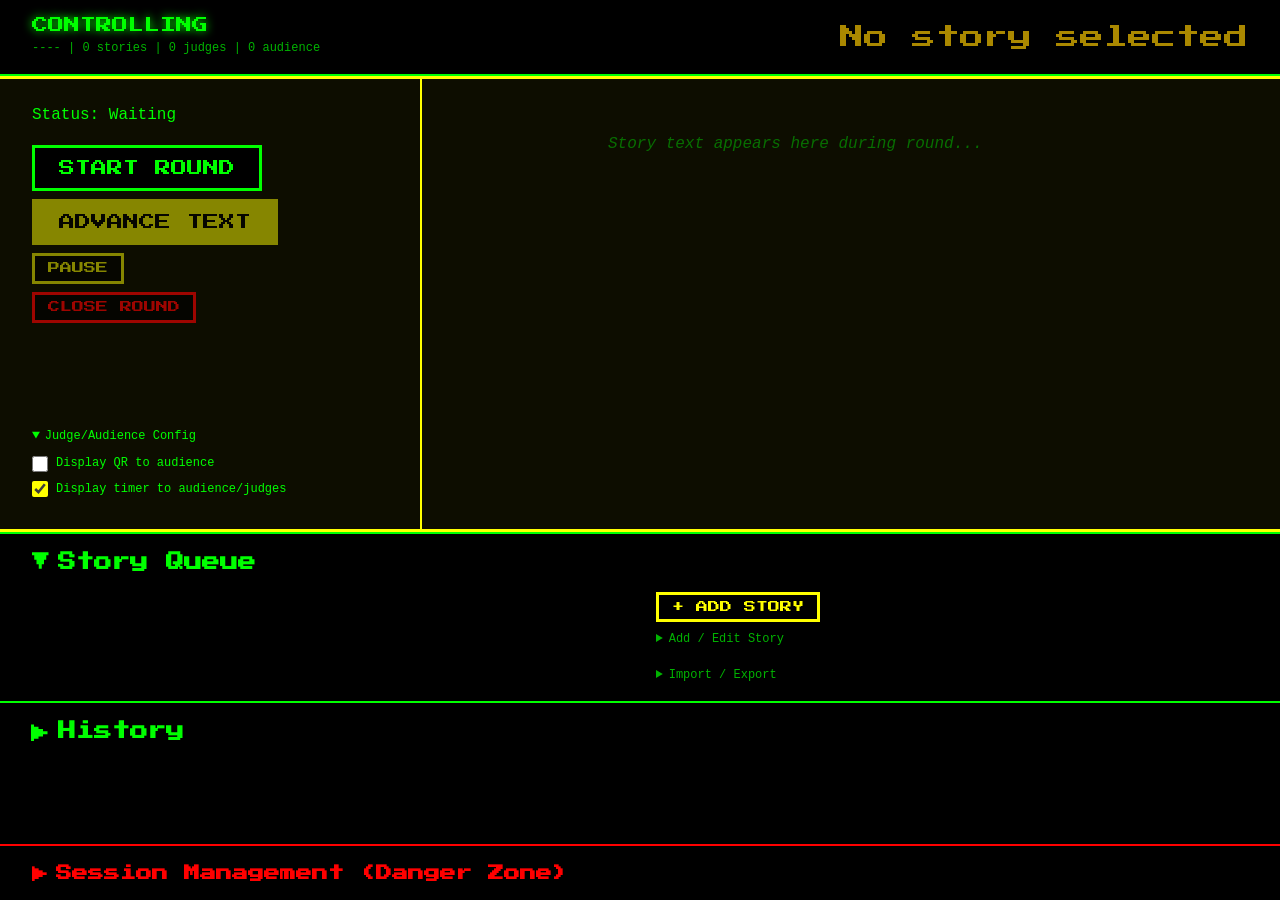
<file: www/control.html>
<!DOCTYPE html>
<html lang="en">
<head>
    <meta charset="UTF-8">
    <meta name="viewport" content="width=device-width, initial-scale=1.0">
    <title>Controller - SPECULATIVE IDOL</title>
    <link rel="icon" type="image/svg+xml" href="favicon.svg">
    <link rel="preconnect" href="https://fonts.googleapis.com">
    <link rel="preconnect" href="https://fonts.gstatic.com" crossorigin>
    <link href="https://fonts.googleapis.com/css2?family=Press+Start+2P&display=swap" rel="stylesheet" media="print" onload="this.media='all'">
    <noscript><link href="https://fonts.googleapis.com/css2?family=Press+Start+2P&display=swap" rel="stylesheet"></noscript>
    <link rel="stylesheet" href="style.css">
    <link rel="stylesheet" href="modal.css">
    <style>
        h2 {
            font-size: var(--text-subheading);
            line-height: 1.4;
        }

        .page-footer {
            padding: 0;
            border-top: none;
        }

        /* Collapsible section pattern */
        .collapsible {
            border-top: 2px solid var(--neon-green);
            padding: 1rem 2rem;
        }

        .collapsible h2 {
            cursor: pointer;
            user-select: none;
            display: flex;
            align-items: center;
            gap: 0.5rem;
            margin: 0;
            padding: 0;
        }

        .collapsible .arrow {
            transition: transform 0.3s;
        }

        .collapsible.collapsed .arrow {
            transform: rotate(-90deg);
        }

        .collapsible.collapsed .section-content {
            display: none;
        }

        .collapsible .section-content {
            margin-top: 1rem;
        }

        /* Session management — danger zone override */
        .session-management {
            border-top-color: var(--neon-red);
        }

        .session-management h2 {
            color: var(--neon-red);
            font-size: var(--text-body);
        }

        .session-management .section-content {
            flex-direction: column;
            gap: 0.5rem;
        }

        .session-management:not(.collapsed) .section-content {
            display: flex;
        }

        .danger-btn {
            font-size: var(--text-body);
            padding: 0.75rem;
            background: var(--black);
            color: var(--neon-red);
            border: 2px solid var(--neon-red);
            cursor: pointer;
            font-family: 'Press Start 2P', cursive;
            text-transform: uppercase;
            transition: all 0.2s;
        }

        .danger-btn:hover {
            background: var(--neon-red);
            color: var(--black);
            box-shadow: 0 0 20px var(--neon-red);
        }


        .selected-story-display {
            display: flex;
            border-top: 3px solid var(--neon-yellow);
            border-bottom: 3px solid var(--neon-yellow);
            background: rgba(255, 255, 0, 0.05);
            min-height: 200px;
        }

        .round-controls-column {
            flex: 0 0 33%;
            padding: 1.5rem 2rem;
            border-right: 2px solid var(--neon-yellow);
            display: flex;
            flex-direction: column;
            gap: 1rem;
        }

        .story-text-column {
            flex: 1;
            padding: 1.5rem 2rem;
            overflow-y: auto;
            min-height: 50vh;
            max-height: 50vh;
            position: relative;
        }

        .story-text-column .story-text {
            font-size: var(--text-body);
            line-height: 1.7;
            white-space: pre-wrap;
        }

        .story-text-column .text-line {
            display: block;
            opacity: 0;
            transform: translateY(10px);
            animation: lineAppear 0.3s ease-out forwards;
        }

        @keyframes lineAppear {
            to {
                opacity: 1;
                transform: translateY(0);
            }
        }

        .story-text-column .empty-text {
            opacity: 0.4;
            font-style: italic;
        }

        .status-text {
            font-family: 'Courier New', monospace;
            font-size: var(--text-body);
            color: var(--neon-green);
        }

        .round-controls-column[data-status="running"] {
            border-color: var(--neon-green);
            background: rgba(0, 255, 0, 0.05);
        }

        .round-controls-column[data-status="paused"] {
            border-color: var(--neon-yellow);
            background: rgba(255, 255, 0, 0.05);
        }

        .round-controls-column[data-status="ended"] {
            border-color: var(--neon-red);
            background: rgba(255, 0, 0, 0.05);
        }

        .status-text[data-status="running"] {
            color: var(--neon-green);
            text-shadow: 0 0 10px var(--neon-green);
        }

        .status-text[data-status="paused"] {
            color: var(--neon-yellow);
            text-shadow: 0 0 10px var(--neon-yellow);
        }

        .status-text[data-status="ended"] {
            color: var(--neon-red);
        }

        /* Story management — grid content */
        .story-management .section-content {
            grid-template-columns: 1fr 1fr;
            gap: 2rem;
        }

        .story-management:not(.collapsed) .section-content {
            display: grid;
        }

        .management-section {
            display: flex;
            flex-direction: column;
            gap: 0.5rem;
        }

        @media (max-width: 900px) {
            .story-management .section-content {
                grid-template-columns: 1fr;
            }

            .selected-story-display {
                flex-direction: column;
            }

            .round-controls-column {
                flex: none;
                border-right: none;
                border-bottom: 2px solid var(--neon-yellow);
            }

            .story-text-column {
                max-height: 30vh;
            }
        }

        /* Ghost-style buttons for controller (inverted from core filled style) */
        button {
            background: var(--black);
            color: var(--neon-green);
        }

        button:hover:not(:disabled) {
            background: var(--neon-green);
            color: var(--black);
        }

        textarea {
            width: 100%;
            min-height: 100px;
            resize: vertical;
        }

        .story-queue {
            list-style: none;
        }

        .story-item {
            padding: 0.5rem 0;
            border-bottom: 1px solid rgba(0, 255, 0, 0.2);
            display: flex;
            justify-content: space-between;
            align-items: center;
            cursor: pointer;
            transition: all 0.2s;
        }

        .story-item:last-child {
            border-bottom: none;
        }

        .story-item:hover {
            color: var(--neon-yellow);
        }

        .story-item.current {
            color: var(--neon-yellow);
        }

        .story-item.disabled {
            opacity: 0.4;
            cursor: not-allowed;
        }

        .story-item.disabled:hover {
            color: inherit;
        }

        .story-info {
            flex: 1;
            min-width: 0; /* Allow shrinking */
            overflow: hidden;
        }

        .story-info strong {
            display: block;
            overflow: hidden;
            text-overflow: ellipsis;
            white-space: nowrap;
        }

        .story-status {
            font-family: 'Press Start 2P', cursive;
            font-size: var(--text-caption);
            white-space: nowrap;
            padding-left: 0.5rem;
        }

        .story-status.victory {
            color: var(--neon-green);
            text-shadow: 0 0 5px var(--neon-green);
        }

        .story-status.defeat {
            color: var(--neon-red);
            text-shadow: 0 0 5px var(--neon-red);
        }

        .story-status.running {
            color: var(--neon-green);
            animation: pulse-glow 1.5s ease-in-out infinite;
        }

        .story-status.paused {
            color: var(--neon-yellow);
            text-shadow: 0 0 5px var(--neon-yellow);
        }

        @keyframes pulse-glow {
            0%, 100% { opacity: 1; text-shadow: 0 0 5px var(--neon-green); }
            50% { opacity: 0.5; text-shadow: none; }
        }

        /* Empty state styling */
        .empty-state {
            text-align: center;
            padding: 2rem;
            opacity: 0.7;
            line-height: 1.8;
        }

        .empty-state .cta {
            color: var(--neon-yellow);
            font-weight: bold;
            margin-top: 0.5rem;
            display: block;
        }

        .controls {
            display: flex;
            flex-direction: column;
            align-items: flex-start;
            gap: 0.5rem;
        }

        .btn-advance {
            background: var(--neon-yellow);
            color: var(--black);
            border-color: var(--neon-yellow);
        }

        .btn-advance:hover:not(:disabled) {
            box-shadow: 0 0 20px var(--neon-yellow);
        }

        .text-progress {
            font-family: 'Courier New', monospace;
            font-size: var(--text-caption);
            opacity: 0.7;
        }

        #textProgress {
            display: none;
        }

        .btn-copy-json {
            font-size: var(--text-caption);
            padding: 0.5rem 1rem;
            margin-left: 1rem;
            vertical-align: middle;
        }

        .btn-pause {
            background: var(--black);
            color: var(--neon-yellow);
            border-color: var(--neon-yellow);
        }

        .btn-pause:hover:not(:disabled) {
            background: var(--neon-yellow);
            color: var(--black);
            box-shadow: 0 0 20px var(--neon-yellow);
        }

        .btn-reset {
            background: var(--black);
            color: var(--neon-red);
            border-color: var(--neon-red);
        }

        .btn-reset:hover:not(:disabled) {
            background: var(--neon-red);
            color: var(--black);
            box-shadow: 0 0 20px var(--neon-red);
        }

        .history-list {
            list-style: none;
        }

        .history-item {
            padding: 0.5rem 0;
            border-bottom: 1px solid rgba(0, 255, 0, 0.2);
            font-size: var(--text-body);
        }

        .history-item:last-child {
            border-bottom: none;
        }

        .history-item.defeat {
            color: var(--neon-red);
        }

        .form-group {
            margin-bottom: 1rem;
        }

        .form-group label {
            display: block;
            margin-bottom: 0.5rem;
        }

        .management-section h3 {
            font-size: var(--text-subheading);
            margin-bottom: 1rem;
            color: var(--neon-green);
        }

        /* Story edit panel */
        .story-edit-details > *:not(summary) {
            margin-top: 0.5rem;
        }

        label {
            display: block;
            margin-bottom: 0.25rem;
            font-size: var(--text-body);
        }

        .import-export {
            display: flex;
            flex-direction: column;
            gap: 0.5rem;
        }

        .import-export textarea {
            min-height: 200px;
            font-size: var(--text-caption);
        }

        /* De-emphasize secondary controls */
        .btn-pause, .btn-reset, .btn-qr-toggle {
            font-size: var(--text-caption);
            padding: 0.4rem 0.8rem;
            opacity: 0.6;
        }

        .btn-pause:hover:not(:disabled),
        .btn-reset:hover:not(:disabled) {
            opacity: 1;
        }

        /* Judge/Audience config section */
        .judge-audience-config {
            margin-top: auto;
            padding-top: 1rem;
        }

        .judge-audience-config img {
            display: block;
        }

        .config-checkbox {
            display: flex;
            align-items: center;
            gap: 0.5rem;
            font-size: var(--text-caption);
            margin-bottom: 0.4rem;
            cursor: pointer;
        }

        .config-checkbox input[type="checkbox"] {
            accent-color: var(--neon-yellow);
            width: 1rem;
            height: 1rem;
        }

        /* Countdown on controller: smaller, less prominent */
        #countdown-container .countdown-number {
            font-size: 4rem;
            opacity: 0.7;
        }

        /* Story edit panel actions */
        .edit-actions {
            display: flex;
            gap: 0.5rem;
        }

        .btn-add-story {
            background: var(--black);
            color: var(--neon-yellow);
            border-color: var(--neon-yellow);
            align-self: flex-start;
        }

        .btn-add-story:hover:not(:disabled) {
            background: var(--neon-yellow);
            color: var(--black);
            box-shadow: 0 0 20px var(--neon-yellow);
        }

        .queue-actions {
            display: flex;
            flex-wrap: wrap;
            gap: 0.5rem;
            margin-top: 0.5rem;
        }

        /* Outcome overlay — contained in story text column */
        .outcome {
            display: none;
            position: absolute;
            top: 50%;
            left: 50%;
            transform: translate(-50%, -50%);
            font-family: 'Press Start 2P', cursive;
            font-size: calc(var(--text-display) * 1.5);
            z-index: 100;
            text-align: center;
            line-height: 1.2;
            pointer-events: none;
        }

        .outcome.victory {
            color: var(--neon-green);
            text-shadow: 0 0 20px var(--neon-green);
        }

        .outcome.defeat {
            color: var(--neon-red);
            text-shadow: 0 0 20px var(--neon-red);
        }

        /* Management queue items (different from main queue - clickable for editing) */
        #mgmtStoryQueue .story-item.editing {
            color: var(--neon-yellow);
            border-left: 3px solid var(--neon-yellow);
            padding-left: calc(0.5rem - 3px);
        }
    </style>
</head>
<body class="page-scrollable">
    <header class="page-header">
        <div class="header-left">
            <div class="page-label">CONTROLLING</div>
            <div class="header-info">
                <span class="code" id="sessionCode">----</span> |
                <span id="storyCount">0</span> stories |
                <span id="judgeCount">0</span> judges |
                <span id="audienceCount">0</span> audience
            </div>
        </div>
        <div class="header-timer" id="headerTimer" style="display: none;">0:00.0</div>
        <div class="header-context waiting" id="headerStoryTitle">No story selected</div>
    </header>

    <div id="countdown-container" style="position: fixed; top: 0; left: 0; width: 100vw; height: 100vh; pointer-events: none; z-index: 1000;"></div>

    <main class="page-content">
    <!-- PRIMARY: Controls + live story text -->
    <div class="selected-story-display">
        <div class="round-controls-column">
            <div id="currentStatus" class="status-text" role="status" aria-live="polite">Status: Waiting</div>
            <div class="controls">
                <button onclick="startRound()" id="startBtn">Start Round</button>
                <button onclick="advanceText()" id="advanceBtn" class="btn-advance" disabled>Advance Text</button>
                <button onclick="togglePause()" id="pauseBtn" class="btn-pause" disabled>Pause</button>
                <button onclick="closeRound()" id="closeBtn" class="btn-reset">Close Round</button>
            </div>
            <div id="textProgress" class="text-progress" role="status" aria-live="polite"></div>
            <details open class="judge-audience-config">
                <summary style="cursor:pointer;font-size:var(--text-caption);margin-bottom:0.5rem;">Judge/Audience Config</summary>
                <label class="config-checkbox">
                    <input type="checkbox" id="toggleQRCheckbox" onchange="toggleAudienceQR(this.checked)"> Display QR to audience
                </label>
                <label class="config-checkbox">
                    <input type="checkbox" id="toggleTimerCheckbox" checked onchange="toggleTimerVisibility(this.checked)"> Display timer to audience/judges
                </label>
                <div id="judgeQRContainer"></div>
            </details>
        </div>
        <div class="story-text-column">
            <div class="story-text" id="liveStoryText">
                <span class="empty-text">Story text appears here during round...</span>
            </div>
            <div class="outcome" id="outcome" role="alert" aria-live="assertive"></div>
        </div>
    </div>

    <!-- Story management (expanded by default) -->
    <div class="collapsible story-management" id="storyManagement">
        <h2 onclick="toggleSection('storyManagement')">
            <span class="arrow">▼</span>
            Story Queue
        </h2>
        <div class="section-content">
            <div class="management-section">
                <ul class="story-queue" id="mgmtStoryQueue"></ul>
            </div>

            <div class="management-section">
                <button onclick="addNewStory()" class="btn-add-story" style="font-size:var(--text-caption);padding:0.4rem 0.8rem;">+ Add Story</button>
                <details class="story-edit-details" id="storyEditPanel">
                    <summary style="cursor:pointer;font-size:var(--text-caption);opacity:0.7;" id="storyFormTitle">Add / Edit Story</summary>
                    <div class="form-group">
                        <label>Title:</label>
                        <input type="text" id="storyTitle" placeholder="Story title">
                    </div>
                    <div class="form-group">
                        <label>Text:</label>
                        <textarea id="storyText" placeholder="Story text..."></textarea>
                    </div>
                    <div class="edit-actions">
                        <button onclick="saveStory()" id="saveStoryBtn" disabled>Update</button>
                        <button onclick="removeEditingStory()" id="removeStoryBtn" class="btn-reset">Remove</button>
                    </div>
                </details>
                <details style="margin-top: 0.5rem;">
                    <summary style="cursor:pointer;font-size:var(--text-caption);opacity:0.7;">Import / Export</summary>
                    <div style="margin-top: 0.5rem; display: flex; flex-direction: column; gap: 0.5rem;">
                        <textarea id="importExportJson" placeholder="Paste JSON here to import..." style="min-height:150px;font-size:var(--text-caption);"></textarea>
                        <div class="queue-actions">
                            <button onclick="exportSession()" style="font-size:var(--text-caption);padding:0.4rem 0.8rem;">Export JSON</button>
                            <button onclick="importSession()" id="importBtn" style="font-size:var(--text-caption);padding:0.4rem 0.8rem;" disabled>Import JSON</button>
                        </div>
                    </div>
                </details>
            </div>
        </div>
    </div>

    <!-- TERTIARY: History (collapsed by default) -->
    <div class="collapsible collapsed" id="historySection">
        <h2 onclick="toggleSection('historySection')">
            <span class="arrow">▼</span>
            History
        </h2>
        <div class="section-content">
            <button onclick="copyHistory()" class="btn-copy-json">Copy JSON</button>
            <ul class="history-list" id="historyList"></ul>
        </div>
    </div>

    </main>

    <footer class="page-footer">
        <!-- Session management (collapsed, danger zone) -->
        <div class="collapsible session-management collapsed" id="sessionManagementSection">
            <h2 onclick="toggleSection('sessionManagementSection')">
                <span class="arrow">▼</span>
                Session Management (Danger Zone)
            </h2>
            <div class="section-content">
                <button class="danger-btn" onclick="ejectJudges()">Eject All Judges</button>
                <button class="danger-btn" onclick="shutdownAudience()">Shutdown All Audience</button>
                <button class="danger-btn" onclick="deleteSession()">Delete Session</button>
            </div>
        </div>
    </footer>

    <script src="lib/qrcode-generator.js"></script>
    <script src="sounds.js"></script>
    <script src="app.js"></script>
    <script>
        const params = getUrlParams();
        const client = new SpecIdolClient();
        let sessionState = null;
        let editingStoryIndex = null;
        let currentLineProgress = { position: 0, total: 0 };
        let audienceQRVisible = false;
        let timer = null;
        let countdown = null;
        let formDirty = false;

        client.connect();

        client.onConnect = () => {
            if (params.code) {
                client.joinSession(params.code, 'controller');
            } else {
                client.createSession();
            }
        };

        client.on('session_created', (data) => {
            document.getElementById('sessionCode').textContent = data.code;
            // Update URL to include code
            const newUrl = new URL(window.location);
            newUrl.searchParams.set('code', data.code);
            window.history.replaceState({}, '', newUrl);
            // Join as controller
            client.joinSession(data.code, 'controller');
        });

        client.on('session_state', (data) => {
            sessionState = data;
            updateUI();
            updateSessionCounts(data);

            // Initialize status on page load
            const hasStory = sessionState.current_round.story_index !== null;
            if (!hasStory && sessionState.current_round.status === 'waiting') {
                updateStatus('waiting'); // Will show "select a story"
            }

            // Generate judge QR code
            const sessionCode = data.code;
            const judgeURL = `${window.location.origin}/judge.html?code=${sessionCode}`;
            const qrEl = createQRElement(judgeURL, sessionCode, 200);
            const qrContainer = document.getElementById('judgeQRContainer');
            qrContainer.innerHTML = '';
            qrContainer.appendChild(qrEl);

            // Click QR to open judge page in new tab
            qrContainer.style.cursor = 'pointer';
            qrContainer.title = 'Click to open judge page';
            qrContainer.onclick = () => window.open(judgeURL, '_blank');

            // Set audience QR toggle state
            audienceQRVisible = data.audience_qr_visible !== false;
            document.getElementById('toggleQRCheckbox').checked = audienceQRVisible;

            // Set timer visibility toggle state
            const timerVisible = data.timer_visible !== false;
            document.getElementById('toggleTimerCheckbox').checked = timerVisible;
        });

        client.on('judge_joined', (data) => {
            if (sessionState) {
                updateSessionCounts({connected_judges: data.connected_judges});
            }
        });

        client.on('judge_left', (data) => {
            if (sessionState) {
                updateSessionCounts({connected_judges: data.connected_judges});
            }
        });

        client.on('audience_joined', (data) => {
            if (sessionState) {
                updateSessionCounts({audience_count: data.audience_count});
            }
        });

        client.on('audience_left', (data) => {
            if (sessionState) {
                updateSessionCounts({audience_count: data.audience_count});
            }
        });

        client.on('countdown_start', (data) => {
            // Track title for history
            if (sessionState) {
                sessionState.current_round.title = data.story_title;
                sessionState.current_round.status = 'countdown';
                renderMgmtQueue();
            }

            // Reset timer and outcome
            hideOutcome();
            if (timer) timer.stop();
            const timerEl = document.getElementById('headerTimer');
            timerEl.style.display = 'flex';
            timerEl.textContent = '0:00.0';

            // Clear dimmed preview and show first paragraph
            if (data.first_line) {
                document.getElementById('liveStoryText').innerHTML = '';
                appendStoryLine(data.first_line);
            }

            // Show countdown
            if (countdown) countdown.cancel();
            countdown = new Countdown('countdown-container', () => {
                // Countdown complete — tell server to start the round
                const storyIdx = data.story_index !== undefined
                    ? data.story_index
                    : (sessionState ? sessionState.current_round.story_index : 0);
                client.startRound(storyIdx);
            });
            countdown.start();
        });

        client.on('buzzed', (data) => {
            // Play buzz sound
            if (client.judgeSounds) {
                const soundIndex = client.judgeSounds[data.judge_id];
                if (soundIndex !== undefined) {
                    playBuzz(soundIndex, data.buzz_count || 1);
                }
            }

            // Check for final combo (all judges buzzed)
            if (sessionState) {
                const totalJudges = Object.keys(client.judgeSounds || {}).length;
                const buzzedCount = data.total_buzzed || 0;
                if (buzzedCount >= totalJudges && totalJudges > 0) {
                    setTimeout(() => {
                        playFinalCombo(Object.values(client.judgeSounds || {}));
                    }, 900);
                }
            }
        });

        client.on('story_added', (data) => {
            // Controller already updates local state in addStory().
            // This handler covers stories added by import or future multi-controller.
            if (sessionState && data.index >= sessionState.stories.length) {
                sessionState.stories.push({title: data.title, text: ''});
                renderMgmtQueue();
            }
            updateSessionCounts({stories: sessionState.stories});
        });

        client.on('story_removed', (data) => {
            if (sessionState && data.index < sessionState.stories.length) {
                sessionState.stories.splice(data.index, 1);
                renderMgmtQueue();
                // If we were editing the removed story, close edit panel
                if (editingStoryIndex === data.index) {
                    editingStoryIndex = null;
                    document.getElementById('storyEditPanel').open = false;
                } else if (editingStoryIndex !== null && editingStoryIndex > data.index) {
                    editingStoryIndex--;
                }
            }
            updateSessionCounts({stories: sessionState.stories});
        });

        client.on('stories_update', (data) => {
            if (sessionState) {
                sessionState.stories = data.stories;
                renderMgmtQueue();
                updateSessionCounts({stories: data.stories});
            }
        });

        client.on('round_started', (data) => {
            if (data.server_time) updateClockOffset(data.server_time);
            updateStatus('running');

            // Start header timer
            const timerEl = document.getElementById('headerTimer');
            timerEl.style.display = 'flex';
            if (timer) timer.stop();
            timer = new Timer(Infinity, (elapsed) => {
                timerEl.textContent = formatTime(elapsed);
            });
            timer.start(data.start_time || (Date.now() / 1000));

            if (sessionState) {
                sessionState.current_round.status = 'running';
                sessionState.current_round.text_line_count = data.text_line_count || 0;
                renderMgmtQueue();
            }
            updateSelectedStoryDisplay();
            updateTextProgress(0, data.text_line_count || 0);
        });

        client.on('text_advanced', (data) => {
            updateTextProgress(data.position + 1, data.total);
            appendStoryLine(data.line);
        });

        client.on('paused', (data) => {
            updateStatus('paused', currentLineProgress.position, currentLineProgress.total);
            if (timer) timer.pause();
            if (sessionState) {
                sessionState.current_round.status = 'paused';
                renderMgmtQueue();
            }
        });

        client.on('resumed', (data) => {
            updateStatus('running', currentLineProgress.position, currentLineProgress.total);
            if (timer) timer.resume(data.timestamp - data.elapsed);
            if (sessionState) {
                sessionState.current_round.status = 'running';
                renderMgmtQueue();
            }
        });

        client.on('round_ended', (data) => {
            updateStatus('ended');
            if (timer) timer.stop();
            showOutcome(data.outcome);
            if (data.outcome === 'victory') {
                playVictoryFanfare();
            }
            if (sessionState) {
                sessionState.current_round.status = 'ended';
                sessionState.history.push({
                    title: sessionState.current_round.title,
                    ...data
                });
                renderHistory();
                renderMgmtQueue();
            }
        });

        client.on('round_reset', () => {
            updateStatus('waiting');
            hideOutcome();
            clearStoryText();
            currentLineProgress = { position: 0, total: 0 };
            if (timer) timer.stop();
            if (countdown) countdown.cancel();
            document.getElementById('headerTimer').style.display = 'none';
            if (sessionState) {
                sessionState.current_round.status = 'waiting';
                sessionState.current_round.story_index = null;
                updateSelectedStoryDisplay();
                renderMgmtQueue();
            }
        });

        client.on('session_imported', async (data) => {
            await customAlert(`Imported ${data.story_count} stories`);
            // Trigger refresh by requesting session state
            if (params.code) {
                client.joinSession(params.code, 'controller');
            }
        });

        client.on('error', async (data) => {
            if (data.message === 'Invalid session code') {
                await customAlert('Session no longer exists. Returning to home.');
                window.location.href = 'index.html';
            }
        });

        function updateUI() {
            if (!sessionState) return;

            document.getElementById('sessionCode').textContent = sessionState.code || '----';
            renderMgmtQueue();
            renderHistory();
            updateStatus(sessionState.current_round.status);
            updateSelectedStoryDisplay();
        }

        function renderHistory() {
            const list = document.getElementById('historyList');
            if (!sessionState || sessionState.history.length === 0) {
                list.innerHTML = '<li style="opacity: 0.7; text-align: center; padding: 1rem;">No rounds completed yet. Start a round to build history.</li>';
                return;
            }

            list.innerHTML = sessionState.history.map(entry => {
                const buzzCount = entry.buzzes ? entry.buzzes.length : 0;
                const buzzHistory = entry.buzz_history || [];
                const buzzDetails = buzzHistory.map(b =>
                    `${escapeHtml(b.judge_name)} @ ${b.time}s`
                ).join(', ');
                const buzzInfo = buzzDetails ? ` [${buzzDetails}]` : '';
                return `
                    <li class="history-item ${entry.outcome}">
                        ${escapeHtml(entry.title)} — ${entry.outcome.toUpperCase()}
                        <span style="font-size: var(--text-caption); opacity: 0.7;">(${entry.duration}s, ${buzzCount} buzz${buzzCount !== 1 ? 'es' : ''}${buzzInfo})</span>
                    </li>
                `;
            }).join('');
        }

        function updateStatus(status, position = null, total = null) {
            const statusEl = document.getElementById('currentStatus');

            let statusText;
            if ((status === 'running' || status === 'paused') && position !== null && total !== null && position > 0) {
                const statusWord = status === 'paused' ? 'paused' : 'running';
                statusText = `Status: ${statusWord}, part ${position}/${total}`;
            } else if (status === 'waiting') {
                const hasStory = sessionState && sessionState.current_round.story_index !== null;
                statusText = hasStory ? 'Status: waiting' : 'Status: select a story';
            } else {
                // For other states, check if story is selected
                const hasStory = sessionState && sessionState.current_round.story_index !== null;
                statusText = hasStory ? `Status: ${status}` : 'Status: select a story';
            }

            statusEl.textContent = statusText;
            statusEl.dataset.status = status;

            const controlsCol = document.querySelector('.round-controls-column');
            if (controlsCol) controlsCol.dataset.status = status;

            const startBtn = document.getElementById('startBtn');
            const advanceBtn = document.getElementById('advanceBtn');
            const pauseBtn = document.getElementById('pauseBtn');

            startBtn.disabled = (status === 'running' || status === 'paused');
            advanceBtn.disabled = (status !== 'running');
            pauseBtn.disabled = (status !== 'running' && status !== 'paused');
            pauseBtn.textContent = (status === 'paused') ? 'Resume' : 'Pause';
        }

        function updateTextProgress(position, total) {
            currentLineProgress = { position, total };
            if (sessionState && sessionState.current_round.status === 'running') {
                updateStatus('running', position, total);
            }
        }

        function appendStoryLine(line) {
            const textEl = document.getElementById('liveStoryText');
            // Clear placeholder on first line
            const placeholder = textEl.querySelector('.empty-text');
            if (placeholder) placeholder.remove();

            const lineSpan = document.createElement('span');
            lineSpan.className = 'text-line';
            lineSpan.textContent = line;

            if (textEl.children.length > 0) {
                const br = document.createElement('br');
                textEl.appendChild(br);
            }
            textEl.appendChild(lineSpan);

            setTimeout(() => {
                lineSpan.scrollIntoView({ behavior: 'smooth', block: 'nearest' });
            }, 100);
        }

        function showOutcome(outcome) {
            const el = document.getElementById('outcome');
            el.textContent = outcome === 'victory' ? 'SURVIVOR!' : 'BUZZED OUT';
            el.className = `outcome ${outcome}`;
            el.style.display = 'block';
        }

        function hideOutcome() {
            document.getElementById('outcome').style.display = 'none';
        }

        function clearStoryText() {
            const textEl = document.getElementById('liveStoryText');
            const index = sessionState ? sessionState.current_round.story_index : null;

            if (index !== null && sessionState.stories[index]) {
                // Show dimmed preview of full story text
                textEl.innerHTML = '';
                const preview = document.createElement('div');
                preview.style.opacity = '0.3';
                preview.style.whiteSpace = 'pre-wrap';
                preview.style.lineHeight = '1.7';
                preview.textContent = sessionState.stories[index].text;
                textEl.appendChild(preview);
            } else {
                textEl.innerHTML = '<span class="empty-text">Story text appears here during round...</span>';
            }
        }

        // --- Story management (2-column: queue left, edit form right) ---

        function renderMgmtQueue() {
            const queue = document.getElementById('mgmtStoryQueue');
            if (!sessionState || !sessionState.stories || sessionState.stories.length === 0) {
                queue.innerHTML = `
                    <li class="empty-state">
                        No stories yet.
                        <span class="cta">Click "+ Add Story" below ↓</span>
                    </li>
                `;
                return;
            }

            const status = sessionState.current_round.status;
            const roundActive = status === 'running' || status === 'paused';

            queue.innerHTML = sessionState.stories.map((story, i) => {
                const isCurrent = i === sessionState.current_round.story_index;
                const editingClass = i === editingStoryIndex ? 'editing' : '';
                const disabledClass = roundActive ? 'disabled' : '';

                // Determine status marker
                let statusHtml = '';
                const roundStatus = sessionState.current_round.status;
                if (isCurrent && (roundStatus === 'running' || roundStatus === 'countdown')) {
                    statusHtml = '<span class="story-status running">RUNNING</span>';
                } else if (isCurrent && roundStatus === 'paused') {
                    statusHtml = '<span class="story-status paused">PAUSED</span>';
                } else if (sessionState.history) {
                    const entry = sessionState.history.find(h => h.title === story.title);
                    if (entry && entry.outcome === 'victory') {
                        statusHtml = '<span class="story-status victory">SURVIVOR</span>';
                    } else if (entry && entry.outcome === 'defeat') {
                        statusHtml = '<span class="story-status defeat">BUZZED OUT</span>';
                    }
                }

                return `
                    <li class="story-item ${isCurrent ? 'current' : ''} ${editingClass} ${disabledClass}" onclick="selectStory(${i})">
                        <div class="story-info">
                            <strong>${i + 1}. ${escapeHtml(story.title)}</strong>
                        </div>
                        ${statusHtml}
                    </li>
                `;
            }).join('');
        }

        function editStory(index) {
            if (!sessionState || !sessionState.stories[index]) return;

            const story = sessionState.stories[index];
            document.getElementById('storyTitle').value = story.title;
            document.getElementById('storyText').value = story.text;
            editingStoryIndex = index;
            formDirty = false;

            document.getElementById('storyFormTitle').textContent = 'Edit: ' + story.title;
            document.getElementById('saveStoryBtn').textContent = 'Update';
            document.getElementById('saveStoryBtn').disabled = true;
            document.getElementById('removeStoryBtn').style.display = '';

            renderMgmtQueue();
        }

        function addNewStory() {
            editingStoryIndex = null;
            formDirty = false;
            document.getElementById('storyTitle').value = '';
            document.getElementById('storyText').value = '';

            const panel = document.getElementById('storyEditPanel');
            panel.open = true;
            document.getElementById('storyFormTitle').textContent = 'Add Story';
            document.getElementById('saveStoryBtn').textContent = 'Create';
            document.getElementById('saveStoryBtn').disabled = false;
            document.getElementById('removeStoryBtn').style.display = 'none';

            renderMgmtQueue();
        }

        // Enable import button when textarea has content
        document.getElementById('importExportJson').addEventListener('input', updateImportBtnState);

        // Enable save button on edits
        document.getElementById('storyTitle').addEventListener('input', () => {
            formDirty = true;
            document.getElementById('saveStoryBtn').disabled = false;
        });
        document.getElementById('storyText').addEventListener('input', () => {
            formDirty = true;
            document.getElementById('saveStoryBtn').disabled = false;
        });

        async function saveStory() {
            const title = document.getElementById('storyTitle').value.trim();
            const text = document.getElementById('storyText').value.trim();

            if (!title || !text) {
                await customAlert('Enter both title and text');
                return;
            }

            if (title.length > 200) {
                await customAlert('Title too long (max 200 characters)');
                return;
            }
            if (text.length > 10000) {
                await customAlert('Text too long (max 10,000 characters)');
                return;
            }

            if (editingStoryIndex !== null) {
                // Update existing story
                client.send('update_story', {
                    story_index: editingStoryIndex,
                    title: title,
                    text: text
                });
                // Optimistic local update
                sessionState.stories[editingStoryIndex] = {title, text};
                renderMgmtQueue();
            } else {
                // Add new story
                const wasEmpty = !sessionState || sessionState.stories.length === 0;
                client.addStory(title, text);
                if (sessionState) {
                    sessionState.stories.push({title, text});
                    renderMgmtQueue();
                    if (wasEmpty) {
                        document.getElementById('storyManagement').classList.add('collapsed');
                    }
                }
            }

            document.getElementById('saveStoryBtn').disabled = true;
            formDirty = false;
        }

        async function removeEditingStory() {
            if (editingStoryIndex === null) return;
            if (await customConfirm('Remove this story?')) {
                client.removeStory(editingStoryIndex);
                document.getElementById('storyEditPanel').open = false;
                editingStoryIndex = null;
            }
        }

        async function selectStory(index) {
            if (!sessionState) return;

            // Block story selection during active round
            const status = sessionState.current_round.status;
            if (status === 'running' || status === 'paused') {
                await customAlert('Cannot change story during active round. Close round or wait for it to end.');
                return;
            }

            sessionState.current_round.story_index = index;
            sessionState.current_round.title = sessionState.stories[index].title;
            updateSelectedStoryDisplay();
            clearStoryText();
            editStory(index);
        }

        function updateSelectedStoryDisplay() {
            const headerEl = document.getElementById('headerStoryTitle');
            if (!sessionState) return;

            const index = sessionState.current_round.story_index;
            if (index !== null && sessionState.stories[index]) {
                const title = sessionState.stories[index].title;
                headerEl.textContent = title;
                headerEl.classList.remove('waiting');

                // Update status when story selected
                const currentStatus = sessionState.current_round.status;
                if (currentStatus === 'waiting' || currentStatus === 'ended') {
                    updateStatus('waiting');
                }
            } else {
                headerEl.textContent = 'No story selected';
                headerEl.classList.add('waiting');

                // Update status when no story selected
                updateStatus('waiting'); // Will become "select a story" in updateStatus
            }
        }

        function toggleSection(id) {
            document.getElementById(id).classList.toggle('collapsed');
        }


        async function startRound() {
            const btn = document.getElementById('startBtn');
            if (btn.disabled) return;

            if (!sessionState || sessionState.current_round.story_index === null) {
                await customAlert('Select a story first');
                return;
            }

            btn.disabled = true;
            client.send('countdown_start', { story_index: sessionState.current_round.story_index });
            // Will be re-enabled by round_started event via updateStatus()
        }

        async function closeRound() {
            if (await customConfirm('Close this round early?')) {
                client.resetRound();
            }
        }

        function toggleAudienceQR(visible) {
            audienceQRVisible = visible;
            client.send('toggle_audience_qr', { visible: audienceQRVisible });
        }

        function toggleTimerVisibility(visible) {
            client.send('toggle_timer_visibility', { visible: visible });
        }

        function advanceText() {
            const btn = document.getElementById('advanceBtn');
            if (btn.disabled) return;

            if (!sessionState || sessionState.current_round.status !== 'running') {
                return;
            }

            // Prevent double-click
            btn.disabled = true;
            client.advanceText();

            // Re-enable after short delay
            setTimeout(() => {
                if (sessionState && sessionState.current_round.status === 'running') {
                    btn.disabled = false;
                }
            }, 300);
        }

        // Keyboard shortcut: spacebar or right arrow to advance text
        document.addEventListener('keydown', (e) => {
            // Don't capture if typing in an input/textarea
            if (e.target.tagName === 'INPUT' || e.target.tagName === 'TEXTAREA') return;

            // Don't capture if modal is open
            const modalOverlay = document.getElementById('modalOverlay');
            if (modalOverlay && modalOverlay.classList.contains('active')) return;

            if (e.code === 'Space' || e.code === 'ArrowRight') {
                e.preventDefault();
                advanceText();
            }
        });

        function togglePause() {
            if (!sessionState) return;
            const status = sessionState.current_round.status;
            if (status === 'running') {
                client.pause();
            } else if (status === 'paused') {
                client.resume();
            }
        }

        function exportSession() {
            if (!sessionState) return;

            const exportData = {
                stories: sessionState.stories,
                config: sessionState.config
            };

            const json = JSON.stringify(exportData, null, 2);
            const textarea = document.getElementById('importExportJson');
            textarea.value = json;
            updateImportBtnState();

            // Silently copy to clipboard if possible
            try { navigator.clipboard.writeText(json); } catch (e) {}
        }

        async function copyHistory() {
            if (!sessionState || sessionState.history.length === 0) {
                await customAlert('No history to copy yet');
                return;
            }

            const historyJson = JSON.stringify(sessionState.history, null, 2);
            if (await copyToClipboard(historyJson)) {
                await customAlert('History copied to clipboard!');
            } else {
                await customAlert('Copy failed — history logged to console');
                console.log(historyJson);
            }
        }

        async function copyToClipboard(text) {
            // Try modern API first
            try {
                await navigator.clipboard.writeText(text);
                return true;
            } catch (e) {}
            // Fallback: temporary textarea + execCommand
            try {
                const ta = document.createElement('textarea');
                ta.value = text;
                ta.style.position = 'fixed';
                ta.style.left = '-9999px';
                document.body.appendChild(ta);
                ta.select();
                const ok = document.execCommand('copy');
                document.body.removeChild(ta);
                return ok;
            } catch (e) {
                return false;
            }
        }

        async function importSession() {
            const textarea = document.getElementById('importExportJson');
            const json = textarea.value.trim();
            if (!json) return;

            try {
                const data = JSON.parse(json);
                client.importSession(data.stories || [], data.config || {});
                textarea.value = '';
                updateImportBtnState();
            } catch (e) {
                await customAlert('Invalid JSON: ' + e.message);
            }
        }

        function updateImportBtnState() {
            const textarea = document.getElementById('importExportJson');
            const importBtn = document.getElementById('importBtn');
            if (importBtn) {
                importBtn.disabled = !textarea.value.trim();
            }
        }

        function updateSessionCounts(data) {
            if (data.stories !== undefined) {
                document.getElementById('storyCount').textContent = data.stories.length;
            }
            if (data.connected_judges !== undefined) {
                document.getElementById('judgeCount').textContent = data.connected_judges.length;
            }
            if (data.audience_count !== undefined) {
                document.getElementById('audienceCount').textContent = data.audience_count;
            }
        }

        async function ejectJudges() {
            if (await customConfirm('Eject all judges? They will be disconnected with a message.')) {
                client.send('eject_judges');
            }
        }

        async function shutdownAudience() {
            if (await customConfirm('Shutdown all audience screens? They will be disconnected.')) {
                client.send('shutdown_audience');
            }
        }

        async function deleteSession() {
            if (await customConfirm('DELETE SESSION? This will eject all judges, shutdown all audience screens, and delete the session. This cannot be undone.')) {
                client.send('delete_session');
                // Redirect back to home after deletion
                setTimeout(() => {
                    window.location.href = 'index.html';
                }, 1000);
            }
        }
    </script>

    <!-- Modal -->
    <div class="modal-overlay" id="modalOverlay">
        <div class="modal-box">
            <div class="modal-message" id="modalMessage"></div>
            <div class="modal-buttons">
                <button class="modal-btn" id="modalOk">OK</button>
                <button class="modal-btn cancel" id="modalCancel">Cancel</button>
            </div>
        </div>
    </div>

    <script src="modal.js"></script>
</body>
</html>
</file>
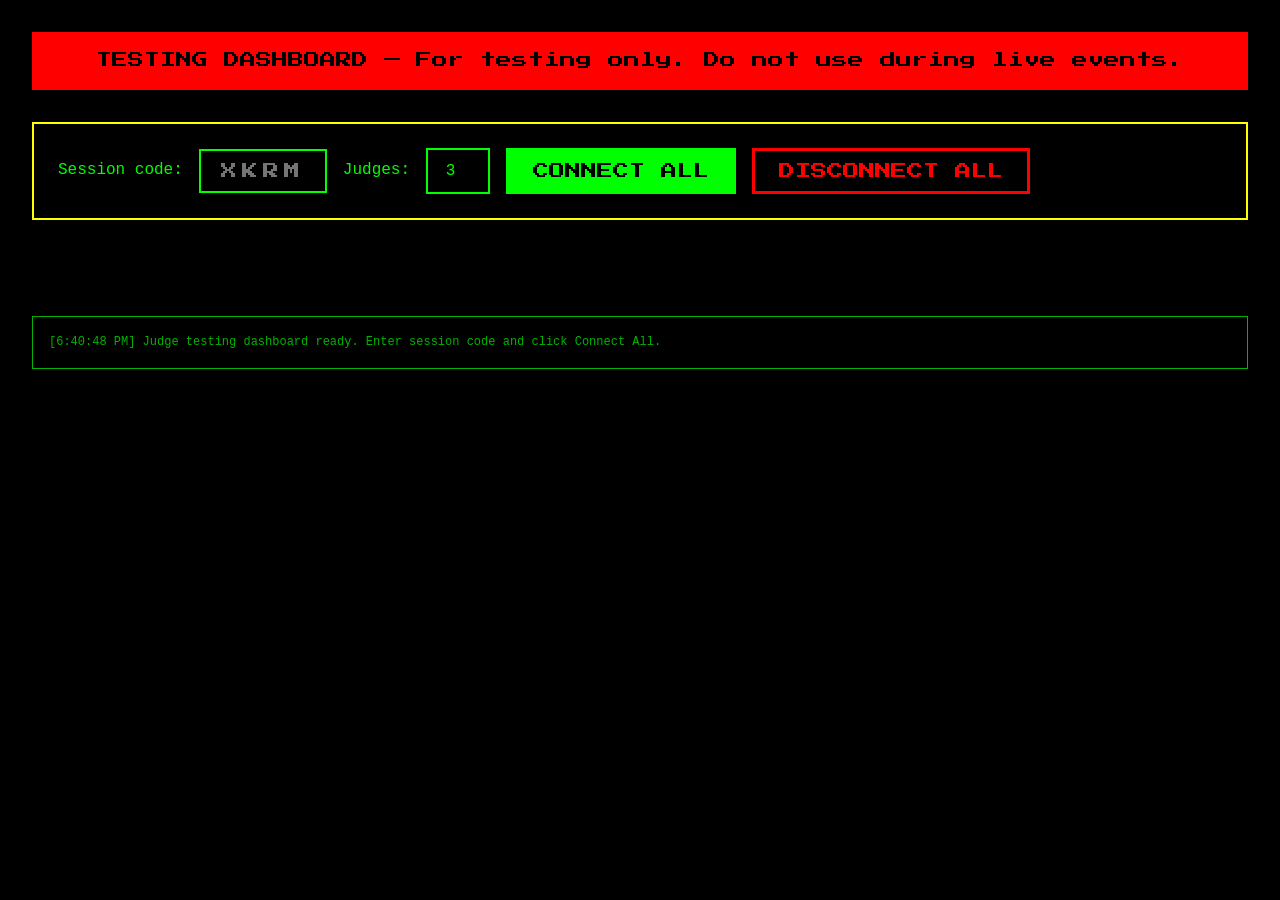
<file: www/judge-test.html>
<!DOCTYPE html>
<html lang="en">
<head>
    <meta charset="UTF-8">
    <meta name="viewport" content="width=device-width, initial-scale=1.0">
    <title>Judge Testing Dashboard - SPECULATIVE IDOL</title>
    <link rel="icon" type="image/svg+xml" href="favicon.svg">
    <link rel="preconnect" href="https://fonts.googleapis.com">
    <link rel="preconnect" href="https://fonts.gstatic.com" crossorigin>
    <link href="https://fonts.googleapis.com/css2?family=Press+Start+2P&display=swap" rel="stylesheet" media="print" onload="this.media='all'">
    <noscript><link href="https://fonts.googleapis.com/css2?family=Press+Start+2P&display=swap" rel="stylesheet"></noscript>
    <link rel="stylesheet" href="style.css">
    <style>
        body {
            padding: 2rem;
            overflow-y: auto;
        }

        .warning {
            background: var(--neon-red);
            color: var(--black);
            padding: 1rem;
            margin-bottom: 2rem;
            text-align: center;
            font-family: 'Press Start 2P', cursive;
            font-size: var(--text-body);
            line-height: 1.6;
        }

        .setup {
            margin-bottom: 2rem;
            padding: 1.5rem;
            border: 2px solid var(--neon-yellow);
            display: flex;
            flex-wrap: wrap;
            align-items: center;
            gap: 1rem;
        }

        .setup label {
            font-size: var(--text-body);
        }

        .setup input[type="text"] {
            text-transform: uppercase;
            font-family: 'Press Start 2P', cursive;
            font-size: var(--text-body);
            text-align: center;
            letter-spacing: 0.3rem;
            width: 8rem;
        }

        .setup input[type="number"] {
            width: 4rem;
            text-align: center;
        }

        .judge-grid {
            display: grid;
            grid-template-columns: repeat(auto-fit, minmax(250px, 1fr));
            gap: 1rem;
            margin-bottom: 2rem;
        }

        .judge-panel {
            background: rgba(0, 0, 0, 0.8);
            border: 2px solid var(--neon-green);
            padding: 1rem;
            display: flex;
            flex-direction: column;
            gap: 0.5rem;
        }

        .judge-panel.disconnected {
            border-color: #333;
            opacity: 0.5;
        }

        .judge-panel.buzzed {
            border-color: var(--neon-red);
        }

        .judge-panel h3 {
            color: var(--neon-green);
            font-size: var(--text-subheading);
        }

        .judge-panel .status {
            font-size: var(--text-caption);
        }

        .judge-panel .status.connected {
            color: var(--neon-green);
        }

        .judge-panel .status.disconnected {
            color: var(--neon-red);
        }

        .judge-panel .sound-info {
            font-size: var(--text-caption);
            opacity: 0.7;
        }

        .btn-buzz {
            background: var(--neon-red);
            color: var(--black);
            border-color: var(--neon-red);
            padding: 1rem;
            margin-top: 0.5rem;
        }

        .btn-buzz:hover:not(:disabled) {
            background: var(--black);
            color: var(--neon-red);
            box-shadow: 0 0 20px var(--neon-red);
        }

        .btn-connect {
            background: var(--neon-green);
            color: var(--black);
            border-color: var(--neon-green);
        }

        .btn-disconnect {
            background: var(--black);
            color: var(--neon-red);
            border-color: var(--neon-red);
        }

        .btn-disconnect:hover:not(:disabled) {
            background: var(--neon-red);
            color: var(--black);
        }

        .log {
            margin-top: 2rem;
            padding: 1rem;
            border: 1px solid var(--neon-green);
            max-height: 200px;
            overflow-y: auto;
            font-size: var(--text-caption);
            opacity: 0.7;
        }
    </style>
</head>
<body>
    <div class="warning">TESTING DASHBOARD — For testing only. Do not use during live events.</div>

    <div class="setup">
        <label>Session code:</label>
        <input type="text" id="sessionCode" placeholder="XKRM" maxlength="4">
        <label>Judges:</label>
        <input type="number" id="judgeCount" min="1" max="10" value="3">
        <button class="btn-connect" onclick="connectAll()">Connect All</button>
        <button class="btn-disconnect" onclick="disconnectAll()">Disconnect All</button>
    </div>

    <div id="judgeGrid" class="judge-grid"></div>

    <div class="log" id="log"></div>

    <script src="sounds.js"></script>
    <script src="app.js"></script>
    <script>
        const judges = [];

        function log(msg) {
            const logEl = document.getElementById('log');
            const line = document.createElement('div');
            line.textContent = `[${new Date().toLocaleTimeString()}] ${msg}`;
            logEl.appendChild(line);
            logEl.scrollTop = logEl.scrollHeight;
        }

        function connectAll() {
            const code = document.getElementById('sessionCode').value.trim().toUpperCase();
            if (!code) {
                log('ERROR: Enter a session code');
                return;
            }

            const count = parseInt(document.getElementById('judgeCount').value) || 3;

            // Disconnect existing
            disconnectAll();

            // Create judges
            for (let i = 1; i <= count; i++) {
                const judge = {
                    id: null,
                    name: `Test Judge ${i}`,
                    client: new SpecIdolClient(),
                    soundIndex: null,
                    connected: false,
                    buzzed: false
                };

                judge.client.onConnect = () => {
                    judge.connected = true;
                    log(`${judge.name}: WebSocket connected, joining session ${code}...`);
                    judge.client.joinSession(code, 'judge', null, judge.name);
                };

                judge.client.on('session_state', (data) => {
                    judge.id = data.client_info ? data.client_info.judge_id : null;
                    if (data.judge_sounds && judge.id !== null) {
                        judge.soundIndex = data.judge_sounds[judge.id];
                    }
                    log(`${judge.name}: Joined as judge #${judge.id} (sound: ${judge.soundIndex})`);
                    renderJudges();
                });

                judge.client.on('countdown_start', (data) => {
                    judge.buzzed = false;
                    log(`${judge.name}: Countdown started`);
                    renderJudges();
                });

                judge.client.on('round_started', (data) => {
                    log(`${judge.name}: Round started`);
                });

                judge.client.on('buzzed', (data) => {
                    if (data.judge_id === judge.id) {
                        judge.buzzed = true;
                        renderJudges();
                    }
                    // Play sound
                    if (judge.client.judgeSounds) {
                        const si = judge.client.judgeSounds[data.judge_id];
                        if (si !== undefined) {
                            playBuzz(si, data.buzz_count || 1);
                        }
                    }
                    log(`${judge.name}: Judge #${data.judge_id} buzzed (count: ${data.buzz_count})`);
                });

                judge.client.on('round_ended', (data) => {
                    judge.buzzed = false;
                    log(`${judge.name}: Round ended (${data.outcome})`);
                    renderJudges();
                });

                judge.client.on('round_reset', () => {
                    judge.buzzed = false;
                    log(`${judge.name}: Round reset`);
                    renderJudges();
                });

                judge.client.on('error', (data) => {
                    log(`${judge.name}: ERROR — ${data.message}`);
                });

                judges.push(judge);
                judge.client.connect();
            }

            renderJudges();
        }

        function disconnectAll() {
            judges.forEach(j => {
                if (j.client.ws) {
                    j.client.ws.close();
                    j.connected = false;
                }
            });
            judges.length = 0;
            renderJudges();
            log('All judges disconnected');
        }

        function buzzJudge(index) {
            const judge = judges[index];
            if (!judge || !judge.connected || judge.buzzed) return;
            judge.buzzed = true;
            renderJudges();
            judge.client.buzz(judge.id);
            log(`${judge.name}: Buzzing...`);
        }

        function renderJudges() {
            const grid = document.getElementById('judgeGrid');
            grid.innerHTML = '';

            judges.forEach((judge, index) => {
                const panel = document.createElement('div');
                panel.className = 'judge-panel';
                if (!judge.connected) panel.classList.add('disconnected');
                if (judge.buzzed) panel.classList.add('buzzed');

                panel.innerHTML = `
                    <h3>${escapeHtml(judge.name)}</h3>
                    <div class="status ${judge.connected ? 'connected' : 'disconnected'}">
                        ${judge.connected ? '● Connected' : '○ Disconnected'}
                        ${judge.id !== null ? ` (Judge #${judge.id})` : ''}
                    </div>
                    <div class="sound-info">Buzz sound: ${judge.soundIndex !== null ? judge.soundIndex : 'N/A'}</div>
                    <button class="btn-buzz" onclick="buzzJudge(${index})" ${!judge.connected || judge.buzzed ? 'disabled' : ''}>
                        ${judge.buzzed ? 'BUZZED' : 'BUZZ'}
                    </button>
                `;

                grid.appendChild(panel);
            });
        }

        renderJudges();
        log('Judge testing dashboard ready. Enter session code and click Connect All.');
    </script>
</body>
</html>
</file>
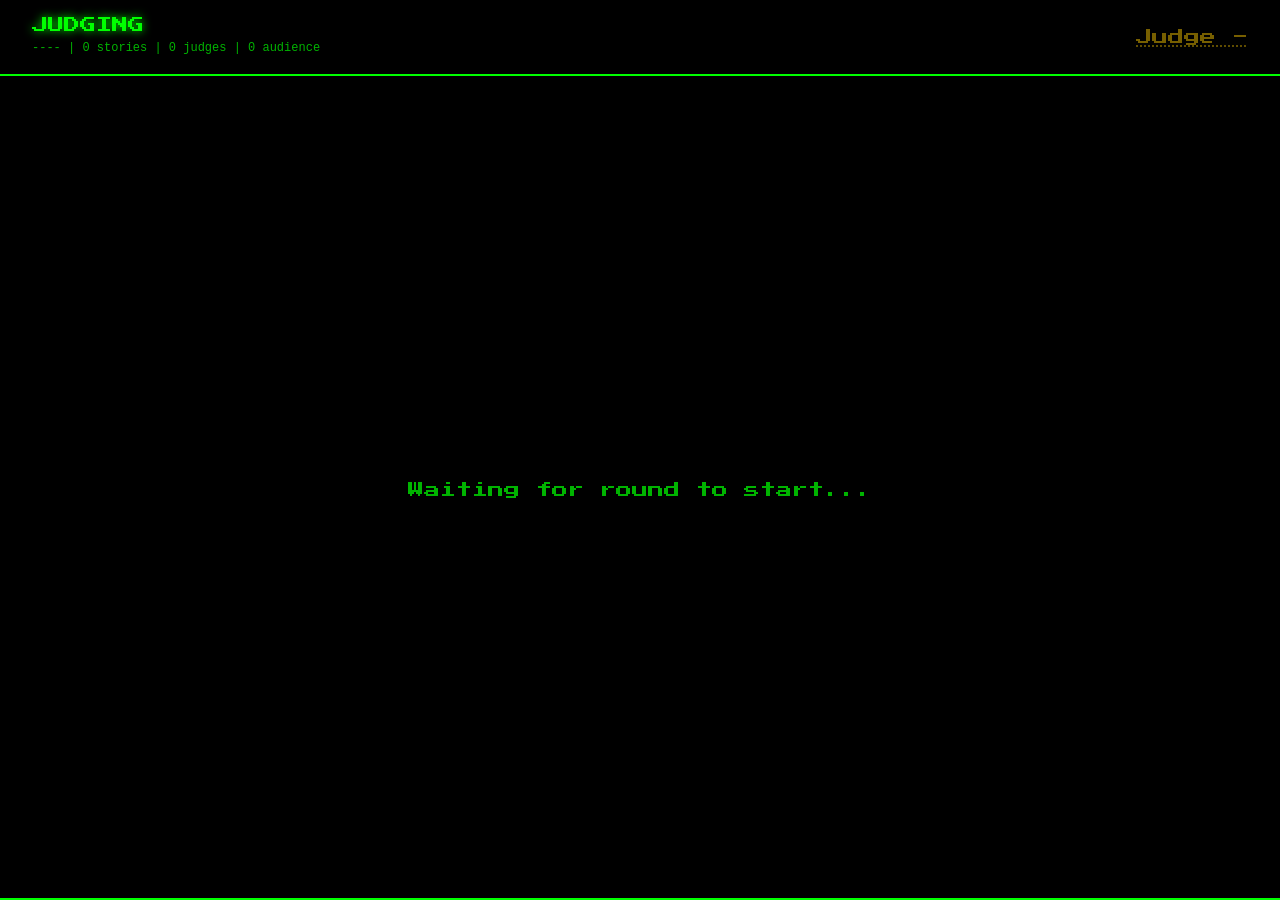
<file: www/judge.html>
<!DOCTYPE html>
<html lang="en">
<head>
    <meta charset="UTF-8">
    <meta name="viewport" content="width=device-width, initial-scale=1.0">
    <meta http-equiv="Cache-Control" content="no-cache, no-store, must-revalidate">
    <title>Judge - SPECULATIVE IDOL</title>
    <link rel="icon" type="image/svg+xml" href="favicon.svg">
    <link rel="preconnect" href="https://fonts.googleapis.com">
    <link rel="preconnect" href="https://fonts.gstatic.com" crossorigin>
    <link href="https://fonts.googleapis.com/css2?family=Press+Start+2P&display=swap" rel="stylesheet" media="print" onload="this.media='all'">
    <noscript><link href="https://fonts.googleapis.com/css2?family=Press+Start+2P&display=swap" rel="stylesheet"></noscript>
    <link rel="stylesheet" href="style.css">
    <link rel="stylesheet" href="modal.css">
    <style>
        body {
            font-family: 'Press Start 2P', cursive;
        }

        .story-title {
            font-size: var(--text-body);
            margin-top: 0.5rem;
            color: var(--neon-yellow);
        }

        .page-content {
            display: flex;
            flex-direction: column;
            align-items: center;
            justify-content: center;
            padding: 1rem;
        }

        .buzz-button {
            width: 80vmin;
            height: 80vmin;
            max-width: 400px;
            max-height: 400px;
            background: linear-gradient(145deg, #ff0000, #cc0000);
            border: 8px solid #800000;
            border-radius: 50%;
            font-family: 'Press Start 2P', cursive;
            font-size: var(--text-display);
            color: #fff;
            cursor: pointer;
            box-shadow: 0 15px 30px rgba(255, 0, 0, 0.5),
                        inset 0 -8px 20px rgba(0, 0, 0, 0.3),
                        inset 0 8px 20px rgba(255, 255, 255, 0.2);
            transition: all 0.1s;
            display: flex;
            align-items: center;
            justify-content: center;
            text-align: center;
            line-height: 1.3;
        }

        .buzz-button:active {
            transform: scale(0.95);
            box-shadow: 0 5px 15px rgba(255, 0, 0, 0.5),
                        inset 0 -4px 10px rgba(0, 0, 0, 0.3),
                        inset 0 4px 10px rgba(255, 255, 255, 0.2);
        }

        .buzz-button:disabled {
            background: #333;
            border-color: #666;
            cursor: not-allowed;
            box-shadow: none;
        }

        .buzz-button .buzzed {
            font-size: 6rem;
            color: #f00;
            animation: buzzAnim 0.5s ease-out;
        }

        @keyframes buzzAnim {
            0% { transform: scale(0) rotate(-45deg); opacity: 0; }
            50% { transform: scale(1.2) rotate(5deg); }
            100% { transform: scale(1) rotate(0deg); opacity: 1; }
        }

        .judge-status {
            margin-top: 1rem;
            display: flex;
            flex-direction: column;
            gap: 0.75rem;
            align-items: center;
        }

        .buzz-count {
            font-size: var(--text-caption);
            opacity: 0.7;
            color: var(--neon-green);
        }

        .buzz-count.active {
            opacity: 1;
            color: var(--neon-yellow);
        }

        .waiting {
            font-size: var(--text-body);
            text-align: center;
            opacity: 0.7;
        }

        .header-timer.timer-force-hidden {
            display: none !important;
        }
    </style>
</head>
<body class="page-locked">
    <div id="countdown-container" style="position:fixed;top:0;left:0;width:100vw;height:100vh;pointer-events:none;z-index:1000;"></div>

    <header class="page-header">
        <div class="header-left">
            <div class="page-label">JUDGING</div>
            <div class="header-info">
                <span id="code">----</span> |
                <span id="storyCount">0</span> stories |
                <span id="judgeCount">0</span> judges |
                <span id="audienceCount">0</span> audience
            </div>
        </div>
        <div class="header-timer" id="headerTimer" style="display:none;">0:00.0</div>
        <div class="header-context waiting" id="judgeNum" onclick="openNameEditor()" style="cursor:pointer;text-decoration:underline;text-decoration-style:dotted;">Judge -</div>
    </header>

    <main class="page-content" id="main" role="main">
        <div class="story-title" id="storyTitle" aria-live="polite"></div>
        <div class="waiting">Waiting for round to start...</div>
    </main>

    <footer class="page-footer">
        <div class="judge-panels" id="judgePanels"></div>
    </footer>

    <!-- Name Editor Modal -->
    <div class="modal-overlay" id="nameModalOverlay">
        <div class="modal-box">
            <div class="modal-message">Who do you think you are?</div>
            <div style="padding:1rem 0;">
                <input type="text" id="nameInput" maxlength="20" style="width:100%;font-family:'Press Start 2P',cursive;font-size:var(--text-caption);" placeholder="Your name">
            </div>
            <div class="modal-buttons">
                <button class="modal-btn" id="nameSaveBtn">SAVE</button>
                <button class="modal-btn cancel" id="nameCancelBtn">Cancel</button>
            </div>
        </div>
    </div>

    <script src="app.js"></script>
    <script src="sounds.js"></script>
    <script>
        const params = getUrlParams();
        const client = new SpecIdolClient();
        let timer = null;
        let countdown = null;
        let buzzed = false;
        let timerDuration = 120;
        let myJudgeId = null;
        let myJudgeName = null;
        let connectedJudges = [];  // [{id, name}, ...]

        // localStorage: read saved name (2hr expiry)
        const TWO_HOURS = 2 * 60 * 60 * 1000;
        function getSavedName() {
            try {
                const stored = JSON.parse(localStorage.getItem('specidol_judge_name'));
                if (stored && (Date.now() - stored.timestamp) < TWO_HOURS) {
                    return stored.name;
                }
                localStorage.removeItem('specidol_judge_name');
            } catch (e) {}
            return null;
        }
        function saveName(name) {
            localStorage.setItem('specidol_judge_name', JSON.stringify({
                name: name,
                timestamp: Date.now()
            }));
        }

        const savedName = getSavedName();

        client.connect();

        client.onConnect = () => {
            client.joinSession(params.code, 'judge', null, savedName);
        };

        client.on('session_state', (data) => {
            if (data.server_time) updateClockOffset(data.server_time);
            if (data.config && data.config.timer_duration) {
                timerDuration = data.config.timer_duration;
            }
            // Update judge info from server
            if (data.client_info && data.client_info.judge_id) {
                myJudgeId = data.client_info.judge_id;
                document.getElementById('code').textContent = data.code || '----';
            }
            if (data.stories) {
                document.getElementById('storyCount').textContent = data.stories.length;
            }
            // Set initial timer visibility
            if (data.timer_visible === false) {
                document.getElementById('headerTimer').classList.add('timer-force-hidden');
            }
            // Update connected judges and own name
            if (data.connected_judges) {
                connectedJudges = data.connected_judges;
                const me = connectedJudges.find(j => j.id === myJudgeId);
                if (me) {
                    myJudgeName = me.name;
                    const el = document.getElementById('judgeNum');
                    el.textContent = myJudgeName;
                    el.classList.remove('waiting');
                }
                updateJudgeCount();
                renderJudgePanels();
            }
            const round = data.current_round;
            if (round.status === 'running' || round.status === 'paused') {
                startRound(round);
                // Replay existing buzzes
                if (round.buzzes) {
                    round.buzzes.forEach(b => {
                        updateJudgeStatus(b.judge_id);
                        if (b.judge_id === myJudgeId) {
                            buzzed = true;
                            const button = document.getElementById('buzzButton');
                            if (button) {
                                button.disabled = true;
                                button.innerHTML = '<div class="buzzed">✕</div>';
                            }
                        }
                    });
                }
                if (round.status === 'paused') {
                    if (timer) timer.pause();
                    const button = document.getElementById('buzzButton');
                    if (button && !buzzed) {
                        button.disabled = true;
                    }
                }
            } else if (round.status === 'defeat' || round.status === 'victory') {
                startRound(round);
                if (round.buzzes) {
                    round.buzzes.forEach(b => updateJudgeStatus(b.judge_id));
                }
                if (timer) timer.stop();
            }
        });

        client.on('toggle_timer_visibility', (data) => {
            const timerEl = document.getElementById('headerTimer');
            if (data.visible) {
                timerEl.classList.remove('timer-force-hidden');
            } else {
                timerEl.classList.add('timer-force-hidden');
            }
        });

        client.on('countdown_start', (data) => {
            // Reset judge state fully
            buzzed = false;
            if (timer) timer.stop();
            if (countdown) countdown.cancel();

            const main = document.getElementById('main');
            main.innerHTML = `
                <div class="story-title" id="storyTitle" aria-live="polite">${data.story_title || ''}</div>
                <button class="buzz-button" id="buzzButton" onclick="buzz()" aria-label="Buzz out the reader" disabled>
                    BUZZ
                </button>
                <div class="judge-status" id="judgeStatus">
                    <div class="buzz-count" id="buzzCountDisplay" aria-live="polite">0 of ${connectedJudges.length} buzzed</div>
                </div>
            `;
            renderJudgePanels(false);

            // Show header timer (reset to 0)
            const headerTimer = document.getElementById('headerTimer');
            headerTimer.textContent = '0:00.0';
            headerTimer.style.display = 'flex';

            // Start countdown, then activate
            countdown = new Countdown('countdown-container', () => {
                // Countdown complete — activate buzz button, start timer
                // (only if round_started hasn't already done so)
                const button = document.getElementById('buzzButton');
                if (button && !buzzed) button.disabled = false;

                if (!timer || !timer.intervalId) {
                    timer = new Timer(
                        Infinity,
                        (elapsed) => {
                            document.getElementById('headerTimer').textContent = formatTime(elapsed);
                        }
                    );
                    timer.startTime = Date.now() / 1000;
                    timer.tick();
                    timer.intervalId = setInterval(() => timer.tick(), 100);
                }
            });
            countdown.start();
        });

        client.on('round_started', (data) => {
            if (data.server_time) updateClockOffset(data.server_time);

            // If buzz button exists (from countdown_start), just sync timer
            const existingBtn = document.getElementById('buzzButton');
            if (existingBtn) {
                // Enable button if not already buzzed
                if (!buzzed) existingBtn.disabled = false;
                // Start server-synced timer (supersedes countdown timer)
                if (timer) timer.stop();
                timer = new Timer(
                    timerDuration,
                    (elapsed) => {
                        document.getElementById('headerTimer').textContent = formatTime(elapsed);
                    },
                    () => {
                        if (typeof playVictoryFanfare === 'function') playVictoryFanfare();
                    }
                );
                timer.start(data.start_time || (Date.now() / 1000));
            } else {
                // Late join — full setup
                startRound(data);
            }
        });

        client.on('paused', (data) => {
            if (timer) timer.pause();
            const button = document.getElementById('buzzButton');
            if (button && !buzzed) {
                button.disabled = true;
            }
        });

        client.on('resumed', (data) => {
            if (timer) timer.resume(data.timestamp - data.elapsed);
            const button = document.getElementById('buzzButton');
            if (button && !buzzed) {
                button.disabled = false;
            }
        });

        client.on('text_advanced', (data) => {
            // Judges don't display text, but handle event to suppress console warning
        });

        client.on('speed_changed', (data) => {
            // Speed doesn't affect judge view, but we track it
        });

        client.on('buzzed', (data) => {
            updateJudgeStatus(data.judge_id);

            // Play buzz sound
            if (typeof playBuzz === 'function' && client.judgeSounds) {
                const soundIndex = client.judgeSounds[data.judge_id];
                if (soundIndex !== undefined) {
                    playBuzz(soundIndex, data.buzz_count || 1);
                }
            }

            // Check if all judges buzzed (final combo)
            if (client.judgeSounds) {
                const totalJudges = connectedJudges.length;
                if (data.buzz_count >= totalJudges && totalJudges > 0) {
                    setTimeout(() => {
                        if (typeof playFinalCombo === 'function') {
                            playFinalCombo(Object.values(client.judgeSounds));
                        }
                    }, 900);
                }
            }
        });

        client.on('round_ended', (data) => {
            if (timer) timer.stop();
            if (countdown) countdown.cancel();
            // Disable button but keep buzzed state visible until round_reset
            const button = document.getElementById('buzzButton');
            if (button) {
                button.disabled = true;
            }
        });

        client.on('round_reset', () => {
            resetView();
        });

        client.on('ejected', async (data) => {
            await customAlert(data.message || 'You have been ejected from the session');
            window.location.href = 'index.html';
        });

        client.on('session_deleted', async (data) => {
            await customAlert(data.message || 'Session has been deleted');
            window.location.href = 'index.html';
        });

        client.on('judge_joined', (data) => {
            if (data.connected_judges) {
                connectedJudges = data.connected_judges;
                updateJudgeCount();
                renderJudgePanels();
            }
        });

        client.on('judge_left', (data) => {
            if (data.connected_judges) {
                connectedJudges = data.connected_judges;
                updateJudgeCount();
                renderJudgePanels();
            }
        });

        client.on('judge_name_changed', (data) => {
            if (data.connected_judges) {
                connectedJudges = data.connected_judges;
            }
            if (data.judge_id === myJudgeId) {
                myJudgeName = data.name;
                const el = document.getElementById('judgeNum');
                el.textContent = myJudgeName;
                el.classList.remove('waiting');
            }
            renderJudgePanels();
        });

        client.on('audience_joined', (data) => {
            if (data.audience_count !== undefined) {
                document.getElementById('audienceCount').textContent = data.audience_count;
            }
        });

        client.on('audience_left', (data) => {
            if (data.audience_count !== undefined) {
                document.getElementById('audienceCount').textContent = data.audience_count;
            }
        });

        client.on('story_added', (data) => {
            const el = document.getElementById('storyCount');
            el.textContent = (parseInt(el.textContent) || 0) + 1;
        });

        client.on('story_removed', (data) => {
            const el = document.getElementById('storyCount');
            el.textContent = Math.max(0, (parseInt(el.textContent) || 0) - 1);
        });

        client.on('error', async (data) => {
            if (data.message === 'Invalid session code') {
                await customAlert('Session no longer exists. Returning to home.');
                window.location.href = 'index.html';
            }
        });

        function startRound(roundData) {
            buzzed = false;
            const main = document.getElementById('main');
            main.innerHTML = `
                <div class="story-title" id="storyTitle" aria-live="polite">${roundData.title || ''}</div>
                <button class="buzz-button" id="buzzButton" onclick="buzz()" aria-label="Buzz out the reader">
                    BUZZ
                </button>
                <div class="judge-status" id="judgeStatus">
                    <div class="buzz-count" id="buzzCountDisplay" aria-live="polite">0 of ${connectedJudges.length} buzzed</div>
                </div>
            `;

            renderJudgePanels(false);

            // Show header timer
            const headerTimer = document.getElementById('headerTimer');
            headerTimer.style.display = 'flex';

            if (timer) timer.stop();
            timer = new Timer(
                Infinity,
                (elapsed) => {
                    document.getElementById('headerTimer').textContent = formatTime(elapsed);
                }
            );
            timer.start(roundData.start_time);
        }

        function buzz() {
            if (buzzed) return;
            buzzed = true;

            const button = document.getElementById('buzzButton');
            button.disabled = true;
            button.innerHTML = '<div class="buzzed">✕</div>';

            client.buzz(myJudgeId);
        }

        function renderJudgePanels(preserveBuzzed = true) {
            renderJudgePanelCells('judgePanels', connectedJudges, preserveBuzzed);
            updateBuzzCount();
        }

        function updateJudgeCount() {
            const countEl = document.getElementById('judgeCount');
            if (countEl) {
                countEl.textContent = connectedJudges.length;
            }
        }

        function updateBuzzCount() {
            const buzzCountEl = document.getElementById('buzzCountDisplay');
            if (!buzzCountEl) return;

            const buzzedCount = document.querySelectorAll('.judge-cell.buzzed').length;
            const totalCount = connectedJudges.length;

            buzzCountEl.textContent = `${buzzedCount} of ${totalCount} buzzed`;

            if (buzzedCount > 0) {
                buzzCountEl.classList.add('active');
            }
        }

        function updateJudgeStatus(judgeId) {
            const cell = document.querySelector(`.judge-cell[data-judge="${judgeId}"]`);
            if (cell) {
                cell.classList.add('buzzed');
                updateBuzzCount();
            }
        }

        function resetView() {
            if (timer) timer.stop();
            if (countdown) countdown.cancel();
            buzzed = false;
            document.getElementById('main').innerHTML = '<div class="story-title" id="storyTitle" aria-live="polite"></div><div class="waiting">Waiting for round to start...</div>';
            document.getElementById('headerTimer').style.display = 'none';
            document.querySelectorAll('.judge-cell').forEach(cell => {
                cell.classList.remove('buzzed');
            });
        }

        // Name editor modal
        function openNameEditor() {
            const overlay = document.getElementById('nameModalOverlay');
            const input = document.getElementById('nameInput');
            input.value = myJudgeName || '';
            overlay.classList.add('active');
            input.focus();
        }

        document.getElementById('nameSaveBtn').addEventListener('click', () => {
            const name = document.getElementById('nameInput').value.trim().slice(0, 20);
            if (name) {
                myJudgeName = name;
                saveName(name);
                client.setJudgeName(name);
                const el = document.getElementById('judgeNum');
                el.textContent = name;
                el.classList.remove('waiting');
            }
            document.getElementById('nameModalOverlay').classList.remove('active');
        });

        document.getElementById('nameCancelBtn').addEventListener('click', () => {
            document.getElementById('nameModalOverlay').classList.remove('active');
        });

        // Allow Enter to save, Escape to cancel
        document.getElementById('nameInput').addEventListener('keydown', (e) => {
            if (e.key === 'Enter') document.getElementById('nameSaveBtn').click();
            if (e.key === 'Escape') document.getElementById('nameCancelBtn').click();
        });
    </script>

    <!-- Modal -->
    <div class="modal-overlay" id="modalOverlay">
        <div class="modal-box">
            <div class="modal-message" id="modalMessage"></div>
            <div class="modal-buttons">
                <button class="modal-btn" id="modalOk">OK</button>
                <button class="modal-btn cancel" id="modalCancel">Cancel</button>
            </div>
        </div>
    </div>

    <script src="modal.js"></script>
</body>
</html>
</file>
<file: www/style.css>
/* Shared styles for SPECULATIVE IDOL */

* {
    margin: 0;
    padding: 0;
    box-sizing: border-box;
}

:root {
    --neon-green: #0f0;
    --neon-yellow: #ff0;
    --neon-magenta: #f0f;
    --neon-red: #f00;
    --black: #000;

    /* Typography scale - 1.5x ratio */
    --text-display: 3rem;      /* H1, hero elements */
    --text-heading: 1.5rem;    /* H2, section headers */
    --text-subheading: 1.125rem; /* Emphasized text */
    --text-body: 1rem;         /* Body text, controls */
    --text-caption: 0.75rem;   /* Stats, secondary info */
}

body {
    background: var(--black);
    color: var(--neon-green);
    font-family: 'Courier New', monospace;
    font-size: var(--text-body);
    line-height: 1.6;
    display: flex;
    flex-direction: column;
    min-height: 100vh;
}

h1 {
    font-family: 'Press Start 2P', cursive;
    font-size: var(--text-display);
    line-height: 1.2;
}

h2 {
    font-family: 'Press Start 2P', cursive;
    font-size: var(--text-heading);
    line-height: 1.3;
}

h3 {
    font-family: 'Courier New', monospace;
    font-size: var(--text-subheading);
    font-weight: bold;
    line-height: 1.4;
}

button {
    background: var(--neon-green);
    color: var(--black);
    border: 3px solid var(--neon-green);
    padding: 0.75rem 1.5rem;
    font-family: 'Press Start 2P', cursive;
    font-size: var(--text-body);
    cursor: pointer;
    transition: all 0.2s;
    text-transform: uppercase;
}

button:hover:not(:disabled) {
    background: var(--black);
    color: var(--neon-green);
    box-shadow: 0 0 20px var(--neon-green);
}

button:active:not(:disabled) {
    transform: scale(0.98);
}

button:disabled {
    opacity: 0.5;
    cursor: not-allowed;
}

input, textarea, select {
    background: var(--black);
    color: var(--neon-green);
    border: 2px solid var(--neon-green);
    padding: 0.75rem;
    font-family: 'Courier New', monospace;
    font-size: var(--text-body);
}

input:focus, textarea:focus, select:focus {
    outline: none;
    box-shadow: 0 0 10px var(--neon-green);
}

/* Layout shell — shared page structure */
.page-centered {
    align-items: center;
    justify-content: center;
    padding: 1.5rem;
}

.page-scrollable {
    overflow-y: auto;
}

.page-locked {
    height: 100vh;
    height: 100dvh;
    overflow: hidden;
}

.page-header {
    padding: 1rem 2rem;
    display: flex;
    justify-content: space-between;
    align-items: center;
    flex-shrink: 0;
    border-bottom: 2px solid var(--neon-green);
}

.header-left {
    display: flex;
    flex-direction: column;
    gap: 0.25rem;
}

.page-label {
    font-family: 'Press Start 2P', cursive;
    font-size: var(--text-body);
    color: var(--neon-green);
    text-shadow: 0 0 10px var(--neon-green);
    line-height: 1.2;
}

.header-info {
    font-family: 'Courier New', monospace;
    font-size: var(--text-caption);
    opacity: 0.7;
}

.header-context {
    font-family: 'Press Start 2P', cursive;
    font-size: var(--text-heading);
    color: var(--neon-yellow);
    text-shadow: 0 0 10px var(--neon-yellow);
    line-height: 1.3;
    text-align: right;
}

.header-context.waiting {
    color: #aa8800;
    text-shadow: none;
}

.page-content {
    flex: 1;
    min-height: 0;
}

.page-footer {
    padding: 0;
    flex-shrink: 0;
    border-top: 2px solid var(--neon-green);
}

/* Shared judge panel footer */
.judge-panels {
    display: flex;
    overflow-x: auto;
    flex: 1;
    align-items: stretch;
}

.judge-cell {
    padding: 0.75rem 1.25rem;
    font-family: 'Press Start 2P', cursive;
    font-size: var(--text-body);
    color: var(--neon-green);
    white-space: nowrap;
    transition: color 0.3s, opacity 0.3s, border-color 0.3s;
    order: 0;
    border-left: 2px solid var(--neon-green);
    border-right: 2px solid var(--neon-green);
    margin-left: -2px;
    position: relative;
}

.judge-cell:first-child {
    margin-left: 0;
}

.judge-cell .initials {
    position: relative;
}

.judge-cell .x-mark {
    position: absolute;
    top: 40%;
    left: 50%;
    transform: translate(-50%, -50%) scale(0);
    font-size: 3em;
    color: var(--neon-red);
    text-shadow: 0 0 10px var(--neon-red);
    opacity: 0;
    pointer-events: none;
}

.judge-cell.buzzed {
    color: var(--neon-red);
    order: 1;
    border-color: var(--neon-red);
}

.judge-cell.buzzed .x-mark {
    opacity: 0.8;
    transform: translate(-50%, -50%) scale(1);
    animation: xSlam 0.4s ease-out;
}

@keyframes xSlam {
    0% { opacity: 0; transform: translate(-50%, -50%) scale(0) rotate(-45deg); }
    50% { opacity: 1; transform: translate(-50%, -50%) scale(1.3) rotate(5deg); }
    100% { opacity: 0.8; transform: translate(-50%, -50%) scale(1) rotate(0deg); }
}

/* Unified responsive typography */
@media (max-width: 900px) {
    :root {
        --text-display: 1.5rem;
        --text-heading: 1.125rem;
        --text-subheading: 1rem;
        --text-body: 0.875rem;
        --text-caption: 0.75rem;
    }

    .page-header {
        flex-direction: column;
        align-items: flex-start;
        gap: 0.5rem;
    }

    .header-context {
        text-align: left;
    }
}

/* Countdown animation */
@keyframes countdownPulse {
    0% { transform: translate(-50%, -50%) scale(0.5); opacity: 0; }
    40% { transform: translate(-50%, -50%) scale(1.2); opacity: 1; }
    60% { transform: translate(-50%, -50%) scale(1.0); opacity: 1; }
    100% { transform: translate(-50%, -50%) scale(1.0); opacity: 1; }
}

.countdown-number {
    font-family: 'Press Start 2P', cursive;
    font-size: 8rem;
    color: var(--neon-yellow);
    text-shadow: 0 0 20px var(--neon-yellow), 0 0 40px var(--neon-yellow);
    text-align: center;
    position: fixed;
    top: 50%;
    left: 50%;
    transform: translate(-50%, -50%);
    z-index: 1000;
    pointer-events: none;
}

/* Timer in header */
.header-timer {
    font-family: 'Press Start 2P', cursive;
    font-size: 1.5rem;
    color: var(--neon-green);
    text-shadow: 0 0 10px var(--neon-green);
    padding: 0 1rem;
    display: flex;
    align-items: center;
    white-space: nowrap;
}

.header-timer.timer-force-hidden {
    display: none !important;
}

/* QR code overlay */
.qr-overlay {
    position: fixed;
    bottom: 2rem;
    right: 2rem;
    background: rgba(0, 0, 0, 0.8);
    border: 2px solid var(--neon-green);
    border-radius: 8px;
    padding: 1rem;
    box-shadow: 0 0 20px var(--neon-green);
    z-index: 500;
}

.qr-overlay img {
    display: block;
}

.qr-overlay.hidden {
    display: none;
}

.qr-fallback {
    font-family: 'Press Start 2P', cursive;
    font-size: var(--text-body);
    color: var(--neon-yellow);
    padding: 1rem;
}

@media (max-width: 900px) {
    .countdown-number {
        font-size: 4rem;
    }

    .header-timer {
        font-size: 1rem;
        padding: 0 0.5rem;
    }

    .qr-overlay {
        bottom: 0.5rem;
        right: 0.5rem;
        padding: 0.5rem;
    }
}

/* Accessibility: Respect reduced motion preference */
@media (prefers-reduced-motion: reduce) {
    *,
    *::before,
    *::after {
        animation-duration: 0.01ms !important;
        animation-iteration-count: 1 !important;
        transition-duration: 0.01ms !important;
        scroll-behavior: auto !important;
    }
}
</file>
<file: www/modal.css>
/* Modal overlay and dialog styles */

.modal-overlay {
    display: none;
    position: fixed;
    top: 0;
    left: 0;
    width: 100%;
    height: 100%;
    background: rgba(0, 0, 0, 0.8);
    z-index: 9999;
    align-items: center;
    justify-content: center;
    animation: fadeIn 0.2s ease;
}

.modal-overlay.active {
    display: flex;
}

.modal-box {
    background: var(--black);
    border: 3px solid var(--neon-green);
    padding: 2rem;
    max-width: 500px;
    min-width: 300px;
    box-shadow: 0 0 30px var(--neon-green);
    animation: slideIn 0.3s ease;
}

.modal-message {
    font-family: 'Press Start 2P', cursive;
    font-size: var(--text-body);
    color: var(--neon-green);
    line-height: 1.6;
    margin-bottom: 2rem;
    text-align: center;
}

.modal-buttons {
    display: flex;
    gap: 1rem;
    justify-content: center;
}

.modal-btn {
    font-family: 'Press Start 2P', cursive;
    font-size: var(--text-body);
    padding: 1rem 2rem;
    background: var(--black);
    color: var(--neon-green);
    border: 2px solid var(--neon-green);
    cursor: pointer;
    text-transform: uppercase;
    transition: all 0.2s;
}

.modal-btn:hover {
    background: var(--neon-green);
    color: var(--black);
    box-shadow: 0 0 20px var(--neon-green);
}

.modal-btn.cancel {
    color: var(--neon-red);
    border-color: var(--neon-red);
}

.modal-btn.cancel:hover {
    background: var(--neon-red);
    color: var(--black);
    box-shadow: 0 0 20px var(--neon-red);
}

@keyframes fadeIn {
    from {
        opacity: 0;
    }
    to {
        opacity: 1;
    }
}

@keyframes slideIn {
    from {
        transform: translateY(-50px);
        opacity: 0;
    }
    to {
        transform: translateY(0);
        opacity: 1;
    }
}
</file>
